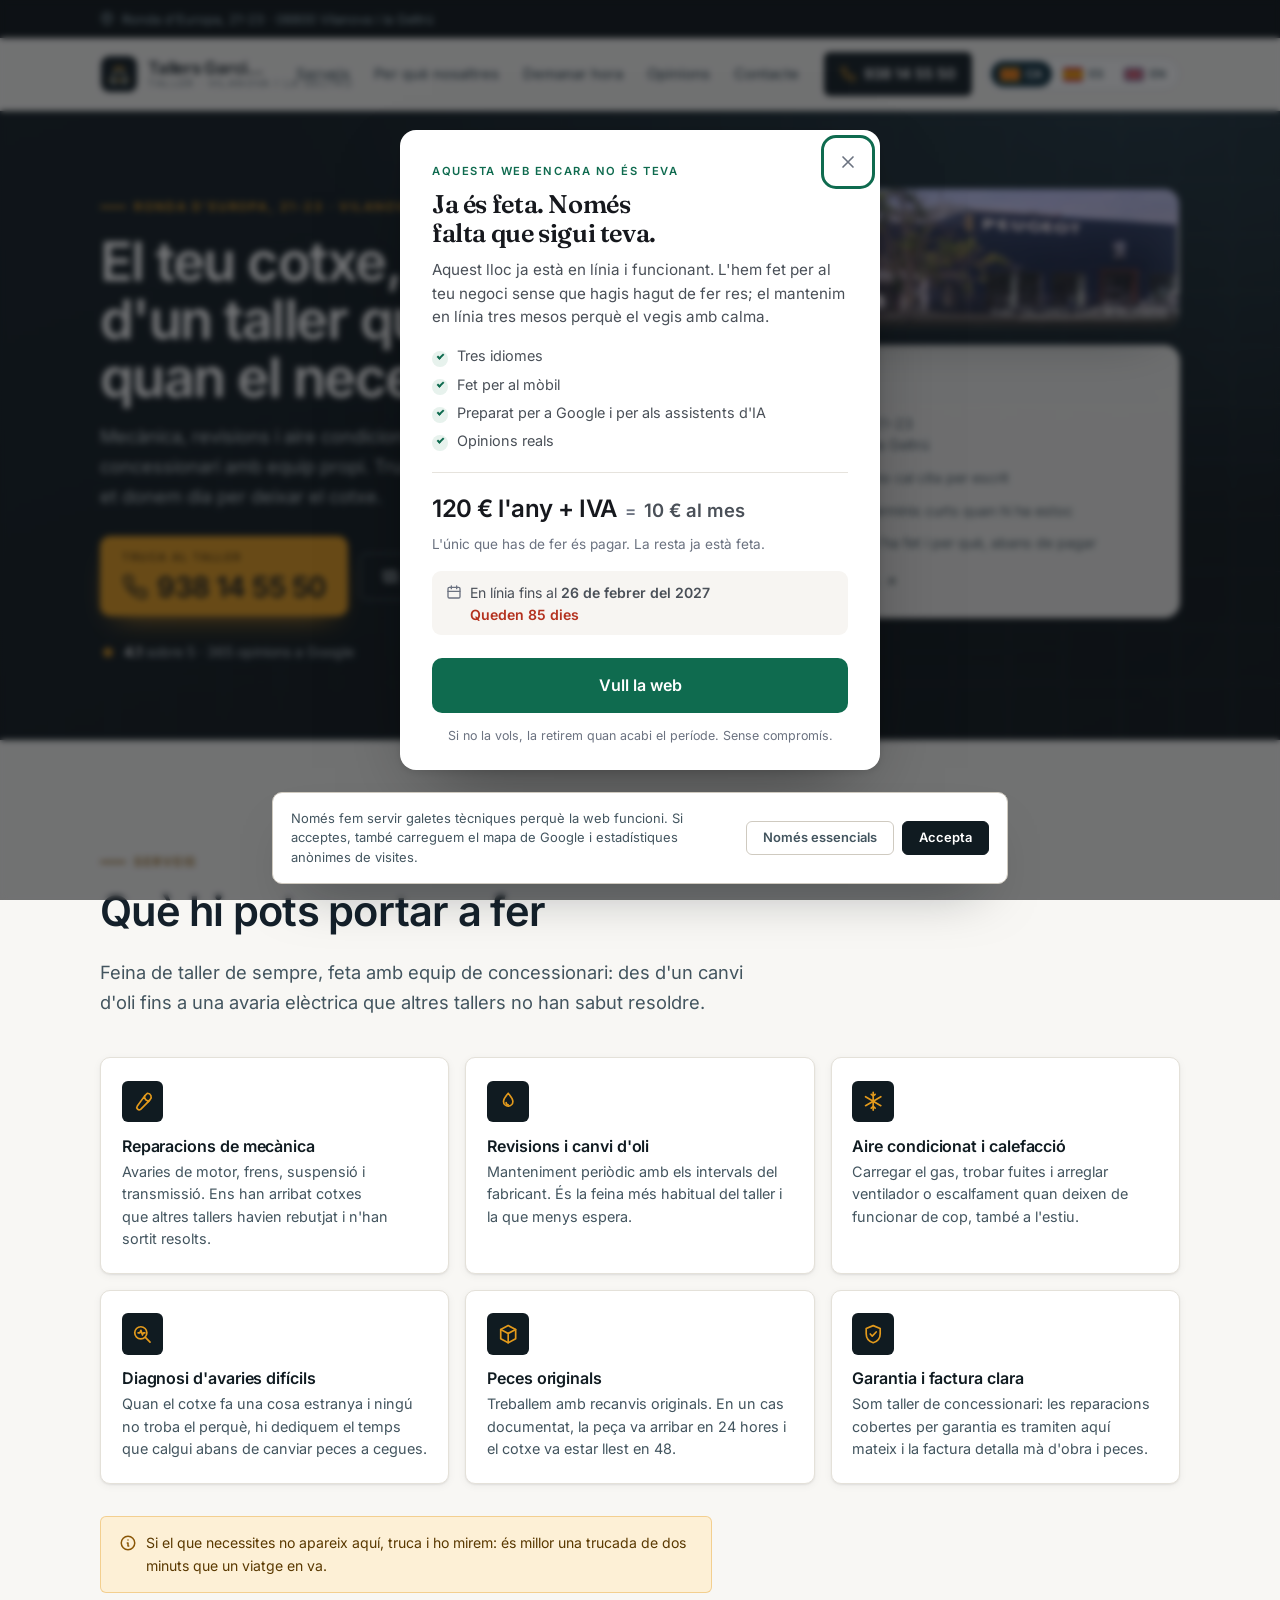
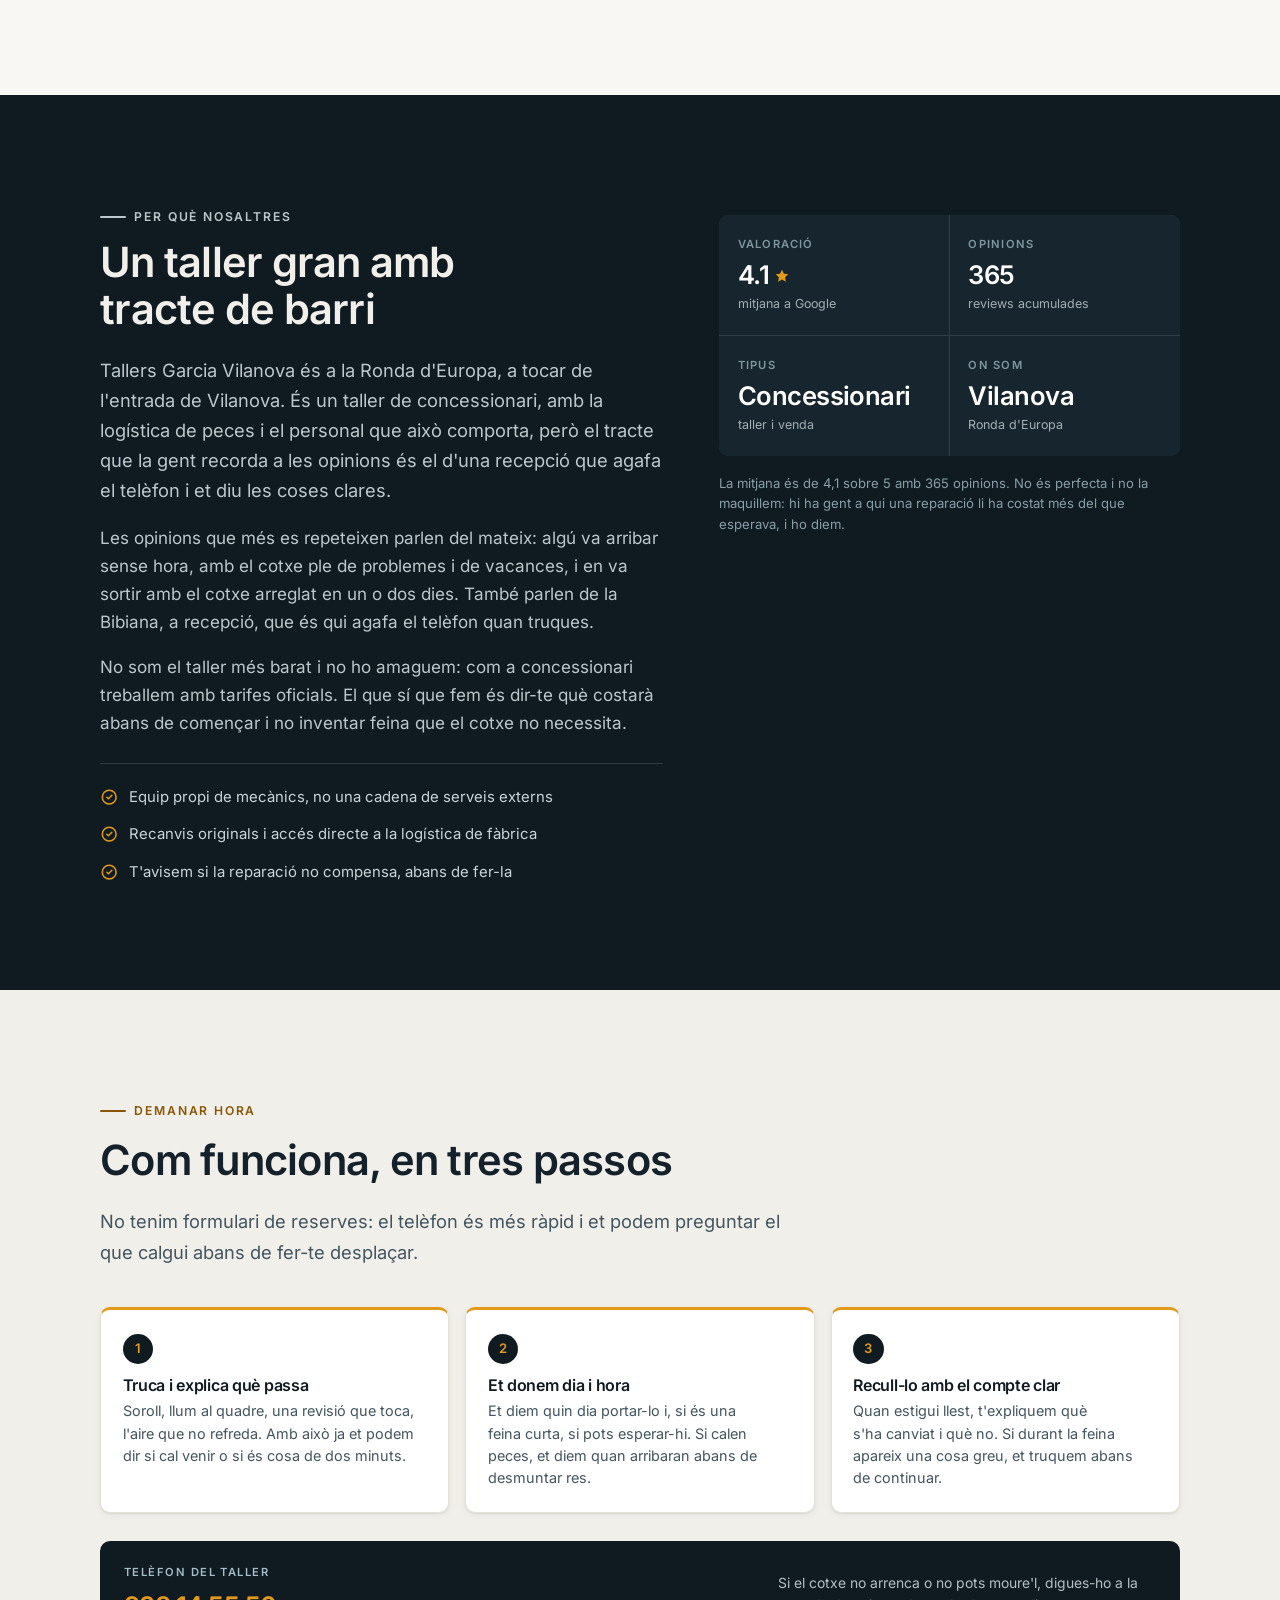
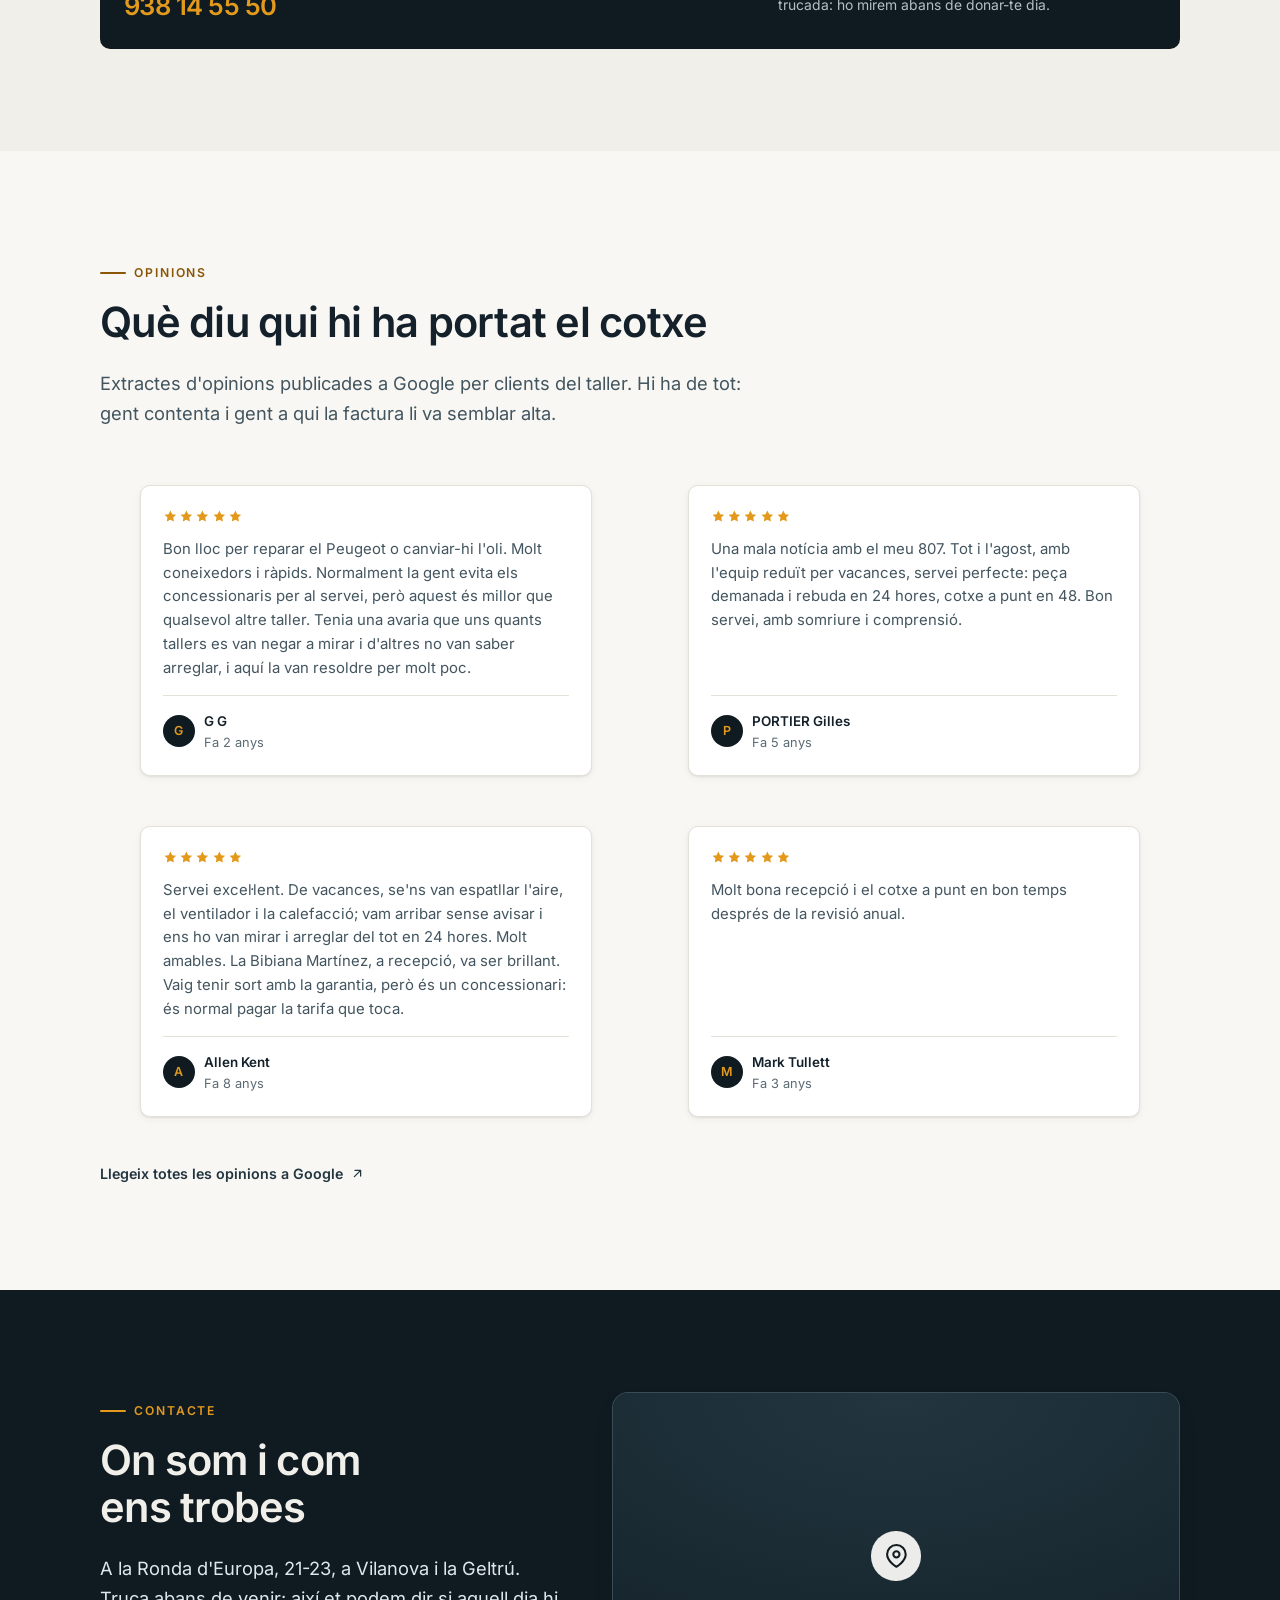
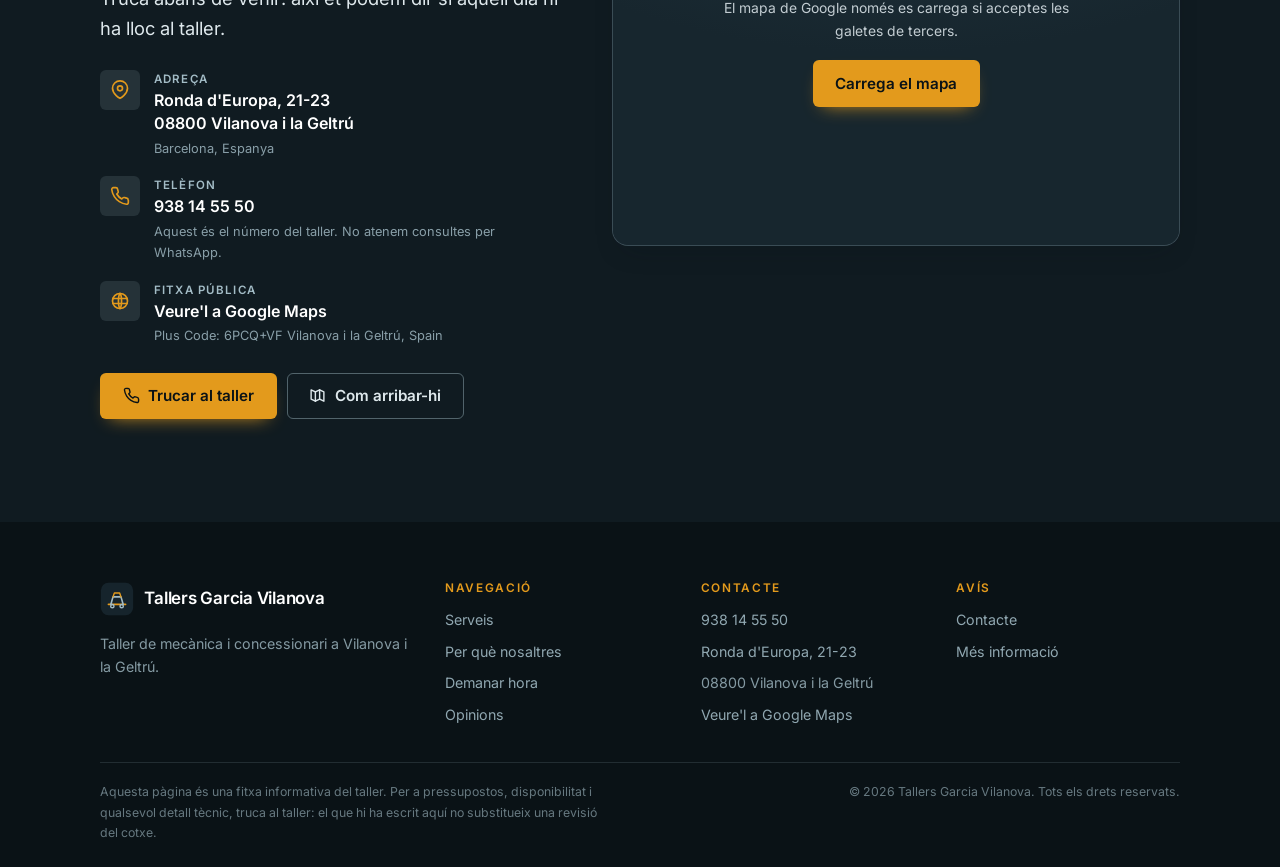
<file: index.html>
<!DOCTYPE html>
<html lang="ca" dir="ltr">
<head>
<meta charset="utf-8">
<meta name="viewport" content="width=device-width, initial-scale=1">
<title>Tallers Garcia Vilanova · Taller i concessionari a Vilanova i la Geltrú</title>
<meta name="description" content="Taller de mecànica i concessionari a la Ronda d&#39;Europa, 21-23, Vilanova i la Geltrú. Reparacions, revisions i aire condicionat. Demana hora al 938 14 55 50.">
<meta name="author" content="Tallers Garcia Vilanova">
<meta name="theme-color" content="#101b21">
<meta name="robots" content="index, follow">
<link rel="canonical" href="https://tallersgarciavilanova.vilanovailageltru.info/">

<meta property="og:type" content="website">
<meta property="og:site_name" content="Tallers Garcia Vilanova">
<meta property="og:title" content="Tallers Garcia Vilanova · Taller i concessionari a Vilanova i la Geltrú">
<meta property="og:description" content="Taller de mecànica i concessionari a la Ronda d&#39;Europa, 21-23, Vilanova i la Geltrú. Reparacions, revisions i aire condicionat. Demana hora al 938 14 55 50.">
<meta property="og:locale" content="ca_ES">
<meta property="og:url" content="https://tallersgarciavilanova.vilanovailageltru.info/">
<meta property="og:image" content="https://tallersgarciavilanova.vilanovailageltru.info/assets/img/og-image.jpg">
<meta property="og:image:width" content="1200">
<meta property="og:image:height" content="630">
<meta property="og:image:alt" content="Tallers Garcia Vilanova, taller de mecànica a Vilanova i la Geltrú">
<meta name="twitter:card" content="summary_large_image">
<meta name="twitter:title" content="Tallers Garcia Vilanova · Taller i concessionari a Vilanova i la Geltrú">
<meta name="twitter:description" content="Taller de mecànica i concessionari a la Ronda d&#39;Europa, 21-23, Vilanova i la Geltrú. Reparacions, revisions i aire condicionat. Demana hora al 938 14 55 50.">
<meta name="twitter:image" content="https://tallersgarciavilanova.vilanovailageltru.info/assets/img/og-image.jpg">


<link rel="alternate" hreflang="ca-ES" href="https://tallersgarciavilanova.vilanovailageltru.info/">

<link rel="alternate" hreflang="es-ES" href="https://tallersgarciavilanova.vilanovailageltru.info/es/">

<link rel="alternate" hreflang="en-GB" href="https://tallersgarciavilanova.vilanovailageltru.info/en/">

<link rel="alternate" hreflang="x-default" href="https://tallersgarciavilanova.vilanovailageltru.info/">


<link rel="icon" href="./assets/img/favicon.svg" type="image/svg+xml">
<link rel="apple-touch-icon" href="./assets/img/apple-touch-icon.png">
<link rel="manifest" href="./site.webmanifest">
<link rel="preload" href="./assets/fonts/inter-latin.woff2" as="font" type="font/woff2" crossorigin>
<link rel="stylesheet" href="./assets/css/components.css">
<link rel="stylesheet" href="./assets/css/header-tools.css">
<link rel="stylesheet" href="./assets/css/styles.css">
<link rel="stylesheet" href="./assets/css/offer-panel.css">

<script>
  /* Scroll-reveal animation is opt-in: without this class every .reveal block stays
     fully visible, so a visitor with JS blocked or broken still reads the whole page. */
  document.documentElement.classList.add("js");
</script>
<script>
  /* Google Analytics 4 with consent mode. Goes in <head> of every generated page,
     before any other script. Nothing is fetched from Google until the visitor
     accepts, and storage stays denied by default even if the tag loads elsewhere. */
  (function () {
    var ID = 'G-71LT2Q093H';
    var KEY = 'cookie-consent-v1';
    var accepted = false;
    try { accepted = localStorage.getItem(KEY) === 'accepted'; } catch (e) {}

    window.dataLayer = window.dataLayer || [];
    window.gtag = function () { window.dataLayer.push(arguments); };
    gtag('js', new Date());

    gtag('consent', 'default', {
      ad_storage: 'denied',
      ad_user_data: 'denied',
      ad_personalization: 'denied',
      analytics_storage: 'denied'
    });

    function load() {
      if (window.__gaLoaded) return;
      window.__gaLoaded = true;
      var s = document.createElement('script');
      s.async = true;
      s.src = 'https://www.googletagmanager.com/gtag/js?id=' + ID;
      document.head.appendChild(s);
      gtag('config', ID);
    }

    function grant() {
      load();
      gtag('consent', 'update', {
        ad_storage: 'granted',
        ad_user_data: 'granted',
        ad_personalization: 'granted',
        analytics_storage: 'granted'
      });
    }

    /* The cookie banner calls this from BOTH buttons; nothing touches Google before it runs. */
    window.__analyticsConsent = function (isAccepted) {
      try { localStorage.setItem(KEY, isAccepted ? 'accepted' : 'essential'); } catch (e) {}
      if (isAccepted) grant();
    };

    if (accepted) grant();
  })();
</script>
<script type="application/ld+json">
{
  "@context": "https://schema.org",
  "@type": "AutoDealer",
  "@id": "https://tallersgarciavilanova.vilanovailageltru.info/#business",
  "name": "TALLERS GARCIA VILANOVA",
  "url": "https://tallersgarciavilanova.vilanovailageltru.info",
  "image": "https://tallersgarciavilanova.vilanovailageltru.info/assets/img/og-image.jpg",
  "telephone": "+34938145550",
  "address": {
    "@type": "PostalAddress",
    "streetAddress": "Ronda d'Europa, 21-23",
    "postalCode": "08800",
    "addressLocality": "Vilanova i la Geltrú",
    "addressRegion": "Barcelona",
    "addressCountry": "ES"
  },
  "geo": {
    "@type": "GeoCoordinates",
    "latitude": 41.2221603,
    "longitude": 1.7386578
  },
  "hasMap": "https://maps.google.com/?cid=4124846126967667594&g_mp=Cilnb29nbGUubWFwcy5wbGFjZXMudjEuUGxhY2VzLlNlYXJjaE5lYXJieRACGAQgAA",
  "inLanguage": "ca",
  "aggregateRating": {
    "@type": "AggregateRating",
    "ratingValue": 4.1,
    "reviewCount": 365,
    "bestRating": 5,
    "worstRating": 1
  }
}
</script>
</head>
<body>
<a class="skip-link" href="#main">Ves al contingut principal</a>

<div class="topbar">
  <div class="wrap topbar__inner">
    <p class="topbar__note">
      <svg viewBox="0 0 24 24" width="14" height="14" fill="none" stroke="currentColor" stroke-width="2" stroke-linecap="round" stroke-linejoin="round" aria-hidden="true"><path d="M21 10c0 7-9 12-9 12S3 17 3 10a9 9 0 0 1 18 0Z"/><circle cx="12" cy="10" r="3"/></svg>
      Ronda d&#39;Europa, 21-23 · 08800 Vilanova i la Geltrú
    </p>
    <nav class="langs" aria-label="Canviar d&#39;idioma">
      
      <a class="langs__link" href="./" hreflang="ca" lang="ca" aria-current="true">
        <span class="langs__flag" aria-hidden="true"><svg viewBox="0 0 24 16"><rect width="24" height="16" fill="#fcdd09"/><g fill="#da121a"><rect y="1.7778" width="24" height="1.7778"/><rect y="5.3334" width="24" height="1.7778"/><rect y="8.889" width="24" height="1.7778"/><rect y="12.4446" width="24" height="1.7778"/></g></svg></span>
        <span class="langs__code">ca</span>
        <span class="sr-only">Català</span>
      </a>
      
      <a class="langs__link" href="./es/" hreflang="es" lang="es">
        <span class="langs__flag" aria-hidden="true"><svg viewBox="0 0 24 16"><rect width="24" height="16" fill="#c60b1e"/><rect y="4" width="24" height="8" fill="#ffc400"/></svg></span>
        <span class="langs__code">es</span>
        <span class="sr-only">Español</span>
      </a>
      
      <a class="langs__link" href="./en/" hreflang="en" lang="en">
        <span class="langs__flag" aria-hidden="true"><svg viewBox="0 0 24 16"><rect width="24" height="16" fill="#00247d"/><path d="M0 0 24 16M24 0 0 16" stroke="#fff" stroke-width="3.2"/><path d="M0 0 24 16M24 0 0 16" stroke="#cf142b" stroke-width="1.6"/><path d="M12 0v16M0 8h24" stroke="#fff" stroke-width="5.2"/><path d="M12 0v16M0 8h24" stroke="#cf142b" stroke-width="3"/></svg></span>
        <span class="langs__code">en</span>
        <span class="sr-only">English</span>
      </a>
      
    </nav>
  </div>
</div>

<header class="header">
  <div class="wrap header__inner">
    <a class="brand" href="./" aria-label="Tallers Garcia Vilanova — Vilanova i la Geltrú">
      <svg class="brand__mark" viewBox="0 0 40 40" width="38" height="38" aria-hidden="true">
        <rect x="1" y="1" width="38" height="38" rx="9" fill="#101b21"/>
        <path d="M10 26.25h20" stroke="#e39a1c" stroke-width="2.2" stroke-linecap="round"/>
        <path d="M12.8 26.25 15.3 17.5h9.4l2.5 8.75" stroke="#a3bcc6" stroke-width="1.9" fill="none" stroke-linecap="round" stroke-linejoin="round"/>
        <circle cx="14.5" cy="28.4" r="1.95" stroke="#a3bcc6" stroke-width="1.7" fill="none"/>
        <circle cx="25.5" cy="28.4" r="1.95" stroke="#a3bcc6" stroke-width="1.7" fill="none"/>
        <path d="M15.3 17.5 16.9 13h6.2l1.6 4.5" stroke="#e39a1c" stroke-width="1.7" fill="none" stroke-linecap="round" stroke-linejoin="round"/>
      </svg>
      <span class="brand__text">
        <span class="brand__name">Tallers Garcia Vilanova</span>
        <span class="brand__sub">Taller · Vilanova i la Geltrú</span>
      </span>
    </a>
    <nav class="nav" id="site-nav" data-open="false" aria-label="Navegació principal">
      <ul class="nav__list">
        <li><a class="nav__link" href="#serveis">Serveis</a></li>
        <li><a class="nav__link" href="#confianca">Per què nosaltres</a></li>
        <li><a class="nav__link" href="#cita">Demanar hora</a></li>
        <li><a class="nav__link" href="#opinions">Opinions</a></li>
        <li><a class="nav__link" href="#contacte">Contacte</a></li>
      </ul>
    </nav>
    <a class="header__call" href="tel:+34938145550" aria-label="Trucar al taller: 938 14 55 50">
      <svg viewBox="0 0 24 24" width="16" height="16" fill="none" stroke="currentColor" stroke-width="2" stroke-linecap="round" stroke-linejoin="round" aria-hidden="true"><path d="M22 16.9v3a2 2 0 0 1-2.2 2 19.8 19.8 0 0 1-8.6-3.1 19.5 19.5 0 0 1-6-6A19.8 19.8 0 0 1 2.1 4.2 2 2 0 0 1 4.1 2h3a2 2 0 0 1 2 1.7c.1.9.4 1.8.7 2.6a2 2 0 0 1-.5 2.1L8.1 9.6a16 16 0 0 0 6 6l1.2-1.2a2 2 0 0 1 2.1-.5c.8.3 1.7.6 2.6.7a2 2 0 0 1 1.7 2.1Z"/></svg>
      <span>938 14 55 50</span>
    </a>
    <button class="nav-toggle" type="button" aria-expanded="false" aria-controls="site-nav" aria-label="Obre el menú de navegació">
      <svg viewBox="0 0 24 24" width="22" height="22" fill="none" stroke="currentColor" stroke-width="2" stroke-linecap="round" aria-hidden="true"><path d="M4 7h16M4 12h16M4 17h16"/></svg>
    </button>
  </div>
</header>

<main id="main">

  <section class="hero" aria-labelledby="hero-title">
    <div class="wrap hero__inner">
      <div class="hero__copy">
        <p class="eyebrow hero__eyebrow">Ronda d&#39;Europa, 21-23 · Vilanova i la Geltrú</p>
        <h1 class="hero__title" id="hero-title">El teu cotxe, en mans d&#39;un taller que hi és quan el necessites</h1>
        <p class="hero__subtitle">Mecànica, revisions i aire condicionat en un taller de concessionari amb equip propi. Truca&#39;ns, explica&#39;ns què passa i et donem dia per deixar el cotxe.</p>

        <div class="hero__call">
          <a class="hero__phone" href="tel:+34938145550">
            <span class="hero__phoneLabel">Truca al taller</span>
            <span class="hero__phoneNumber">
              <svg viewBox="0 0 24 24" width="26" height="26" fill="none" stroke="currentColor" stroke-width="1.9" stroke-linecap="round" stroke-linejoin="round" aria-hidden="true"><path d="M22 16.9v3a2 2 0 0 1-2.2 2 19.8 19.8 0 0 1-8.6-3.1 19.5 19.5 0 0 1-6-6A19.8 19.8 0 0 1 2.1 4.2 2 2 0 0 1 4.1 2h3a2 2 0 0 1 2 1.7c.1.9.4 1.8.7 2.6a2 2 0 0 1-.5 2.1L8.1 9.6a16 16 0 0 0 6 6l1.2-1.2a2 2 0 0 1 2.1-.5c.8.3 1.7.6 2.6.7a2 2 0 0 1 1.7 2.1Z"/></svg>
              938 14 55 50
            </span>
          </a>
          <a class="btn btn--ghost" href="https://www.google.com/maps/dir/?api=1&amp;destination=41.2221603,1.7386578" target="_blank" rel="noopener">
            <svg viewBox="0 0 24 24" width="17" height="17" fill="none" stroke="currentColor" stroke-width="2" stroke-linecap="round" stroke-linejoin="round" aria-hidden="true"><path d="M9 20 3 17V4l6 3 6-3 6 3v13l-6-3-6 3Z"/><path d="M9 7v13M15 4v13"/></svg>
            Com arribar-hi
          </a>
        </div>

        <p class="hero__proof">
          <span class="hero__stars" aria-hidden="true">
            <svg viewBox="0 0 24 24" fill="currentColor"><path d="M12 2.6l2.9 5.9 6.5.95-4.7 4.6 1.1 6.45L12 17.4l-5.8 3.1 1.1-6.45-4.7-4.6 6.5-.95L12 2.6Z"/></svg>
          </span>
          <span><b>4.1</b> sobre 5 · 365 opinions a Google</span>
        </p>
      </div>

      <div class="hero__aside">
        
        <figure class="hero__photo">
          <img src="./assets/img/hero-photo.jpg" alt="Entrada del taller Tallers Garcia Vilanova a la Ronda d&#39;Europa, Vilanova i la Geltrú" width="1171" height="344" fetchpriority="high" decoding="async">
          
          <figcaption data-photo-credit>
            Foto:
            <a href="https://maps.google.com/maps/contrib/101229483623306465213" target="_blank" rel="noopener nofollow">TALLERES GARCIA VILANOVA</a>
          </figcaption>
          
        </figure>
        

        <div class="hero__card">
          <p class="hero__cardTitle">Abans de venir</p>
          <ul class="hero__cardList">
            <li>
              <svg viewBox="0 0 24 24" width="17" height="17" fill="none" stroke="currentColor" stroke-width="2" stroke-linecap="round" stroke-linejoin="round" aria-hidden="true"><path d="M21 10c0 7-9 12-9 12S3 17 3 10a9 9 0 0 1 18 0Z"/><circle cx="12" cy="10" r="3"/></svg>
              <span>Ronda d&#39;Europa, 21-23<br>08800 Vilanova i la Geltrú</span>
            </li>
            <li>
              <svg viewBox="0 0 24 24" width="17" height="17" fill="none" stroke="currentColor" stroke-width="2" stroke-linecap="round" stroke-linejoin="round" aria-hidden="true"><path d="m9.5 16 1.8 1.8 3.4-3.6"/><rect x="3" y="4" width="18" height="17" rx="2.5"/><path d="M8 2.5v3.5M16 2.5v3.5M3 9.5h18"/></svg>
              <span>Hora per telèfon; no cal cita per escrit</span>
            </li>
            <li>
              <svg viewBox="0 0 24 24" width="17" height="17" fill="none" stroke="currentColor" stroke-width="2" stroke-linecap="round" stroke-linejoin="round" aria-hidden="true"><path d="M12 2v3M12 19v3M4.2 4.2l2.1 2.1M17.7 17.7l2.1 2.1M2 12h3M19 12h3M4.2 19.8l2.1-2.1M17.7 6.3l2.1-2.1"/><circle cx="12" cy="12" r="4"/></svg>
              <span>Peces originals i terminis curts quan hi ha estoc</span>
            </li>
            <li>
              <svg viewBox="0 0 24 24" width="17" height="17" fill="none" stroke="currentColor" stroke-width="2" stroke-linecap="round" stroke-linejoin="round" aria-hidden="true"><path d="M2 12s3.5-6 10-6 10 6 10 6-3.5 6-10 6-10-6-10-6Z"/><circle cx="12" cy="12" r="2.5"/></svg>
              <span>T&#39;expliquem què s&#39;ha fet i per què, abans de pagar</span>
            </li>
          </ul>
          <a class="hero__cardLink" href="https://maps.google.com/?cid=4124846126967667594&amp;g_mp=Cilnb29nbGUubWFwcy5wbGFjZXMudjEuUGxhY2VzLlNlYXJjaE5lYXJieRACGAQgAA" target="_blank" rel="noopener">
            Veure la fitxa a Google
            <svg viewBox="0 0 24 24" width="14" height="14" fill="none" stroke="currentColor" stroke-width="2" stroke-linecap="round" stroke-linejoin="round" aria-hidden="true"><path d="M7 17 17 7M8 7h9v9"/></svg>
          </a>
        </div>
      </div>
    </div>
  </section>

  <section class="section" id="serveis" aria-labelledby="serveis-title">
    <div class="wrap">
      <div class="section__head reveal">
        <p class="eyebrow">Serveis</p>
        <h2 class="h2" id="serveis-title">Què hi pots portar a fer</h2>
        <p class="lead">Feina de taller de sempre, feta amb equip de concessionari: des d&#39;un canvi d&#39;oli fins a una avaria elèctrica que altres tallers no han sabut resoldre.</p>
      </div>
      <ul class="cards">
        
        <li class="card reveal">
          <span class="card__icon" aria-hidden="true"><svg viewBox="0 0 24 24" fill="none" stroke="currentColor" stroke-width="1.8" stroke-linecap="round" stroke-linejoin="round" aria-hidden="true"><path d="M14.7 6.3a4 4 0 0 0 5 5l-9.4 9.4a2.5 2.5 0 0 1-3.5-3.5Z"/><path d="M14.7 6.3 17.5 3.5a4 4 0 0 1 3 6.8l-2.8 2.8"/></svg></span>
          <h3>Reparacions de mecànica</h3>
          <p>Avaries de motor, frens, suspensió i transmissió. Ens han arribat cotxes que altres tallers havien rebutjat i n&#39;han sortit resolts.</p>
        </li>
        
        <li class="card reveal">
          <span class="card__icon" aria-hidden="true"><svg viewBox="0 0 24 24" fill="none" stroke="currentColor" stroke-width="1.8" stroke-linecap="round" stroke-linejoin="round" aria-hidden="true"><path d="M12 3.5c2.6 3.4 5 5.8 5 8.8a5 5 0 0 1-10 0c0-3 2.4-5.4 5-8.8Z"/><path d="M9.8 13.4a2.4 2.4 0 0 0 2.2 2.6"/></svg></span>
          <h3>Revisions i canvi d&#39;oli</h3>
          <p>Manteniment periòdic amb els intervals del fabricant. És la feina més habitual del taller i la que menys espera.</p>
        </li>
        
        <li class="card reveal">
          <span class="card__icon" aria-hidden="true"><svg viewBox="0 0 24 24" fill="none" stroke="currentColor" stroke-width="1.8" stroke-linecap="round" stroke-linejoin="round" aria-hidden="true"><path d="M12 2.5v19M3.8 7.2l16.4 9.6M20.2 7.2 3.8 16.8"/><path d="M12 6.4 9.9 4.6M12 6.4l2.1-1.8M12 17.6l-2.1 1.8M12 17.6l2.1 1.8"/></svg></span>
          <h3>Aire condicionat i calefacció</h3>
          <p>Carregar el gas, trobar fuites i arreglar ventilador o escalfament quan deixen de funcionar de cop, també a l&#39;estiu.</p>
        </li>
        
        <li class="card reveal">
          <span class="card__icon" aria-hidden="true"><svg viewBox="0 0 24 24" fill="none" stroke="currentColor" stroke-width="1.8" stroke-linecap="round" stroke-linejoin="round" aria-hidden="true"><circle cx="10.5" cy="10.5" r="6.5"/><path d="m15.4 15.4 5 5"/><path d="M7.6 10.5h1.9l1.1-2.6 1.7 5 1-2.4h1.6"/></svg></span>
          <h3>Diagnosi d&#39;avaries difícils</h3>
          <p>Quan el cotxe fa una cosa estranya i ningú no troba el perquè, hi dediquem el temps que calgui abans de canviar peces a cegues.</p>
        </li>
        
        <li class="card reveal">
          <span class="card__icon" aria-hidden="true"><svg viewBox="0 0 24 24" fill="none" stroke="currentColor" stroke-width="1.8" stroke-linecap="round" stroke-linejoin="round" aria-hidden="true"><path d="M12 2.8 20 7v10l-8 4.2L4 17V7Z"/><path d="M4 7l8 4.2L20 7M12 11.2v10"/></svg></span>
          <h3>Peces originals</h3>
          <p>Treballem amb recanvis originals. En un cas documentat, la peça va arribar en 24 hores i el cotxe va estar llest en 48.</p>
        </li>
        
        <li class="card reveal">
          <span class="card__icon" aria-hidden="true"><svg viewBox="0 0 24 24" fill="none" stroke="currentColor" stroke-width="1.8" stroke-linecap="round" stroke-linejoin="round" aria-hidden="true"><path d="M12 2.8 4.5 6v5.5c0 4.6 3.1 8.3 7.5 9.7 4.4-1.4 7.5-5.1 7.5-9.7V6Z"/><path d="m8.8 11.8 2.2 2.2 4.2-4.4"/></svg></span>
          <h3>Garantia i factura clara</h3>
          <p>Som taller de concessionari: les reparacions cobertes per garantia es tramiten aquí mateix i la factura detalla mà d&#39;obra i peces.</p>
        </li>
        
      </ul>
      <p class="section__note">
        <svg viewBox="0 0 24 24" width="18" height="18" fill="none" stroke="currentColor" stroke-width="2" stroke-linecap="round" stroke-linejoin="round" aria-hidden="true"><circle cx="12" cy="12" r="9"/><path d="M12 8h.01M11 12h1v4h1"/></svg>
        Si el que necessites no apareix aquí, truca i ho mirem: és millor una trucada de dos minuts que un viatge en va.
      </p>
    </div>
  </section>

  <section class="section section--dark" id="confianca" aria-labelledby="confianca-title">
    <div class="wrap">
      <div class="about__grid">
        <div class="about__copy reveal">
          <p class="eyebrow">Per què nosaltres</p>
          <h2 class="h2" id="confianca-title">Un taller gran amb tracte de barri</h2>
          <p class="lead">Tallers Garcia Vilanova és a la Ronda d&#39;Europa, a tocar de l&#39;entrada de Vilanova. És un taller de concessionari, amb la logística de peces i el personal que això comporta, però el tracte que la gent recorda a les opinions és el d&#39;una recepció que agafa el telèfon i et diu les coses clares.</p>
          <p>Les opinions que més es repeteixen parlen del mateix: algú va arribar sense hora, amb el cotxe ple de problemes i de vacances, i en va sortir amb el cotxe arreglat en un o dos dies. També parlen de la Bibiana, a recepció, que és qui agafa el telèfon quan truques.</p>
          <p>No som el taller més barat i no ho amaguem: com a concessionari treballem amb tarifes oficials. El que sí que fem és dir-te què costarà abans de començar i no inventar feina que el cotxe no necessita.</p>

          <ul class="trust">
            <li>
              <span class="trust__icon" aria-hidden="true">
                <svg viewBox="0 0 24 24" fill="none" stroke="currentColor" stroke-width="2" stroke-linecap="round" stroke-linejoin="round"><path d="m9 12 2 2 4.5-4.5"/><circle cx="12" cy="12" r="9"/></svg>
              </span>
              <span>Equip propi de mecànics, no una cadena de serveis externs</span>
            </li>
            <li>
              <span class="trust__icon" aria-hidden="true">
                <svg viewBox="0 0 24 24" fill="none" stroke="currentColor" stroke-width="2" stroke-linecap="round" stroke-linejoin="round"><path d="m9 12 2 2 4.5-4.5"/><circle cx="12" cy="12" r="9"/></svg>
              </span>
              <span>Recanvis originals i accés directe a la logística de fàbrica</span>
            </li>
            <li>
              <span class="trust__icon" aria-hidden="true">
                <svg viewBox="0 0 24 24" fill="none" stroke="currentColor" stroke-width="2" stroke-linecap="round" stroke-linejoin="round"><path d="m9 12 2 2 4.5-4.5"/><circle cx="12" cy="12" r="9"/></svg>
              </span>
              <span>T&#39;avisem si la reparació no compensa, abans de fer-la</span>
            </li>
          </ul>
        </div>

        <div class="reveal">
          <dl class="stats">
            <div class="stat">
              <dt class="stat__label">Valoració</dt>
              <dd class="stat__body">
                <span class="stat__value">
                  4.1
                  <svg viewBox="0 0 24 24" fill="currentColor" aria-hidden="true"><path d="M12 2.6l2.9 5.9 6.5.95-4.7 4.6 1.1 6.45L12 17.4l-5.8 3.1 1.1-6.45-4.7-4.6 6.5-.95L12 2.6Z"/></svg>
                </span>
                <span class="stat__caption">mitjana a Google</span>
              </dd>
            </div>
            <div class="stat">
              <dt class="stat__label">Opinions</dt>
              <dd class="stat__body">
                <span class="stat__value">365</span>
                <span class="stat__caption">reviews acumulades</span>
              </dd>
            </div>
            <div class="stat">
              <dt class="stat__label">Tipus</dt>
              <dd class="stat__body">
                <span class="stat__value">Concessionari</span>
                <span class="stat__caption">taller i venda</span>
              </dd>
            </div>
            <div class="stat">
              <dt class="stat__label">On som</dt>
              <dd class="stat__body">
                <span class="stat__value">Vilanova</span>
                <span class="stat__caption">Ronda d&#39;Europa</span>
              </dd>
            </div>
          </dl>
          <p class="stats__note">La mitjana és de 4,1 sobre 5 amb 365 opinions. No és perfecta i no la maquillem: hi ha gent a qui una reparació li ha costat més del que esperava, i ho diem.</p>
        </div>
      </div>
    </div>
  </section>

  <section class="section section--light" id="cita" aria-labelledby="cita-title">
    <div class="wrap">
      <div class="section__head reveal">
        <p class="eyebrow">Demanar hora</p>
        <h2 class="h2" id="cita-title">Com funciona, en tres passos</h2>
        <p class="lead">No tenim formulari de reserves: el telèfon és més ràpid i et podem preguntar el que calgui abans de fer-te desplaçar.</p>
      </div>
      <ol class="steps">
        
        <li class="step reveal">
          <h3>Truca i explica què passa</h3>
          <p>Soroll, llum al quadre, una revisió que toca, l&#39;aire que no refreda. Amb això ja et podem dir si cal venir o si és cosa de dos minuts.</p>
        </li>
        
        <li class="step reveal">
          <h3>Et donem dia i hora</h3>
          <p>Et diem quin dia portar-lo i, si és una feina curta, si pots esperar-hi. Si calen peces, et diem quan arribaran abans de desmuntar res.</p>
        </li>
        
        <li class="step reveal">
          <h3>Recull-lo amb el compte clar</h3>
          <p>Quan estigui llest, t&#39;expliquem què s&#39;ha canviat i què no. Si durant la feina apareix una cosa greu, et truquem abans de continuar.</p>
        </li>
        
      </ol>
      <div class="appointment">
        <div>
          <p class="appointment__label">Telèfon del taller</p>
          <a class="appointment__phone" href="tel:+34938145550">938 14 55 50</a>
        </div>
        <p class="appointment__note">Si el cotxe no arrenca o no pots moure&#39;l, digues-ho a la trucada: ho mirem abans de donar-te dia.</p>
      </div>
    </div>
  </section>

  <section class="section" id="opinions" aria-labelledby="opinions-title">
    <div class="wrap">
      <div class="section__head reveal">
        <p class="eyebrow">Opinions</p>
        <h2 class="h2" id="opinions-title">Què diu qui hi ha portat el cotxe</h2>
        <p class="lead">Extractes d&#39;opinions publicades a Google per clients del taller. Hi ha de tot: gent contenta i gent a qui la factura li va semblar alta.</p>
      </div>
      <div class="quotes">
        
        <figure class="quote reveal">
          <div class="quote__stars" aria-label="5 de 5 estrelles">
            <svg viewBox="0 0 24 24" fill="currentColor" aria-hidden="true"><path d="M12 2.6l2.9 5.9 6.5.95-4.7 4.6 1.1 6.45L12 17.4l-5.8 3.1 1.1-6.45-4.7-4.6 6.5-.95L12 2.6Z"/></svg><svg viewBox="0 0 24 24" fill="currentColor" aria-hidden="true"><path d="M12 2.6l2.9 5.9 6.5.95-4.7 4.6 1.1 6.45L12 17.4l-5.8 3.1 1.1-6.45-4.7-4.6 6.5-.95L12 2.6Z"/></svg><svg viewBox="0 0 24 24" fill="currentColor" aria-hidden="true"><path d="M12 2.6l2.9 5.9 6.5.95-4.7 4.6 1.1 6.45L12 17.4l-5.8 3.1 1.1-6.45-4.7-4.6 6.5-.95L12 2.6Z"/></svg><svg viewBox="0 0 24 24" fill="currentColor" aria-hidden="true"><path d="M12 2.6l2.9 5.9 6.5.95-4.7 4.6 1.1 6.45L12 17.4l-5.8 3.1 1.1-6.45-4.7-4.6 6.5-.95L12 2.6Z"/></svg><svg viewBox="0 0 24 24" fill="currentColor" aria-hidden="true"><path d="M12 2.6l2.9 5.9 6.5.95-4.7 4.6 1.1 6.45L12 17.4l-5.8 3.1 1.1-6.45-4.7-4.6 6.5-.95L12 2.6Z"/></svg>
          </div>
          <blockquote><p>Bon lloc per reparar el Peugeot o canviar-hi l&#39;oli. Molt coneixedors i ràpids. Normalment la gent evita els concessionaris per al servei, però aquest és millor que qualsevol altre taller. Tenia una avaria que uns quants tallers es van negar a mirar i d&#39;altres no van saber arreglar, i aquí la van resoldre per molt poc.</p></blockquote>
          <figcaption>
            <span class="quote__avatar" aria-hidden="true">G</span>
            <span>
              <strong>G G</strong>
              Fa 2 anys
            </span>
          </figcaption>
        </figure>
        
        <figure class="quote reveal">
          <div class="quote__stars" aria-label="5 de 5 estrelles">
            <svg viewBox="0 0 24 24" fill="currentColor" aria-hidden="true"><path d="M12 2.6l2.9 5.9 6.5.95-4.7 4.6 1.1 6.45L12 17.4l-5.8 3.1 1.1-6.45-4.7-4.6 6.5-.95L12 2.6Z"/></svg><svg viewBox="0 0 24 24" fill="currentColor" aria-hidden="true"><path d="M12 2.6l2.9 5.9 6.5.95-4.7 4.6 1.1 6.45L12 17.4l-5.8 3.1 1.1-6.45-4.7-4.6 6.5-.95L12 2.6Z"/></svg><svg viewBox="0 0 24 24" fill="currentColor" aria-hidden="true"><path d="M12 2.6l2.9 5.9 6.5.95-4.7 4.6 1.1 6.45L12 17.4l-5.8 3.1 1.1-6.45-4.7-4.6 6.5-.95L12 2.6Z"/></svg><svg viewBox="0 0 24 24" fill="currentColor" aria-hidden="true"><path d="M12 2.6l2.9 5.9 6.5.95-4.7 4.6 1.1 6.45L12 17.4l-5.8 3.1 1.1-6.45-4.7-4.6 6.5-.95L12 2.6Z"/></svg><svg viewBox="0 0 24 24" fill="currentColor" aria-hidden="true"><path d="M12 2.6l2.9 5.9 6.5.95-4.7 4.6 1.1 6.45L12 17.4l-5.8 3.1 1.1-6.45-4.7-4.6 6.5-.95L12 2.6Z"/></svg>
          </div>
          <blockquote><p>Una mala notícia amb el meu 807. Tot i l&#39;agost, amb l&#39;equip reduït per vacances, servei perfecte: peça demanada i rebuda en 24 hores, cotxe a punt en 48. Bon servei, amb somriure i comprensió.</p></blockquote>
          <figcaption>
            <span class="quote__avatar" aria-hidden="true">P</span>
            <span>
              <strong>PORTIER Gilles</strong>
              Fa 5 anys
            </span>
          </figcaption>
        </figure>
        
        <figure class="quote reveal">
          <div class="quote__stars" aria-label="5 de 5 estrelles">
            <svg viewBox="0 0 24 24" fill="currentColor" aria-hidden="true"><path d="M12 2.6l2.9 5.9 6.5.95-4.7 4.6 1.1 6.45L12 17.4l-5.8 3.1 1.1-6.45-4.7-4.6 6.5-.95L12 2.6Z"/></svg><svg viewBox="0 0 24 24" fill="currentColor" aria-hidden="true"><path d="M12 2.6l2.9 5.9 6.5.95-4.7 4.6 1.1 6.45L12 17.4l-5.8 3.1 1.1-6.45-4.7-4.6 6.5-.95L12 2.6Z"/></svg><svg viewBox="0 0 24 24" fill="currentColor" aria-hidden="true"><path d="M12 2.6l2.9 5.9 6.5.95-4.7 4.6 1.1 6.45L12 17.4l-5.8 3.1 1.1-6.45-4.7-4.6 6.5-.95L12 2.6Z"/></svg><svg viewBox="0 0 24 24" fill="currentColor" aria-hidden="true"><path d="M12 2.6l2.9 5.9 6.5.95-4.7 4.6 1.1 6.45L12 17.4l-5.8 3.1 1.1-6.45-4.7-4.6 6.5-.95L12 2.6Z"/></svg><svg viewBox="0 0 24 24" fill="currentColor" aria-hidden="true"><path d="M12 2.6l2.9 5.9 6.5.95-4.7 4.6 1.1 6.45L12 17.4l-5.8 3.1 1.1-6.45-4.7-4.6 6.5-.95L12 2.6Z"/></svg>
          </div>
          <blockquote><p>Servei excel·lent. De vacances, se&#39;ns van espatllar l&#39;aire, el ventilador i la calefacció; vam arribar sense avisar i ens ho van mirar i arreglar del tot en 24 hores. Molt amables. La Bibiana Martínez, a recepció, va ser brillant. Vaig tenir sort amb la garantia, però és un concessionari: és normal pagar la tarifa que toca.</p></blockquote>
          <figcaption>
            <span class="quote__avatar" aria-hidden="true">A</span>
            <span>
              <strong>Allen Kent</strong>
              Fa 8 anys
            </span>
          </figcaption>
        </figure>
        
        <figure class="quote reveal">
          <div class="quote__stars" aria-label="5 de 5 estrelles">
            <svg viewBox="0 0 24 24" fill="currentColor" aria-hidden="true"><path d="M12 2.6l2.9 5.9 6.5.95-4.7 4.6 1.1 6.45L12 17.4l-5.8 3.1 1.1-6.45-4.7-4.6 6.5-.95L12 2.6Z"/></svg><svg viewBox="0 0 24 24" fill="currentColor" aria-hidden="true"><path d="M12 2.6l2.9 5.9 6.5.95-4.7 4.6 1.1 6.45L12 17.4l-5.8 3.1 1.1-6.45-4.7-4.6 6.5-.95L12 2.6Z"/></svg><svg viewBox="0 0 24 24" fill="currentColor" aria-hidden="true"><path d="M12 2.6l2.9 5.9 6.5.95-4.7 4.6 1.1 6.45L12 17.4l-5.8 3.1 1.1-6.45-4.7-4.6 6.5-.95L12 2.6Z"/></svg><svg viewBox="0 0 24 24" fill="currentColor" aria-hidden="true"><path d="M12 2.6l2.9 5.9 6.5.95-4.7 4.6 1.1 6.45L12 17.4l-5.8 3.1 1.1-6.45-4.7-4.6 6.5-.95L12 2.6Z"/></svg><svg viewBox="0 0 24 24" fill="currentColor" aria-hidden="true"><path d="M12 2.6l2.9 5.9 6.5.95-4.7 4.6 1.1 6.45L12 17.4l-5.8 3.1 1.1-6.45-4.7-4.6 6.5-.95L12 2.6Z"/></svg>
          </div>
          <blockquote><p>Molt bona recepció i el cotxe a punt en bon temps després de la revisió anual.</p></blockquote>
          <figcaption>
            <span class="quote__avatar" aria-hidden="true">M</span>
            <span>
              <strong>Mark Tullett</strong>
              Fa 3 anys
            </span>
          </figcaption>
        </figure>
        
      </div>
      <a class="reviews__all" href="https://www.google.com/maps/place//data=!4m4!3m3!1s0x12a38718628d8f2f:0x393e65b2b70dbb8a!9m1!1b1?g_mp=Cilnb29nbGUubWFwcy5wbGFjZXMudjEuUGxhY2VzLlNlYXJjaE5lYXJieRACGAQgAA" target="_blank" rel="noopener">
        Llegeix totes les opinions a Google
        <svg viewBox="0 0 24 24" width="15" height="15" fill="none" stroke="currentColor" stroke-width="2" stroke-linecap="round" stroke-linejoin="round" aria-hidden="true"><path d="M7 17 17 7M8 7h9v9"/></svg>
      </a>
    </div>
  </section>

  <section class="section section--dark" id="contacte" aria-labelledby="contacte-title">
    <div class="wrap">
      <div class="contact__grid">
        <div class="reveal">
          <p class="eyebrow">Contacte</p>
          <h2 class="h2" id="contacte-title">On som i com ens trobes</h2>
          <p class="lead">A la Ronda d&#39;Europa, 21-23, a Vilanova i la Geltrú. Truca abans de venir: així et podem dir si aquell dia hi ha lloc al taller.</p>

          <div class="contact-list">
            <div class="contact-item">
              <span class="contact-item__icon" aria-hidden="true">
                <svg viewBox="0 0 24 24" fill="none" stroke="currentColor" stroke-width="2" stroke-linecap="round" stroke-linejoin="round"><path d="M21 10c0 7-9 12-9 12S3 17 3 10a9 9 0 0 1 18 0Z"/><circle cx="12" cy="10" r="3"/></svg>
              </span>
              <div>
                <div class="contact-item__label">Adreça</div>
                <div class="contact-item__value">
                  <a href="https://www.google.com/maps/dir/?api=1&amp;destination=41.2221603,1.7386578" target="_blank" rel="noopener">Ronda d&#39;Europa, 21-23<br>08800 Vilanova i la Geltrú</a>
                </div>
                <div class="contact-item__meta">Barcelona, Espanya</div>
              </div>
            </div>

            <div class="contact-item">
              <span class="contact-item__icon" aria-hidden="true">
                <svg viewBox="0 0 24 24" fill="none" stroke="currentColor" stroke-width="2" stroke-linecap="round" stroke-linejoin="round"><path d="M22 16.9v3a2 2 0 0 1-2.2 2 19.8 19.8 0 0 1-8.6-3.1 19.5 19.5 0 0 1-6-6A19.8 19.8 0 0 1 2.1 4.2 2 2 0 0 1 4.1 2h3a2 2 0 0 1 2 1.7c.1.9.4 1.8.7 2.6a2 2 0 0 1-.5 2.1L8.1 9.6a16 16 0 0 0 6 6l1.2-1.2a2 2 0 0 1 2.1-.5c.8.3 1.7.6 2.6.7a2 2 0 0 1 1.7 2.1Z"/></svg>
              </span>
              <div>
                <div class="contact-item__label">Telèfon</div>
                <div class="contact-item__value"><a href="tel:+34938145550">938 14 55 50</a></div>
                <div class="contact-item__meta">Aquest és el número del taller. No atenem consultes per WhatsApp.</div>
              </div>
            </div>

            <div class="contact-item">
              <span class="contact-item__icon" aria-hidden="true">
                <svg viewBox="0 0 24 24" fill="none" stroke="currentColor" stroke-width="2" stroke-linecap="round" stroke-linejoin="round"><circle cx="12" cy="12" r="9"/><path d="M3.5 9h17M3.5 15h17"/><path d="M12 3c2.5 3 2.5 15 0 18M12 3c-2.5 3-2.5 15 0 18"/></svg>
              </span>
              <div>
                <div class="contact-item__label">Fitxa pública</div>
                <div class="contact-item__value"><a href="https://maps.google.com/?cid=4124846126967667594&amp;g_mp=Cilnb29nbGUubWFwcy5wbGFjZXMudjEuUGxhY2VzLlNlYXJjaE5lYXJieRACGAQgAA" target="_blank" rel="noopener">Veure&#39;l a Google Maps</a></div>
                <div class="contact-item__meta">Plus Code: 6PCQ+VF Vilanova i la Geltrú, Spain</div>
              </div>
            </div>
          </div>

          <div class="contact__actions">
            <a class="btn btn--primary" href="tel:+34938145550">
              <svg viewBox="0 0 24 24" width="17" height="17" fill="none" stroke="currentColor" stroke-width="2" stroke-linecap="round" stroke-linejoin="round" aria-hidden="true"><path d="M22 16.9v3a2 2 0 0 1-2.2 2 19.8 19.8 0 0 1-8.6-3.1 19.5 19.5 0 0 1-6-6A19.8 19.8 0 0 1 2.1 4.2 2 2 0 0 1 4.1 2h3a2 2 0 0 1 2 1.7c.1.9.4 1.8.7 2.6a2 2 0 0 1-.5 2.1L8.1 9.6a16 16 0 0 0 6 6l1.2-1.2a2 2 0 0 1 2.1-.5c.8.3 1.7.6 2.6.7a2 2 0 0 1 1.7 2.1Z"/></svg>
              Trucar al taller
            </a>
            <a class="btn btn--ghost" href="https://www.google.com/maps/dir/?api=1&amp;destination=41.2221603,1.7386578" target="_blank" rel="noopener">
              <svg viewBox="0 0 24 24" width="17" height="17" fill="none" stroke="currentColor" stroke-width="2" stroke-linecap="round" stroke-linejoin="round" aria-hidden="true"><path d="M9 20 3 17V4l6 3 6-3 6 3v13l-6-3-6 3Z"/><path d="M9 7v13M15 4v13"/></svg>
              Com arribar-hi
            </a>
          </div>
        </div>

        <div class="map-shell" id="map-shell" data-map-loaded="false">
          <div class="map-placeholder">
            <div class="map-placeholder__inner">
              <span class="map-placeholder__pin" aria-hidden="true">
                <svg viewBox="0 0 24 24" fill="none" stroke="currentColor" stroke-width="2" stroke-linecap="round" stroke-linejoin="round"><path d="M21 10c0 7-9 12-9 12S3 17 3 10a9 9 0 0 1 18 0Z"/><circle cx="12" cy="10" r="3"/></svg>
              </span>
              <p>El mapa de Google només es carrega si acceptes les galetes de tercers.</p>
              <button class="btn btn--primary" type="button" data-map-load>Carrega el mapa</button>
            </div>
          </div>
          <template id="map-template">
            <iframe title="Mapa amb la ubicació de Tallers Garcia Vilanova a Vilanova i la Geltrú" src="https://www.google.com/maps?q=41.2221603,1.7386578&amp;hl=ca&amp;z=16&amp;output=embed" width="600" height="480" loading="lazy" referrerpolicy="no-referrer-when-downgrade" allowfullscreen></iframe>
          </template>
        </div>
      </div>
    </div>
  </section>

</main>

<footer class="footer">
  <div class="wrap">
    <div class="footer__grid">
      <div>
        <a class="brand" href="./">
          <svg class="brand__mark" viewBox="0 0 40 40" width="34" height="34" aria-hidden="true">
            <rect x="1" y="1" width="38" height="38" rx="9" fill="#16242c"/>
            <path d="M10 26.25h20" stroke="#e39a1c" stroke-width="2.2" stroke-linecap="round"/>
            <path d="M12.8 26.25 15.3 17.5h9.4l2.5 8.75" stroke="#a3bcc6" stroke-width="1.9" fill="none" stroke-linecap="round" stroke-linejoin="round"/>
            <circle cx="14.5" cy="28.4" r="1.95" stroke="#a3bcc6" stroke-width="1.7" fill="none"/>
            <circle cx="25.5" cy="28.4" r="1.95" stroke="#a3bcc6" stroke-width="1.7" fill="none"/>
            <path d="M15.3 17.5 16.9 13h6.2l1.6 4.5" stroke="#e39a1c" stroke-width="1.7" fill="none" stroke-linecap="round" stroke-linejoin="round"/>
          </svg>
          <span class="brand__text"><span class="brand__name">Tallers Garcia Vilanova</span></span>
        </a>
        <p>Taller de mecànica i concessionari a Vilanova i la Geltrú.</p>
      </div>
      <div>
        <h2>Navegació</h2>
        <ul>
          <li><a href="#serveis">Serveis</a></li>
          <li><a href="#confianca">Per què nosaltres</a></li>
          <li><a href="#cita">Demanar hora</a></li>
          <li><a href="#opinions">Opinions</a></li>
        </ul>
      </div>
      <div>
        <h2>Contacte</h2>
        <ul>
          <li><a href="tel:+34938145550">938 14 55 50</a></li>
          <li><a href="https://www.google.com/maps/dir/?api=1&amp;destination=41.2221603,1.7386578" target="_blank" rel="noopener">Ronda d&#39;Europa, 21-23</a></li>
          <li>08800 Vilanova i la Geltrú</li>
          <li><a href="https://maps.google.com/?cid=4124846126967667594&amp;g_mp=Cilnb29nbGUubWFwcy5wbGFjZXMudjEuUGxhY2VzLlNlYXJjaE5lYXJieRACGAQgAA" target="_blank" rel="noopener">Veure&#39;l a Google Maps</a></li>
        </ul>
      </div>
      <div>
        <h2>Avís</h2>
        <ul>
          <li><a href="#contacte">Contacte</a></li>
          <li><a href="#" data-cookie-open>Més informació</a></li>
        </ul>
      </div>
    </div>
    <div class="footer__legal">
      <p>Aquesta pàgina és una fitxa informativa del taller. Per a pressupostos, disponibilitat i qualsevol detall tècnic, truca al taller: el que hi ha escrit aquí no substitueix una revisió del cotxe.</p>
      <p>© <span id="year">2026</span> Tallers Garcia Vilanova. Tots els drets reservats.</p>
    </div>
  </div>
</footer>

<div class="cookiebar" id="cookiebar" role="region" aria-label="Més informació" data-visible="false">
  <p>Només fem servir galetes tècniques perquè la web funcioni. Si acceptes, també carreguem el mapa de Google i estadístiques anònimes de visites.</p>
  <div class="cookiebar__actions">
    <button class="btn cookiebar__reject" type="button" data-cookie="essential">Només essencials</button>
    <button class="btn cookiebar__accept" type="button" data-cookie="accept">Accepta</button>
  </div>
</div>

<script src="./assets/js/components.js" defer></script>
<script src="./assets/js/main.js" defer></script>

<script type="application/json" id="sm-offer-config">{"offerEnds":"2027-02-26","offerEndsLabel":"26 de febrer del 2027","buyUrl":"","offerEmail":"","phoneE164":"+34938145550","copy":{"kicker":"Aquesta web encara no és teva","title":"Ja és feta. Només falta que sigui teva.","lead":"Aquest lloc ja està en línia i funcionant. L'hem fet per al teu negoci sense que hagis hagut de fer res; el mantenim en línia tres mesos perquè el vegis amb calma.","features":["Tres idiomes","Fet per al mòbil","Preparat per a Google i per als assistents d'IA","Opinions reals"],"priceYear":"120 € l'any + IVA","priceMonth":"10 € al mes","priceNote":"L'únic que has de fer és pagar. La resta ja està feta.","until":"En línia fins al","days":"Queden {n} dies","cta":"Vull la web","buy":"Vull la web","buyPhone":"Truca i queda-te-la","contact":"Parla amb nosaltres","call":"Truca'ns","close":"Tanca","pill":"Aquesta web encara no és teva","foot":"Si no la vols, la retirem quan acabi el període. Sense compromís."}}</script>
<script src="./assets/js/offer-panel.js" defer></script>

<script src="./assets/js/header-tools.js" defer></script>
</body>
</html>
</file>
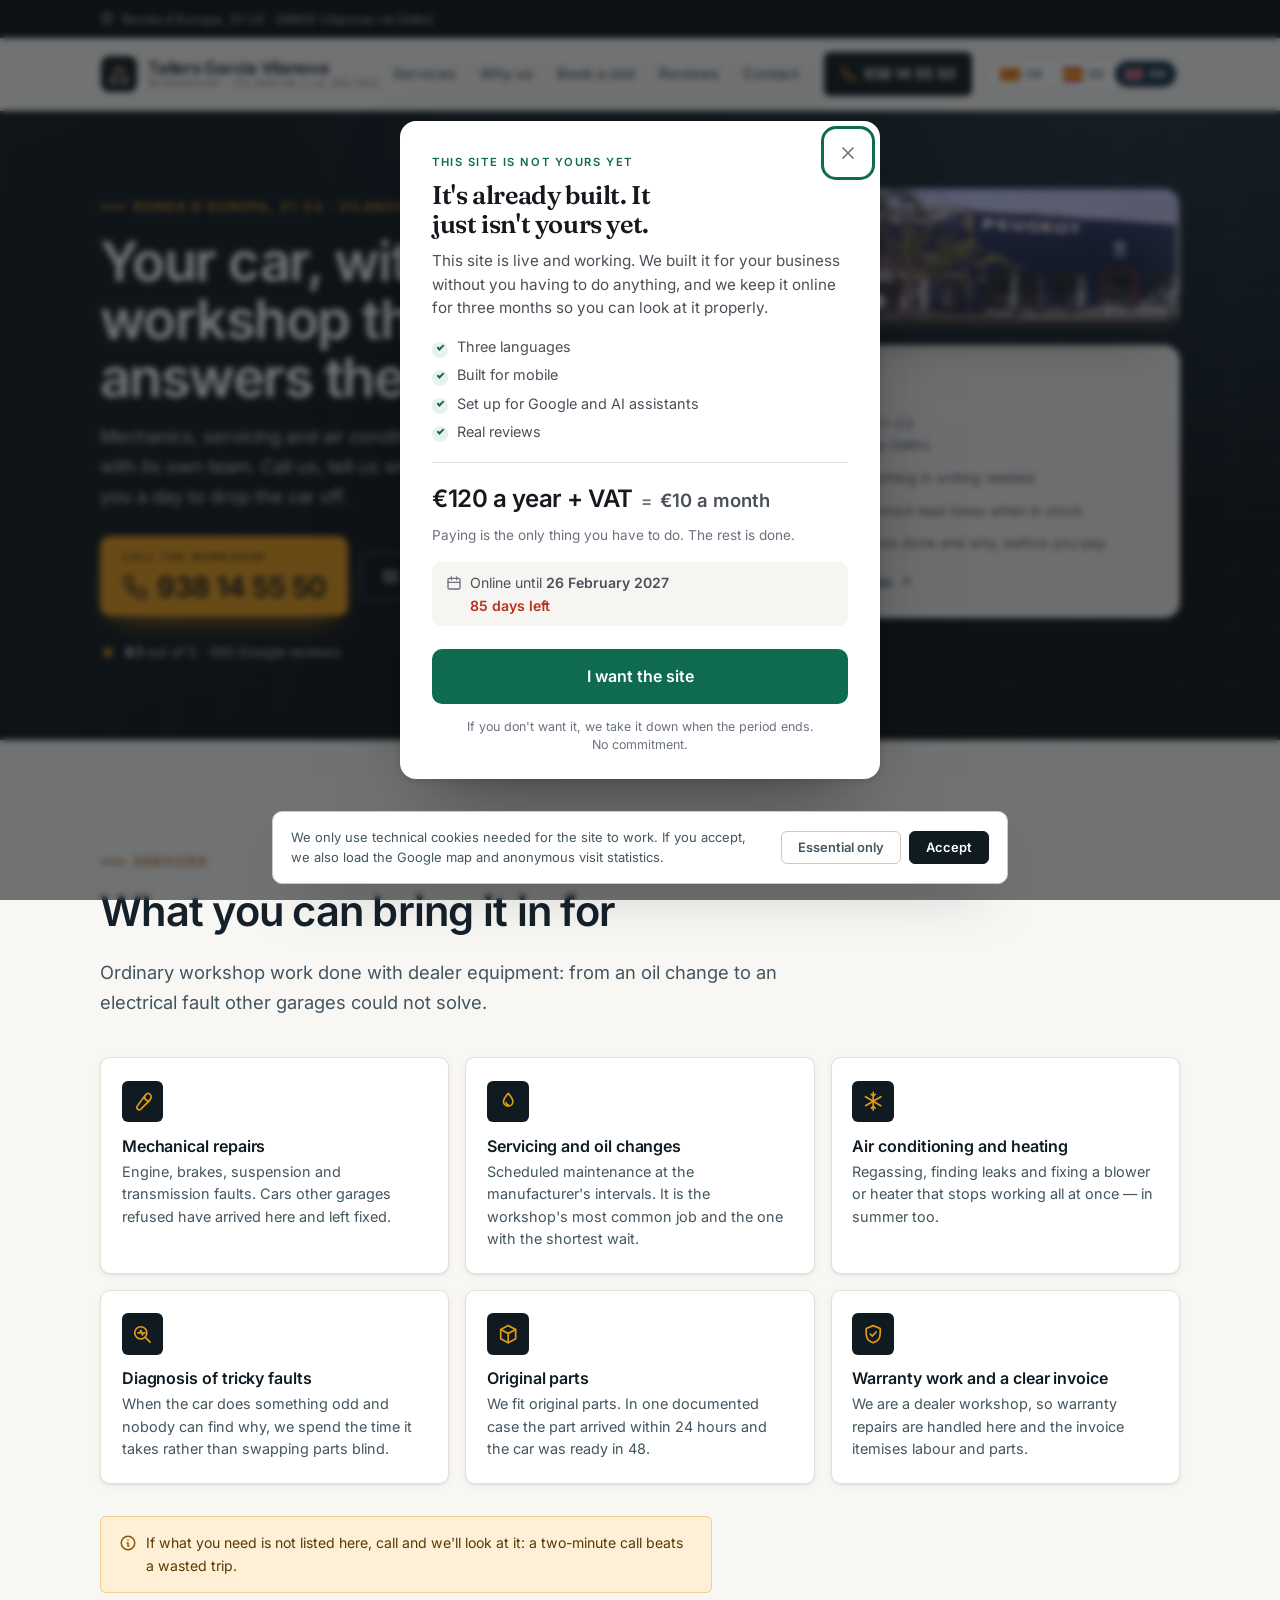
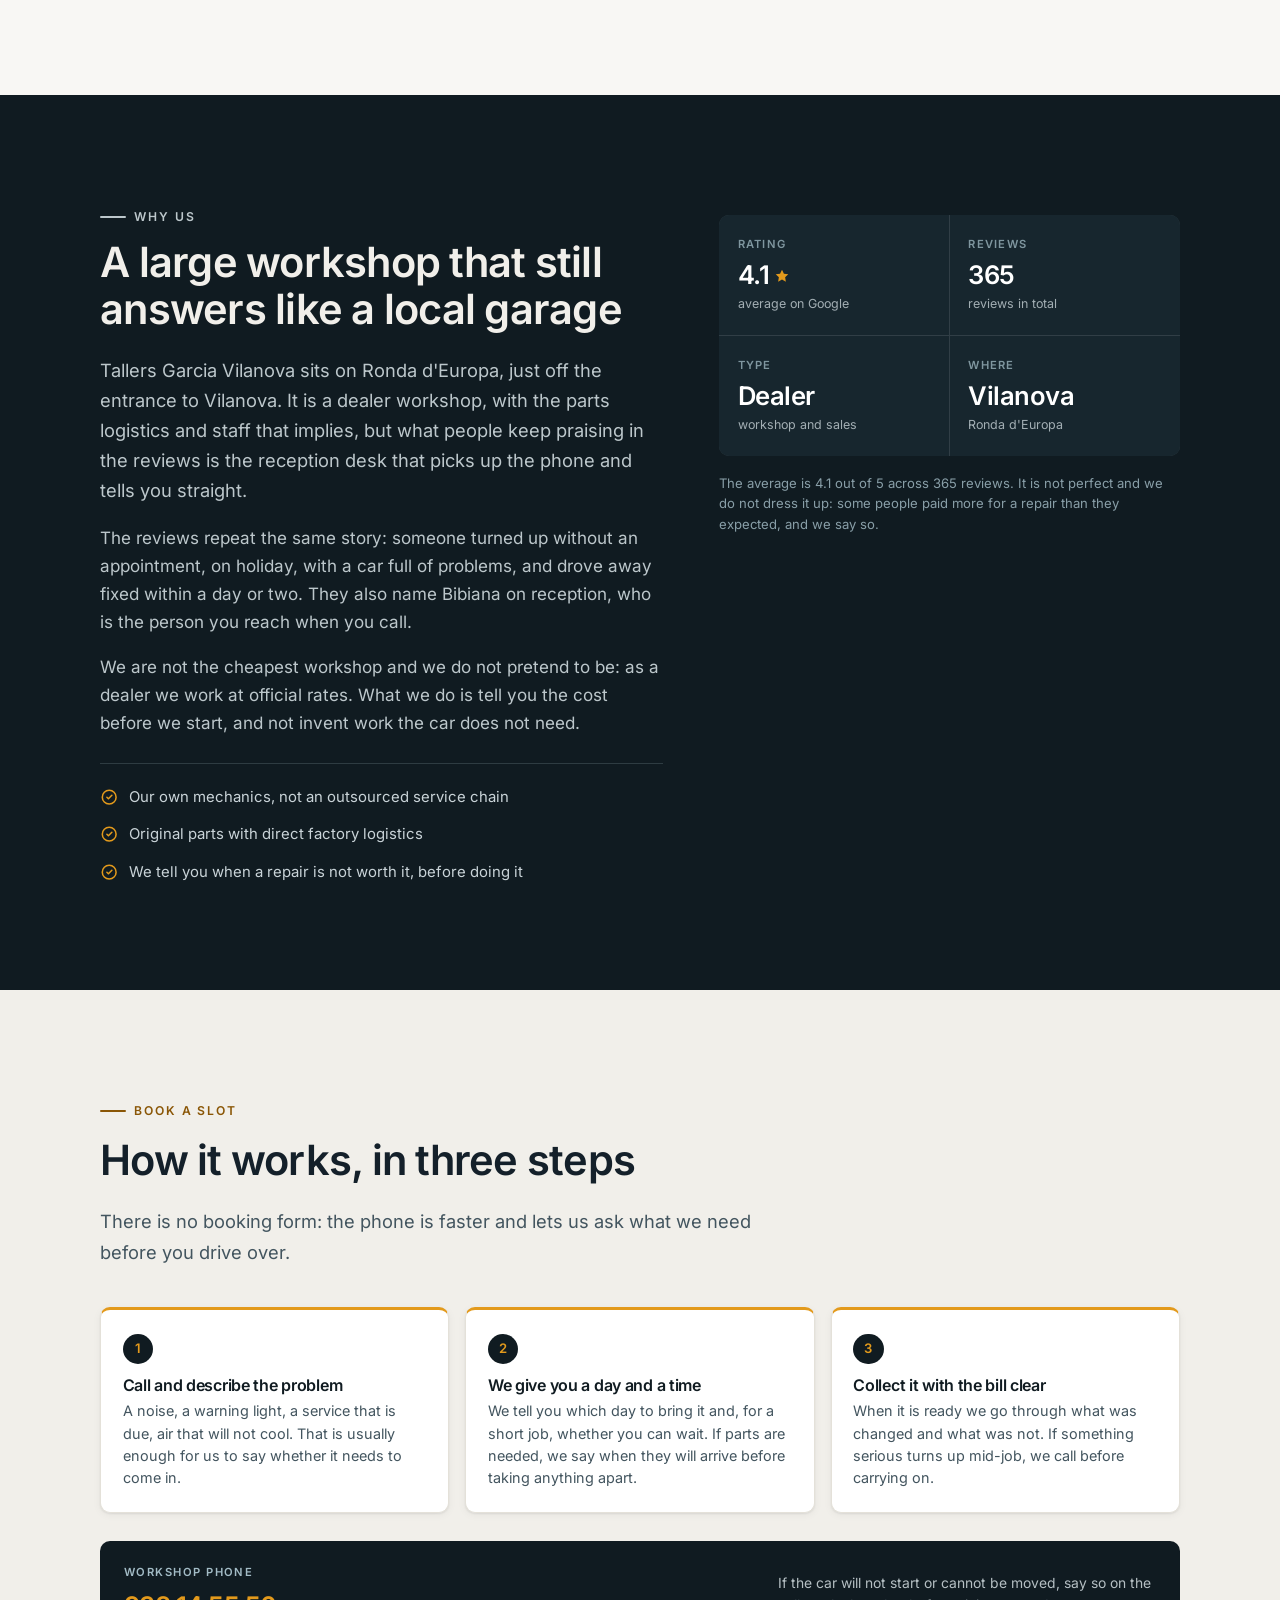
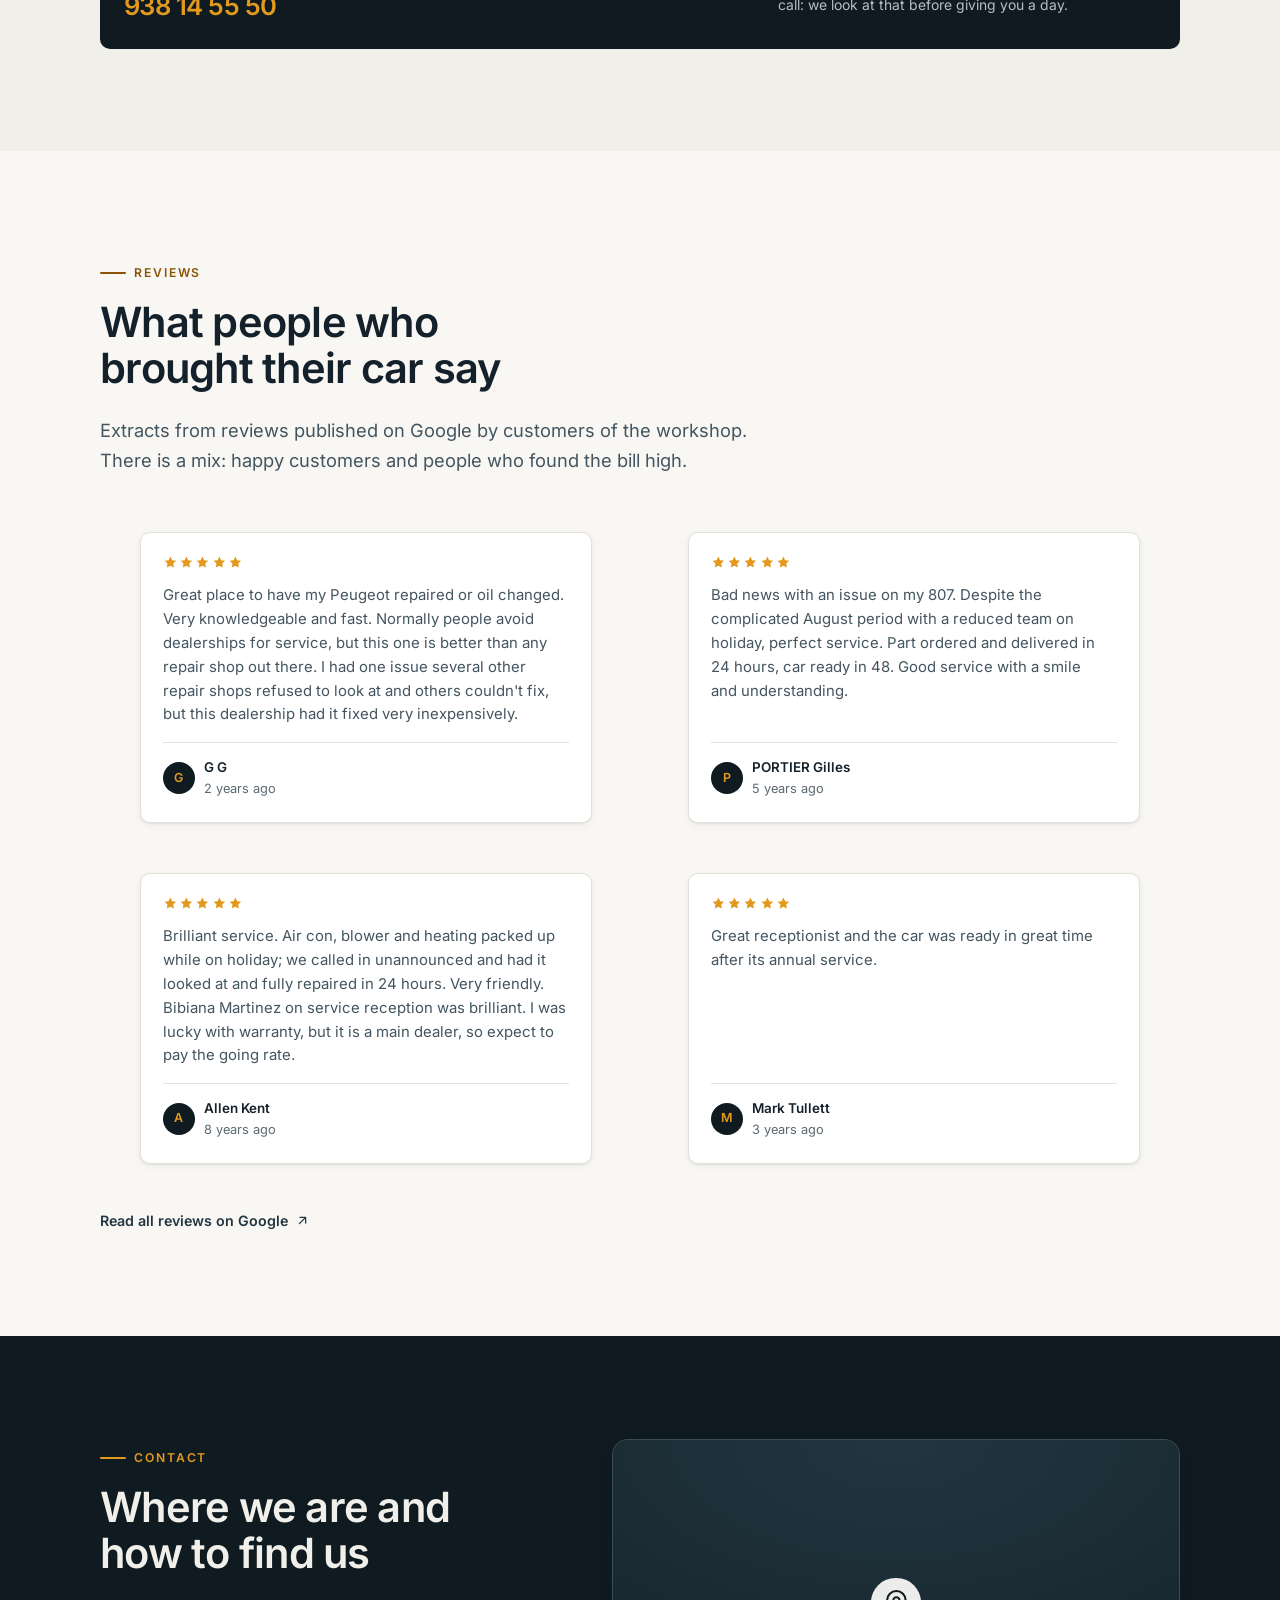
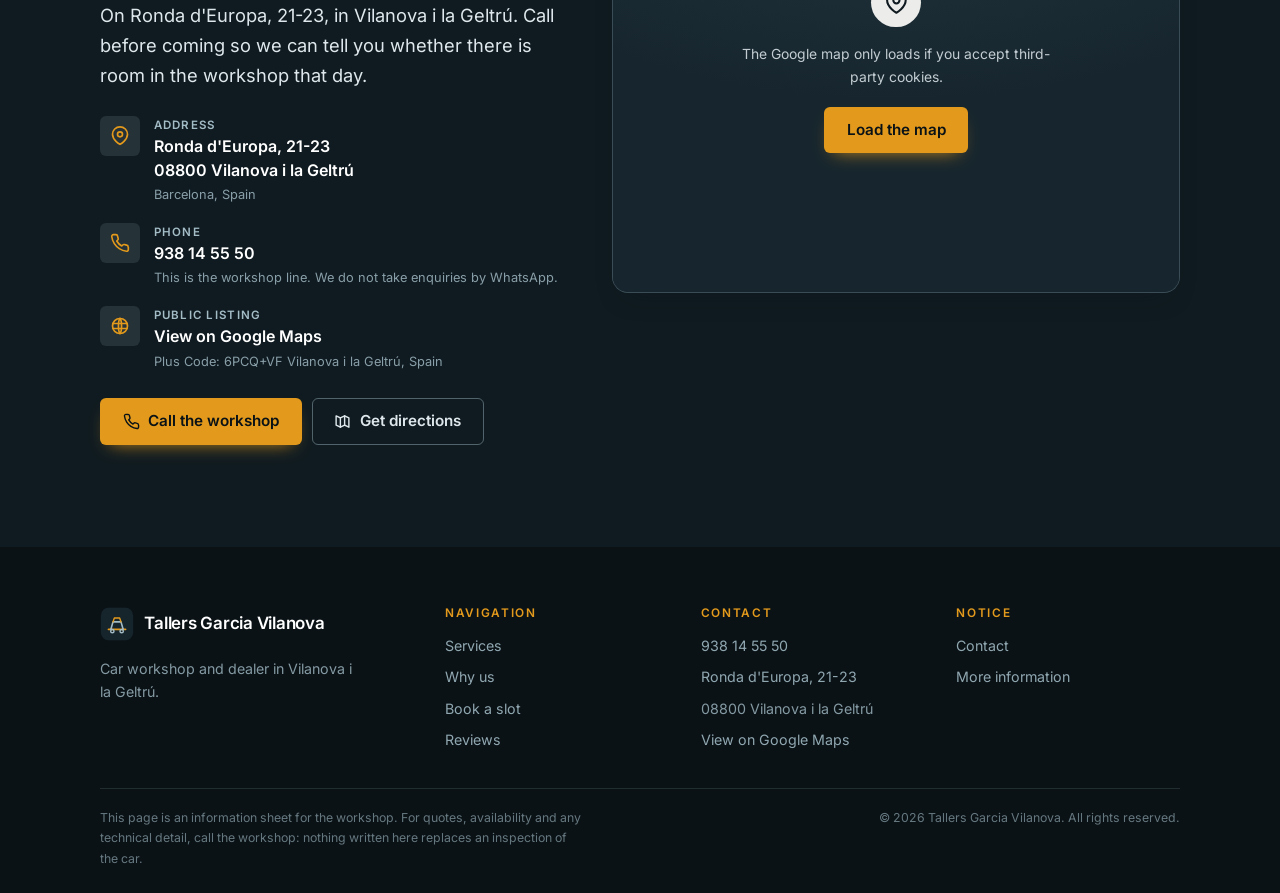
<file: en/index.html>
<!DOCTYPE html>
<html lang="en" dir="ltr">
<head>
<meta charset="utf-8">
<meta name="viewport" content="width=device-width, initial-scale=1">
<title>Tallers Garcia Vilanova · Car workshop and dealer in Vilanova i la Geltrú</title>
<meta name="description" content="Car workshop and dealer on Ronda d&#39;Europa, 21-23, Vilanova i la Geltrú. Repairs, servicing and air conditioning. Call 938 14 55 50 to book.">
<meta name="author" content="Tallers Garcia Vilanova">
<meta name="theme-color" content="#101b21">
<meta name="robots" content="index, follow">
<link rel="canonical" href="https://tallersgarciavilanova.vilanovailageltru.info/en/">

<meta property="og:type" content="website">
<meta property="og:site_name" content="Tallers Garcia Vilanova">
<meta property="og:title" content="Tallers Garcia Vilanova · Car workshop and dealer in Vilanova i la Geltrú">
<meta property="og:description" content="Car workshop and dealer on Ronda d&#39;Europa, 21-23, Vilanova i la Geltrú. Repairs, servicing and air conditioning. Call 938 14 55 50 to book.">
<meta property="og:locale" content="en_GB">
<meta property="og:url" content="https://tallersgarciavilanova.vilanovailageltru.info/en/">
<meta property="og:image" content="https://tallersgarciavilanova.vilanovailageltru.info/assets/img/og-image.jpg">
<meta property="og:image:width" content="1200">
<meta property="og:image:height" content="630">
<meta property="og:image:alt" content="Tallers Garcia Vilanova, car workshop in Vilanova i la Geltrú">
<meta name="twitter:card" content="summary_large_image">
<meta name="twitter:title" content="Tallers Garcia Vilanova · Car workshop and dealer in Vilanova i la Geltrú">
<meta name="twitter:description" content="Car workshop and dealer on Ronda d&#39;Europa, 21-23, Vilanova i la Geltrú. Repairs, servicing and air conditioning. Call 938 14 55 50 to book.">
<meta name="twitter:image" content="https://tallersgarciavilanova.vilanovailageltru.info/assets/img/og-image.jpg">


<link rel="alternate" hreflang="ca-ES" href="https://tallersgarciavilanova.vilanovailageltru.info/">

<link rel="alternate" hreflang="es-ES" href="https://tallersgarciavilanova.vilanovailageltru.info/es/">

<link rel="alternate" hreflang="en-GB" href="https://tallersgarciavilanova.vilanovailageltru.info/en/">

<link rel="alternate" hreflang="x-default" href="https://tallersgarciavilanova.vilanovailageltru.info/">


<link rel="icon" href="../assets/img/favicon.svg" type="image/svg+xml">
<link rel="apple-touch-icon" href="../assets/img/apple-touch-icon.png">
<link rel="manifest" href="../site.webmanifest">
<link rel="preload" href="../assets/fonts/inter-latin.woff2" as="font" type="font/woff2" crossorigin>
<link rel="stylesheet" href="../assets/css/components.css">
<link rel="stylesheet" href="../assets/css/header-tools.css">
<link rel="stylesheet" href="../assets/css/styles.css">
<link rel="stylesheet" href="../assets/css/offer-panel.css">

<script>
  /* Scroll-reveal animation is opt-in: without this class every .reveal block stays
     fully visible, so a visitor with JS blocked or broken still reads the whole page. */
  document.documentElement.classList.add("js");
</script>
<script>
  /* Google Analytics 4 with consent mode. Goes in <head> of every generated page,
     before any other script. Nothing is fetched from Google until the visitor
     accepts, and storage stays denied by default even if the tag loads elsewhere. */
  (function () {
    var ID = 'G-71LT2Q093H';
    var KEY = 'cookie-consent-v1';
    var accepted = false;
    try { accepted = localStorage.getItem(KEY) === 'accepted'; } catch (e) {}

    window.dataLayer = window.dataLayer || [];
    window.gtag = function () { window.dataLayer.push(arguments); };
    gtag('js', new Date());

    gtag('consent', 'default', {
      ad_storage: 'denied',
      ad_user_data: 'denied',
      ad_personalization: 'denied',
      analytics_storage: 'denied'
    });

    function load() {
      if (window.__gaLoaded) return;
      window.__gaLoaded = true;
      var s = document.createElement('script');
      s.async = true;
      s.src = 'https://www.googletagmanager.com/gtag/js?id=' + ID;
      document.head.appendChild(s);
      gtag('config', ID);
    }

    function grant() {
      load();
      gtag('consent', 'update', {
        ad_storage: 'granted',
        ad_user_data: 'granted',
        ad_personalization: 'granted',
        analytics_storage: 'granted'
      });
    }

    /* The cookie banner calls this from BOTH buttons; nothing touches Google before it runs. */
    window.__analyticsConsent = function (isAccepted) {
      try { localStorage.setItem(KEY, isAccepted ? 'accepted' : 'essential'); } catch (e) {}
      if (isAccepted) grant();
    };

    if (accepted) grant();
  })();
</script>
<script type="application/ld+json">
{
  "@context": "https://schema.org",
  "@type": "AutoDealer",
  "@id": "https://tallersgarciavilanova.vilanovailageltru.info/#business",
  "name": "TALLERS GARCIA VILANOVA",
  "url": "https://tallersgarciavilanova.vilanovailageltru.info",
  "image": "https://tallersgarciavilanova.vilanovailageltru.info/assets/img/og-image.jpg",
  "telephone": "+34938145550",
  "address": {
    "@type": "PostalAddress",
    "streetAddress": "Ronda d'Europa, 21-23",
    "postalCode": "08800",
    "addressLocality": "Vilanova i la Geltrú",
    "addressRegion": "Barcelona",
    "addressCountry": "ES"
  },
  "geo": {
    "@type": "GeoCoordinates",
    "latitude": 41.2221603,
    "longitude": 1.7386578
  },
  "hasMap": "https://maps.google.com/?cid=4124846126967667594&g_mp=Cilnb29nbGUubWFwcy5wbGFjZXMudjEuUGxhY2VzLlNlYXJjaE5lYXJieRACGAQgAA",
  "inLanguage": "en",
  "aggregateRating": {
    "@type": "AggregateRating",
    "ratingValue": 4.1,
    "reviewCount": 365,
    "bestRating": 5,
    "worstRating": 1
  }
}
</script>
</head>
<body>
<a class="skip-link" href="#main">Skip to main content</a>

<div class="topbar">
  <div class="wrap topbar__inner">
    <p class="topbar__note">
      <svg viewBox="0 0 24 24" width="14" height="14" fill="none" stroke="currentColor" stroke-width="2" stroke-linecap="round" stroke-linejoin="round" aria-hidden="true"><path d="M21 10c0 7-9 12-9 12S3 17 3 10a9 9 0 0 1 18 0Z"/><circle cx="12" cy="10" r="3"/></svg>
      Ronda d&#39;Europa, 21-23 · 08800 Vilanova i la Geltrú
    </p>
    <nav class="langs" aria-label="Change language">
      
      <a class="langs__link" href="../" hreflang="ca" lang="ca">
        <span class="langs__flag" aria-hidden="true"><svg viewBox="0 0 24 16"><rect width="24" height="16" fill="#fcdd09"/><g fill="#da121a"><rect y="1.7778" width="24" height="1.7778"/><rect y="5.3334" width="24" height="1.7778"/><rect y="8.889" width="24" height="1.7778"/><rect y="12.4446" width="24" height="1.7778"/></g></svg></span>
        <span class="langs__code">ca</span>
        <span class="sr-only">Català</span>
      </a>
      
      <a class="langs__link" href="../es/" hreflang="es" lang="es">
        <span class="langs__flag" aria-hidden="true"><svg viewBox="0 0 24 16"><rect width="24" height="16" fill="#c60b1e"/><rect y="4" width="24" height="8" fill="#ffc400"/></svg></span>
        <span class="langs__code">es</span>
        <span class="sr-only">Español</span>
      </a>
      
      <a class="langs__link" href="../en/" hreflang="en" lang="en" aria-current="true">
        <span class="langs__flag" aria-hidden="true"><svg viewBox="0 0 24 16"><rect width="24" height="16" fill="#00247d"/><path d="M0 0 24 16M24 0 0 16" stroke="#fff" stroke-width="3.2"/><path d="M0 0 24 16M24 0 0 16" stroke="#cf142b" stroke-width="1.6"/><path d="M12 0v16M0 8h24" stroke="#fff" stroke-width="5.2"/><path d="M12 0v16M0 8h24" stroke="#cf142b" stroke-width="3"/></svg></span>
        <span class="langs__code">en</span>
        <span class="sr-only">English</span>
      </a>
      
    </nav>
  </div>
</div>

<header class="header">
  <div class="wrap header__inner">
    <a class="brand" href="../" aria-label="Tallers Garcia Vilanova — Vilanova i la Geltrú">
      <svg class="brand__mark" viewBox="0 0 40 40" width="38" height="38" aria-hidden="true">
        <rect x="1" y="1" width="38" height="38" rx="9" fill="#101b21"/>
        <path d="M10 26.25h20" stroke="#e39a1c" stroke-width="2.2" stroke-linecap="round"/>
        <path d="M12.8 26.25 15.3 17.5h9.4l2.5 8.75" stroke="#a3bcc6" stroke-width="1.9" fill="none" stroke-linecap="round" stroke-linejoin="round"/>
        <circle cx="14.5" cy="28.4" r="1.95" stroke="#a3bcc6" stroke-width="1.7" fill="none"/>
        <circle cx="25.5" cy="28.4" r="1.95" stroke="#a3bcc6" stroke-width="1.7" fill="none"/>
        <path d="M15.3 17.5 16.9 13h6.2l1.6 4.5" stroke="#e39a1c" stroke-width="1.7" fill="none" stroke-linecap="round" stroke-linejoin="round"/>
      </svg>
      <span class="brand__text">
        <span class="brand__name">Tallers Garcia Vilanova</span>
        <span class="brand__sub">Workshop · Vilanova i la Geltrú</span>
      </span>
    </a>
    <nav class="nav" id="site-nav" data-open="false" aria-label="Main navigation">
      <ul class="nav__list">
        <li><a class="nav__link" href="#serveis">Services</a></li>
        <li><a class="nav__link" href="#confianca">Why us</a></li>
        <li><a class="nav__link" href="#cita">Book a slot</a></li>
        <li><a class="nav__link" href="#opinions">Reviews</a></li>
        <li><a class="nav__link" href="#contacte">Contact</a></li>
      </ul>
    </nav>
    <a class="header__call" href="tel:+34938145550" aria-label="Call the workshop: 938 14 55 50">
      <svg viewBox="0 0 24 24" width="16" height="16" fill="none" stroke="currentColor" stroke-width="2" stroke-linecap="round" stroke-linejoin="round" aria-hidden="true"><path d="M22 16.9v3a2 2 0 0 1-2.2 2 19.8 19.8 0 0 1-8.6-3.1 19.5 19.5 0 0 1-6-6A19.8 19.8 0 0 1 2.1 4.2 2 2 0 0 1 4.1 2h3a2 2 0 0 1 2 1.7c.1.9.4 1.8.7 2.6a2 2 0 0 1-.5 2.1L8.1 9.6a16 16 0 0 0 6 6l1.2-1.2a2 2 0 0 1 2.1-.5c.8.3 1.7.6 2.6.7a2 2 0 0 1 1.7 2.1Z"/></svg>
      <span>938 14 55 50</span>
    </a>
    <button class="nav-toggle" type="button" aria-expanded="false" aria-controls="site-nav" aria-label="Open navigation menu">
      <svg viewBox="0 0 24 24" width="22" height="22" fill="none" stroke="currentColor" stroke-width="2" stroke-linecap="round" aria-hidden="true"><path d="M4 7h16M4 12h16M4 17h16"/></svg>
    </button>
  </div>
</header>

<main id="main">

  <section class="hero" aria-labelledby="hero-title">
    <div class="wrap hero__inner">
      <div class="hero__copy">
        <p class="eyebrow hero__eyebrow">Ronda d&#39;Europa, 21-23 · Vilanova i la Geltrú</p>
        <h1 class="hero__title" id="hero-title">Your car, with a workshop that answers the phone</h1>
        <p class="hero__subtitle">Mechanics, servicing and air conditioning at a dealer workshop with its own team. Call us, tell us what&#39;s wrong and we&#39;ll give you a day to drop the car off.</p>

        <div class="hero__call">
          <a class="hero__phone" href="tel:+34938145550">
            <span class="hero__phoneLabel">Call the workshop</span>
            <span class="hero__phoneNumber">
              <svg viewBox="0 0 24 24" width="26" height="26" fill="none" stroke="currentColor" stroke-width="1.9" stroke-linecap="round" stroke-linejoin="round" aria-hidden="true"><path d="M22 16.9v3a2 2 0 0 1-2.2 2 19.8 19.8 0 0 1-8.6-3.1 19.5 19.5 0 0 1-6-6A19.8 19.8 0 0 1 2.1 4.2 2 2 0 0 1 4.1 2h3a2 2 0 0 1 2 1.7c.1.9.4 1.8.7 2.6a2 2 0 0 1-.5 2.1L8.1 9.6a16 16 0 0 0 6 6l1.2-1.2a2 2 0 0 1 2.1-.5c.8.3 1.7.6 2.6.7a2 2 0 0 1 1.7 2.1Z"/></svg>
              938 14 55 50
            </span>
          </a>
          <a class="btn btn--ghost" href="https://www.google.com/maps/dir/?api=1&amp;destination=41.2221603,1.7386578" target="_blank" rel="noopener">
            <svg viewBox="0 0 24 24" width="17" height="17" fill="none" stroke="currentColor" stroke-width="2" stroke-linecap="round" stroke-linejoin="round" aria-hidden="true"><path d="M9 20 3 17V4l6 3 6-3 6 3v13l-6-3-6 3Z"/><path d="M9 7v13M15 4v13"/></svg>
            Get directions
          </a>
        </div>

        <p class="hero__proof">
          <span class="hero__stars" aria-hidden="true">
            <svg viewBox="0 0 24 24" fill="currentColor"><path d="M12 2.6l2.9 5.9 6.5.95-4.7 4.6 1.1 6.45L12 17.4l-5.8 3.1 1.1-6.45-4.7-4.6 6.5-.95L12 2.6Z"/></svg>
          </span>
          <span><b>4.1</b> out of 5 · 365 Google reviews</span>
        </p>
      </div>

      <div class="hero__aside">
        
        <figure class="hero__photo">
          <img src="../assets/img/hero-photo.jpg" alt="Entrance of Tallers Garcia Vilanova workshop on Ronda d&#39;Europa, Vilanova i la Geltrú" width="1171" height="344" fetchpriority="high" decoding="async">
          
          <figcaption data-photo-credit>
            Photo:
            <a href="https://maps.google.com/maps/contrib/101229483623306465213" target="_blank" rel="noopener nofollow">TALLERES GARCIA VILANOVA</a>
          </figcaption>
          
        </figure>
        

        <div class="hero__card">
          <p class="hero__cardTitle">Before you come</p>
          <ul class="hero__cardList">
            <li>
              <svg viewBox="0 0 24 24" width="17" height="17" fill="none" stroke="currentColor" stroke-width="2" stroke-linecap="round" stroke-linejoin="round" aria-hidden="true"><path d="M21 10c0 7-9 12-9 12S3 17 3 10a9 9 0 0 1 18 0Z"/><circle cx="12" cy="10" r="3"/></svg>
              <span>Ronda d&#39;Europa, 21-23<br>08800 Vilanova i la Geltrú</span>
            </li>
            <li>
              <svg viewBox="0 0 24 24" width="17" height="17" fill="none" stroke="currentColor" stroke-width="2" stroke-linecap="round" stroke-linejoin="round" aria-hidden="true"><path d="m9.5 16 1.8 1.8 3.4-3.6"/><rect x="3" y="4" width="18" height="17" rx="2.5"/><path d="M8 2.5v3.5M16 2.5v3.5M3 9.5h18"/></svg>
              <span>Book by phone; nothing in writing needed</span>
            </li>
            <li>
              <svg viewBox="0 0 24 24" width="17" height="17" fill="none" stroke="currentColor" stroke-width="2" stroke-linecap="round" stroke-linejoin="round" aria-hidden="true"><path d="M12 2v3M12 19v3M4.2 4.2l2.1 2.1M17.7 17.7l2.1 2.1M2 12h3M19 12h3M4.2 19.8l2.1-2.1M17.7 6.3l2.1-2.1"/><circle cx="12" cy="12" r="4"/></svg>
              <span>Original parts and short lead times when in stock</span>
            </li>
            <li>
              <svg viewBox="0 0 24 24" width="17" height="17" fill="none" stroke="currentColor" stroke-width="2" stroke-linecap="round" stroke-linejoin="round" aria-hidden="true"><path d="M2 12s3.5-6 10-6 10 6 10 6-3.5 6-10 6-10-6-10-6Z"/><circle cx="12" cy="12" r="2.5"/></svg>
              <span>We explain what was done and why, before you pay</span>
            </li>
          </ul>
          <a class="hero__cardLink" href="https://maps.google.com/?cid=4124846126967667594&amp;g_mp=Cilnb29nbGUubWFwcy5wbGFjZXMudjEuUGxhY2VzLlNlYXJjaE5lYXJieRACGAQgAA" target="_blank" rel="noopener">
            See the listing on Google
            <svg viewBox="0 0 24 24" width="14" height="14" fill="none" stroke="currentColor" stroke-width="2" stroke-linecap="round" stroke-linejoin="round" aria-hidden="true"><path d="M7 17 17 7M8 7h9v9"/></svg>
          </a>
        </div>
      </div>
    </div>
  </section>

  <section class="section" id="serveis" aria-labelledby="serveis-title">
    <div class="wrap">
      <div class="section__head reveal">
        <p class="eyebrow">Services</p>
        <h2 class="h2" id="serveis-title">What you can bring it in for</h2>
        <p class="lead">Ordinary workshop work done with dealer equipment: from an oil change to an electrical fault other garages could not solve.</p>
      </div>
      <ul class="cards">
        
        <li class="card reveal">
          <span class="card__icon" aria-hidden="true"><svg viewBox="0 0 24 24" fill="none" stroke="currentColor" stroke-width="1.8" stroke-linecap="round" stroke-linejoin="round" aria-hidden="true"><path d="M14.7 6.3a4 4 0 0 0 5 5l-9.4 9.4a2.5 2.5 0 0 1-3.5-3.5Z"/><path d="M14.7 6.3 17.5 3.5a4 4 0 0 1 3 6.8l-2.8 2.8"/></svg></span>
          <h3>Mechanical repairs</h3>
          <p>Engine, brakes, suspension and transmission faults. Cars other garages refused have arrived here and left fixed.</p>
        </li>
        
        <li class="card reveal">
          <span class="card__icon" aria-hidden="true"><svg viewBox="0 0 24 24" fill="none" stroke="currentColor" stroke-width="1.8" stroke-linecap="round" stroke-linejoin="round" aria-hidden="true"><path d="M12 3.5c2.6 3.4 5 5.8 5 8.8a5 5 0 0 1-10 0c0-3 2.4-5.4 5-8.8Z"/><path d="M9.8 13.4a2.4 2.4 0 0 0 2.2 2.6"/></svg></span>
          <h3>Servicing and oil changes</h3>
          <p>Scheduled maintenance at the manufacturer&#39;s intervals. It is the workshop&#39;s most common job and the one with the shortest wait.</p>
        </li>
        
        <li class="card reveal">
          <span class="card__icon" aria-hidden="true"><svg viewBox="0 0 24 24" fill="none" stroke="currentColor" stroke-width="1.8" stroke-linecap="round" stroke-linejoin="round" aria-hidden="true"><path d="M12 2.5v19M3.8 7.2l16.4 9.6M20.2 7.2 3.8 16.8"/><path d="M12 6.4 9.9 4.6M12 6.4l2.1-1.8M12 17.6l-2.1 1.8M12 17.6l2.1 1.8"/></svg></span>
          <h3>Air conditioning and heating</h3>
          <p>Regassing, finding leaks and fixing a blower or heater that stops working all at once — in summer too.</p>
        </li>
        
        <li class="card reveal">
          <span class="card__icon" aria-hidden="true"><svg viewBox="0 0 24 24" fill="none" stroke="currentColor" stroke-width="1.8" stroke-linecap="round" stroke-linejoin="round" aria-hidden="true"><circle cx="10.5" cy="10.5" r="6.5"/><path d="m15.4 15.4 5 5"/><path d="M7.6 10.5h1.9l1.1-2.6 1.7 5 1-2.4h1.6"/></svg></span>
          <h3>Diagnosis of tricky faults</h3>
          <p>When the car does something odd and nobody can find why, we spend the time it takes rather than swapping parts blind.</p>
        </li>
        
        <li class="card reveal">
          <span class="card__icon" aria-hidden="true"><svg viewBox="0 0 24 24" fill="none" stroke="currentColor" stroke-width="1.8" stroke-linecap="round" stroke-linejoin="round" aria-hidden="true"><path d="M12 2.8 20 7v10l-8 4.2L4 17V7Z"/><path d="M4 7l8 4.2L20 7M12 11.2v10"/></svg></span>
          <h3>Original parts</h3>
          <p>We fit original parts. In one documented case the part arrived within 24 hours and the car was ready in 48.</p>
        </li>
        
        <li class="card reveal">
          <span class="card__icon" aria-hidden="true"><svg viewBox="0 0 24 24" fill="none" stroke="currentColor" stroke-width="1.8" stroke-linecap="round" stroke-linejoin="round" aria-hidden="true"><path d="M12 2.8 4.5 6v5.5c0 4.6 3.1 8.3 7.5 9.7 4.4-1.4 7.5-5.1 7.5-9.7V6Z"/><path d="m8.8 11.8 2.2 2.2 4.2-4.4"/></svg></span>
          <h3>Warranty work and a clear invoice</h3>
          <p>We are a dealer workshop, so warranty repairs are handled here and the invoice itemises labour and parts.</p>
        </li>
        
      </ul>
      <p class="section__note">
        <svg viewBox="0 0 24 24" width="18" height="18" fill="none" stroke="currentColor" stroke-width="2" stroke-linecap="round" stroke-linejoin="round" aria-hidden="true"><circle cx="12" cy="12" r="9"/><path d="M12 8h.01M11 12h1v4h1"/></svg>
        If what you need is not listed here, call and we&#39;ll look at it: a two-minute call beats a wasted trip.
      </p>
    </div>
  </section>

  <section class="section section--dark" id="confianca" aria-labelledby="confianca-title">
    <div class="wrap">
      <div class="about__grid">
        <div class="about__copy reveal">
          <p class="eyebrow">Why us</p>
          <h2 class="h2" id="confianca-title">A large workshop that still answers like a local garage</h2>
          <p class="lead">Tallers Garcia Vilanova sits on Ronda d&#39;Europa, just off the entrance to Vilanova. It is a dealer workshop, with the parts logistics and staff that implies, but what people keep praising in the reviews is the reception desk that picks up the phone and tells you straight.</p>
          <p>The reviews repeat the same story: someone turned up without an appointment, on holiday, with a car full of problems, and drove away fixed within a day or two. They also name Bibiana on reception, who is the person you reach when you call.</p>
          <p>We are not the cheapest workshop and we do not pretend to be: as a dealer we work at official rates. What we do is tell you the cost before we start, and not invent work the car does not need.</p>

          <ul class="trust">
            <li>
              <span class="trust__icon" aria-hidden="true">
                <svg viewBox="0 0 24 24" fill="none" stroke="currentColor" stroke-width="2" stroke-linecap="round" stroke-linejoin="round"><path d="m9 12 2 2 4.5-4.5"/><circle cx="12" cy="12" r="9"/></svg>
              </span>
              <span>Our own mechanics, not an outsourced service chain</span>
            </li>
            <li>
              <span class="trust__icon" aria-hidden="true">
                <svg viewBox="0 0 24 24" fill="none" stroke="currentColor" stroke-width="2" stroke-linecap="round" stroke-linejoin="round"><path d="m9 12 2 2 4.5-4.5"/><circle cx="12" cy="12" r="9"/></svg>
              </span>
              <span>Original parts with direct factory logistics</span>
            </li>
            <li>
              <span class="trust__icon" aria-hidden="true">
                <svg viewBox="0 0 24 24" fill="none" stroke="currentColor" stroke-width="2" stroke-linecap="round" stroke-linejoin="round"><path d="m9 12 2 2 4.5-4.5"/><circle cx="12" cy="12" r="9"/></svg>
              </span>
              <span>We tell you when a repair is not worth it, before doing it</span>
            </li>
          </ul>
        </div>

        <div class="reveal">
          <dl class="stats">
            <div class="stat">
              <dt class="stat__label">Rating</dt>
              <dd class="stat__body">
                <span class="stat__value">
                  4.1
                  <svg viewBox="0 0 24 24" fill="currentColor" aria-hidden="true"><path d="M12 2.6l2.9 5.9 6.5.95-4.7 4.6 1.1 6.45L12 17.4l-5.8 3.1 1.1-6.45-4.7-4.6 6.5-.95L12 2.6Z"/></svg>
                </span>
                <span class="stat__caption">average on Google</span>
              </dd>
            </div>
            <div class="stat">
              <dt class="stat__label">Reviews</dt>
              <dd class="stat__body">
                <span class="stat__value">365</span>
                <span class="stat__caption">reviews in total</span>
              </dd>
            </div>
            <div class="stat">
              <dt class="stat__label">Type</dt>
              <dd class="stat__body">
                <span class="stat__value">Dealer</span>
                <span class="stat__caption">workshop and sales</span>
              </dd>
            </div>
            <div class="stat">
              <dt class="stat__label">Where</dt>
              <dd class="stat__body">
                <span class="stat__value">Vilanova</span>
                <span class="stat__caption">Ronda d&#39;Europa</span>
              </dd>
            </div>
          </dl>
          <p class="stats__note">The average is 4.1 out of 5 across 365 reviews. It is not perfect and we do not dress it up: some people paid more for a repair than they expected, and we say so.</p>
        </div>
      </div>
    </div>
  </section>

  <section class="section section--light" id="cita" aria-labelledby="cita-title">
    <div class="wrap">
      <div class="section__head reveal">
        <p class="eyebrow">Book a slot</p>
        <h2 class="h2" id="cita-title">How it works, in three steps</h2>
        <p class="lead">There is no booking form: the phone is faster and lets us ask what we need before you drive over.</p>
      </div>
      <ol class="steps">
        
        <li class="step reveal">
          <h3>Call and describe the problem</h3>
          <p>A noise, a warning light, a service that is due, air that will not cool. That is usually enough for us to say whether it needs to come in.</p>
        </li>
        
        <li class="step reveal">
          <h3>We give you a day and a time</h3>
          <p>We tell you which day to bring it and, for a short job, whether you can wait. If parts are needed, we say when they will arrive before taking anything apart.</p>
        </li>
        
        <li class="step reveal">
          <h3>Collect it with the bill clear</h3>
          <p>When it is ready we go through what was changed and what was not. If something serious turns up mid-job, we call before carrying on.</p>
        </li>
        
      </ol>
      <div class="appointment">
        <div>
          <p class="appointment__label">Workshop phone</p>
          <a class="appointment__phone" href="tel:+34938145550">938 14 55 50</a>
        </div>
        <p class="appointment__note">If the car will not start or cannot be moved, say so on the call: we look at that before giving you a day.</p>
      </div>
    </div>
  </section>

  <section class="section" id="opinions" aria-labelledby="opinions-title">
    <div class="wrap">
      <div class="section__head reveal">
        <p class="eyebrow">Reviews</p>
        <h2 class="h2" id="opinions-title">What people who brought their car say</h2>
        <p class="lead">Extracts from reviews published on Google by customers of the workshop. There is a mix: happy customers and people who found the bill high.</p>
      </div>
      <div class="quotes">
        
        <figure class="quote reveal">
          <div class="quote__stars" aria-label="5 out of 5 stars">
            <svg viewBox="0 0 24 24" fill="currentColor" aria-hidden="true"><path d="M12 2.6l2.9 5.9 6.5.95-4.7 4.6 1.1 6.45L12 17.4l-5.8 3.1 1.1-6.45-4.7-4.6 6.5-.95L12 2.6Z"/></svg><svg viewBox="0 0 24 24" fill="currentColor" aria-hidden="true"><path d="M12 2.6l2.9 5.9 6.5.95-4.7 4.6 1.1 6.45L12 17.4l-5.8 3.1 1.1-6.45-4.7-4.6 6.5-.95L12 2.6Z"/></svg><svg viewBox="0 0 24 24" fill="currentColor" aria-hidden="true"><path d="M12 2.6l2.9 5.9 6.5.95-4.7 4.6 1.1 6.45L12 17.4l-5.8 3.1 1.1-6.45-4.7-4.6 6.5-.95L12 2.6Z"/></svg><svg viewBox="0 0 24 24" fill="currentColor" aria-hidden="true"><path d="M12 2.6l2.9 5.9 6.5.95-4.7 4.6 1.1 6.45L12 17.4l-5.8 3.1 1.1-6.45-4.7-4.6 6.5-.95L12 2.6Z"/></svg><svg viewBox="0 0 24 24" fill="currentColor" aria-hidden="true"><path d="M12 2.6l2.9 5.9 6.5.95-4.7 4.6 1.1 6.45L12 17.4l-5.8 3.1 1.1-6.45-4.7-4.6 6.5-.95L12 2.6Z"/></svg>
          </div>
          <blockquote><p>Great place to have my Peugeot repaired or oil changed. Very knowledgeable and fast. Normally people avoid dealerships for service, but this one is better than any repair shop out there. I had one issue several other repair shops refused to look at and others couldn&#39;t fix, but this dealership had it fixed very inexpensively.</p></blockquote>
          <figcaption>
            <span class="quote__avatar" aria-hidden="true">G</span>
            <span>
              <strong>G G</strong>
              2 years ago
            </span>
          </figcaption>
        </figure>
        
        <figure class="quote reveal">
          <div class="quote__stars" aria-label="5 out of 5 stars">
            <svg viewBox="0 0 24 24" fill="currentColor" aria-hidden="true"><path d="M12 2.6l2.9 5.9 6.5.95-4.7 4.6 1.1 6.45L12 17.4l-5.8 3.1 1.1-6.45-4.7-4.6 6.5-.95L12 2.6Z"/></svg><svg viewBox="0 0 24 24" fill="currentColor" aria-hidden="true"><path d="M12 2.6l2.9 5.9 6.5.95-4.7 4.6 1.1 6.45L12 17.4l-5.8 3.1 1.1-6.45-4.7-4.6 6.5-.95L12 2.6Z"/></svg><svg viewBox="0 0 24 24" fill="currentColor" aria-hidden="true"><path d="M12 2.6l2.9 5.9 6.5.95-4.7 4.6 1.1 6.45L12 17.4l-5.8 3.1 1.1-6.45-4.7-4.6 6.5-.95L12 2.6Z"/></svg><svg viewBox="0 0 24 24" fill="currentColor" aria-hidden="true"><path d="M12 2.6l2.9 5.9 6.5.95-4.7 4.6 1.1 6.45L12 17.4l-5.8 3.1 1.1-6.45-4.7-4.6 6.5-.95L12 2.6Z"/></svg><svg viewBox="0 0 24 24" fill="currentColor" aria-hidden="true"><path d="M12 2.6l2.9 5.9 6.5.95-4.7 4.6 1.1 6.45L12 17.4l-5.8 3.1 1.1-6.45-4.7-4.6 6.5-.95L12 2.6Z"/></svg>
          </div>
          <blockquote><p>Bad news with an issue on my 807. Despite the complicated August period with a reduced team on holiday, perfect service. Part ordered and delivered in 24 hours, car ready in 48. Good service with a smile and understanding.</p></blockquote>
          <figcaption>
            <span class="quote__avatar" aria-hidden="true">P</span>
            <span>
              <strong>PORTIER Gilles</strong>
              5 years ago
            </span>
          </figcaption>
        </figure>
        
        <figure class="quote reveal">
          <div class="quote__stars" aria-label="5 out of 5 stars">
            <svg viewBox="0 0 24 24" fill="currentColor" aria-hidden="true"><path d="M12 2.6l2.9 5.9 6.5.95-4.7 4.6 1.1 6.45L12 17.4l-5.8 3.1 1.1-6.45-4.7-4.6 6.5-.95L12 2.6Z"/></svg><svg viewBox="0 0 24 24" fill="currentColor" aria-hidden="true"><path d="M12 2.6l2.9 5.9 6.5.95-4.7 4.6 1.1 6.45L12 17.4l-5.8 3.1 1.1-6.45-4.7-4.6 6.5-.95L12 2.6Z"/></svg><svg viewBox="0 0 24 24" fill="currentColor" aria-hidden="true"><path d="M12 2.6l2.9 5.9 6.5.95-4.7 4.6 1.1 6.45L12 17.4l-5.8 3.1 1.1-6.45-4.7-4.6 6.5-.95L12 2.6Z"/></svg><svg viewBox="0 0 24 24" fill="currentColor" aria-hidden="true"><path d="M12 2.6l2.9 5.9 6.5.95-4.7 4.6 1.1 6.45L12 17.4l-5.8 3.1 1.1-6.45-4.7-4.6 6.5-.95L12 2.6Z"/></svg><svg viewBox="0 0 24 24" fill="currentColor" aria-hidden="true"><path d="M12 2.6l2.9 5.9 6.5.95-4.7 4.6 1.1 6.45L12 17.4l-5.8 3.1 1.1-6.45-4.7-4.6 6.5-.95L12 2.6Z"/></svg>
          </div>
          <blockquote><p>Brilliant service. Air con, blower and heating packed up while on holiday; we called in unannounced and had it looked at and fully repaired in 24 hours. Very friendly. Bibiana Martinez on service reception was brilliant. I was lucky with warranty, but it is a main dealer, so expect to pay the going rate.</p></blockquote>
          <figcaption>
            <span class="quote__avatar" aria-hidden="true">A</span>
            <span>
              <strong>Allen Kent</strong>
              8 years ago
            </span>
          </figcaption>
        </figure>
        
        <figure class="quote reveal">
          <div class="quote__stars" aria-label="5 out of 5 stars">
            <svg viewBox="0 0 24 24" fill="currentColor" aria-hidden="true"><path d="M12 2.6l2.9 5.9 6.5.95-4.7 4.6 1.1 6.45L12 17.4l-5.8 3.1 1.1-6.45-4.7-4.6 6.5-.95L12 2.6Z"/></svg><svg viewBox="0 0 24 24" fill="currentColor" aria-hidden="true"><path d="M12 2.6l2.9 5.9 6.5.95-4.7 4.6 1.1 6.45L12 17.4l-5.8 3.1 1.1-6.45-4.7-4.6 6.5-.95L12 2.6Z"/></svg><svg viewBox="0 0 24 24" fill="currentColor" aria-hidden="true"><path d="M12 2.6l2.9 5.9 6.5.95-4.7 4.6 1.1 6.45L12 17.4l-5.8 3.1 1.1-6.45-4.7-4.6 6.5-.95L12 2.6Z"/></svg><svg viewBox="0 0 24 24" fill="currentColor" aria-hidden="true"><path d="M12 2.6l2.9 5.9 6.5.95-4.7 4.6 1.1 6.45L12 17.4l-5.8 3.1 1.1-6.45-4.7-4.6 6.5-.95L12 2.6Z"/></svg><svg viewBox="0 0 24 24" fill="currentColor" aria-hidden="true"><path d="M12 2.6l2.9 5.9 6.5.95-4.7 4.6 1.1 6.45L12 17.4l-5.8 3.1 1.1-6.45-4.7-4.6 6.5-.95L12 2.6Z"/></svg>
          </div>
          <blockquote><p>Great receptionist and the car was ready in great time after its annual service.</p></blockquote>
          <figcaption>
            <span class="quote__avatar" aria-hidden="true">M</span>
            <span>
              <strong>Mark Tullett</strong>
              3 years ago
            </span>
          </figcaption>
        </figure>
        
      </div>
      <a class="reviews__all" href="https://www.google.com/maps/place//data=!4m4!3m3!1s0x12a38718628d8f2f:0x393e65b2b70dbb8a!9m1!1b1?g_mp=Cilnb29nbGUubWFwcy5wbGFjZXMudjEuUGxhY2VzLlNlYXJjaE5lYXJieRACGAQgAA" target="_blank" rel="noopener">
        Read all reviews on Google
        <svg viewBox="0 0 24 24" width="15" height="15" fill="none" stroke="currentColor" stroke-width="2" stroke-linecap="round" stroke-linejoin="round" aria-hidden="true"><path d="M7 17 17 7M8 7h9v9"/></svg>
      </a>
    </div>
  </section>

  <section class="section section--dark" id="contacte" aria-labelledby="contacte-title">
    <div class="wrap">
      <div class="contact__grid">
        <div class="reveal">
          <p class="eyebrow">Contact</p>
          <h2 class="h2" id="contacte-title">Where we are and how to find us</h2>
          <p class="lead">On Ronda d&#39;Europa, 21-23, in Vilanova i la Geltrú. Call before coming so we can tell you whether there is room in the workshop that day.</p>

          <div class="contact-list">
            <div class="contact-item">
              <span class="contact-item__icon" aria-hidden="true">
                <svg viewBox="0 0 24 24" fill="none" stroke="currentColor" stroke-width="2" stroke-linecap="round" stroke-linejoin="round"><path d="M21 10c0 7-9 12-9 12S3 17 3 10a9 9 0 0 1 18 0Z"/><circle cx="12" cy="10" r="3"/></svg>
              </span>
              <div>
                <div class="contact-item__label">Address</div>
                <div class="contact-item__value">
                  <a href="https://www.google.com/maps/dir/?api=1&amp;destination=41.2221603,1.7386578" target="_blank" rel="noopener">Ronda d&#39;Europa, 21-23<br>08800 Vilanova i la Geltrú</a>
                </div>
                <div class="contact-item__meta">Barcelona, Spain</div>
              </div>
            </div>

            <div class="contact-item">
              <span class="contact-item__icon" aria-hidden="true">
                <svg viewBox="0 0 24 24" fill="none" stroke="currentColor" stroke-width="2" stroke-linecap="round" stroke-linejoin="round"><path d="M22 16.9v3a2 2 0 0 1-2.2 2 19.8 19.8 0 0 1-8.6-3.1 19.5 19.5 0 0 1-6-6A19.8 19.8 0 0 1 2.1 4.2 2 2 0 0 1 4.1 2h3a2 2 0 0 1 2 1.7c.1.9.4 1.8.7 2.6a2 2 0 0 1-.5 2.1L8.1 9.6a16 16 0 0 0 6 6l1.2-1.2a2 2 0 0 1 2.1-.5c.8.3 1.7.6 2.6.7a2 2 0 0 1 1.7 2.1Z"/></svg>
              </span>
              <div>
                <div class="contact-item__label">Phone</div>
                <div class="contact-item__value"><a href="tel:+34938145550">938 14 55 50</a></div>
                <div class="contact-item__meta">This is the workshop line. We do not take enquiries by WhatsApp.</div>
              </div>
            </div>

            <div class="contact-item">
              <span class="contact-item__icon" aria-hidden="true">
                <svg viewBox="0 0 24 24" fill="none" stroke="currentColor" stroke-width="2" stroke-linecap="round" stroke-linejoin="round"><circle cx="12" cy="12" r="9"/><path d="M3.5 9h17M3.5 15h17"/><path d="M12 3c2.5 3 2.5 15 0 18M12 3c-2.5 3-2.5 15 0 18"/></svg>
              </span>
              <div>
                <div class="contact-item__label">Public listing</div>
                <div class="contact-item__value"><a href="https://maps.google.com/?cid=4124846126967667594&amp;g_mp=Cilnb29nbGUubWFwcy5wbGFjZXMudjEuUGxhY2VzLlNlYXJjaE5lYXJieRACGAQgAA" target="_blank" rel="noopener">View on Google Maps</a></div>
                <div class="contact-item__meta">Plus Code: 6PCQ+VF Vilanova i la Geltrú, Spain</div>
              </div>
            </div>
          </div>

          <div class="contact__actions">
            <a class="btn btn--primary" href="tel:+34938145550">
              <svg viewBox="0 0 24 24" width="17" height="17" fill="none" stroke="currentColor" stroke-width="2" stroke-linecap="round" stroke-linejoin="round" aria-hidden="true"><path d="M22 16.9v3a2 2 0 0 1-2.2 2 19.8 19.8 0 0 1-8.6-3.1 19.5 19.5 0 0 1-6-6A19.8 19.8 0 0 1 2.1 4.2 2 2 0 0 1 4.1 2h3a2 2 0 0 1 2 1.7c.1.9.4 1.8.7 2.6a2 2 0 0 1-.5 2.1L8.1 9.6a16 16 0 0 0 6 6l1.2-1.2a2 2 0 0 1 2.1-.5c.8.3 1.7.6 2.6.7a2 2 0 0 1 1.7 2.1Z"/></svg>
              Call the workshop
            </a>
            <a class="btn btn--ghost" href="https://www.google.com/maps/dir/?api=1&amp;destination=41.2221603,1.7386578" target="_blank" rel="noopener">
              <svg viewBox="0 0 24 24" width="17" height="17" fill="none" stroke="currentColor" stroke-width="2" stroke-linecap="round" stroke-linejoin="round" aria-hidden="true"><path d="M9 20 3 17V4l6 3 6-3 6 3v13l-6-3-6 3Z"/><path d="M9 7v13M15 4v13"/></svg>
              Get directions
            </a>
          </div>
        </div>

        <div class="map-shell" id="map-shell" data-map-loaded="false">
          <div class="map-placeholder">
            <div class="map-placeholder__inner">
              <span class="map-placeholder__pin" aria-hidden="true">
                <svg viewBox="0 0 24 24" fill="none" stroke="currentColor" stroke-width="2" stroke-linecap="round" stroke-linejoin="round"><path d="M21 10c0 7-9 12-9 12S3 17 3 10a9 9 0 0 1 18 0Z"/><circle cx="12" cy="10" r="3"/></svg>
              </span>
              <p>The Google map only loads if you accept third-party cookies.</p>
              <button class="btn btn--primary" type="button" data-map-load>Load the map</button>
            </div>
          </div>
          <template id="map-template">
            <iframe title="Map showing Tallers Garcia Vilanova in Vilanova i la Geltrú" src="https://www.google.com/maps?q=41.2221603,1.7386578&amp;hl=en&amp;z=16&amp;output=embed" width="600" height="480" loading="lazy" referrerpolicy="no-referrer-when-downgrade" allowfullscreen></iframe>
          </template>
        </div>
      </div>
    </div>
  </section>

</main>

<footer class="footer">
  <div class="wrap">
    <div class="footer__grid">
      <div>
        <a class="brand" href="../">
          <svg class="brand__mark" viewBox="0 0 40 40" width="34" height="34" aria-hidden="true">
            <rect x="1" y="1" width="38" height="38" rx="9" fill="#16242c"/>
            <path d="M10 26.25h20" stroke="#e39a1c" stroke-width="2.2" stroke-linecap="round"/>
            <path d="M12.8 26.25 15.3 17.5h9.4l2.5 8.75" stroke="#a3bcc6" stroke-width="1.9" fill="none" stroke-linecap="round" stroke-linejoin="round"/>
            <circle cx="14.5" cy="28.4" r="1.95" stroke="#a3bcc6" stroke-width="1.7" fill="none"/>
            <circle cx="25.5" cy="28.4" r="1.95" stroke="#a3bcc6" stroke-width="1.7" fill="none"/>
            <path d="M15.3 17.5 16.9 13h6.2l1.6 4.5" stroke="#e39a1c" stroke-width="1.7" fill="none" stroke-linecap="round" stroke-linejoin="round"/>
          </svg>
          <span class="brand__text"><span class="brand__name">Tallers Garcia Vilanova</span></span>
        </a>
        <p>Car workshop and dealer in Vilanova i la Geltrú.</p>
      </div>
      <div>
        <h2>Navigation</h2>
        <ul>
          <li><a href="#serveis">Services</a></li>
          <li><a href="#confianca">Why us</a></li>
          <li><a href="#cita">Book a slot</a></li>
          <li><a href="#opinions">Reviews</a></li>
        </ul>
      </div>
      <div>
        <h2>Contact</h2>
        <ul>
          <li><a href="tel:+34938145550">938 14 55 50</a></li>
          <li><a href="https://www.google.com/maps/dir/?api=1&amp;destination=41.2221603,1.7386578" target="_blank" rel="noopener">Ronda d&#39;Europa, 21-23</a></li>
          <li>08800 Vilanova i la Geltrú</li>
          <li><a href="https://maps.google.com/?cid=4124846126967667594&amp;g_mp=Cilnb29nbGUubWFwcy5wbGFjZXMudjEuUGxhY2VzLlNlYXJjaE5lYXJieRACGAQgAA" target="_blank" rel="noopener">View on Google Maps</a></li>
        </ul>
      </div>
      <div>
        <h2>Notice</h2>
        <ul>
          <li><a href="#contacte">Contact</a></li>
          <li><a href="#" data-cookie-open>More information</a></li>
        </ul>
      </div>
    </div>
    <div class="footer__legal">
      <p>This page is an information sheet for the workshop. For quotes, availability and any technical detail, call the workshop: nothing written here replaces an inspection of the car.</p>
      <p>© <span id="year">2026</span> Tallers Garcia Vilanova. All rights reserved.</p>
    </div>
  </div>
</footer>

<div class="cookiebar" id="cookiebar" role="region" aria-label="More information" data-visible="false">
  <p>We only use technical cookies needed for the site to work. If you accept, we also load the Google map and anonymous visit statistics.</p>
  <div class="cookiebar__actions">
    <button class="btn cookiebar__reject" type="button" data-cookie="essential">Essential only</button>
    <button class="btn cookiebar__accept" type="button" data-cookie="accept">Accept</button>
  </div>
</div>

<script src="../assets/js/components.js" defer></script>
<script src="../assets/js/main.js" defer></script>

<script type="application/json" id="sm-offer-config">{"offerEnds":"2027-02-26","offerEndsLabel":"26 February 2027","buyUrl":"","offerEmail":"","phoneE164":"+34938145550","copy":{"kicker":"This site is not yours yet","title":"It's already built. It just isn't yours yet.","lead":"This site is live and working. We built it for your business without you having to do anything, and we keep it online for three months so you can look at it properly.","features":["Three languages","Built for mobile","Set up for Google and AI assistants","Real reviews"],"priceYear":"€120 a year + VAT","priceMonth":"€10 a month","priceNote":"Paying is the only thing you have to do. The rest is done.","until":"Online until","days":"{n} days left","cta":"I want the site","buy":"I want the site","buyPhone":"Call and claim it","contact":"Talk to us","call":"Call us","close":"Close","pill":"This site is not yours yet","foot":"If you don't want it, we take it down when the period ends. No commitment."}}</script>
<script src="../assets/js/offer-panel.js" defer></script>

<script src="../assets/js/header-tools.js" defer></script>
</body>
</html>
</file>
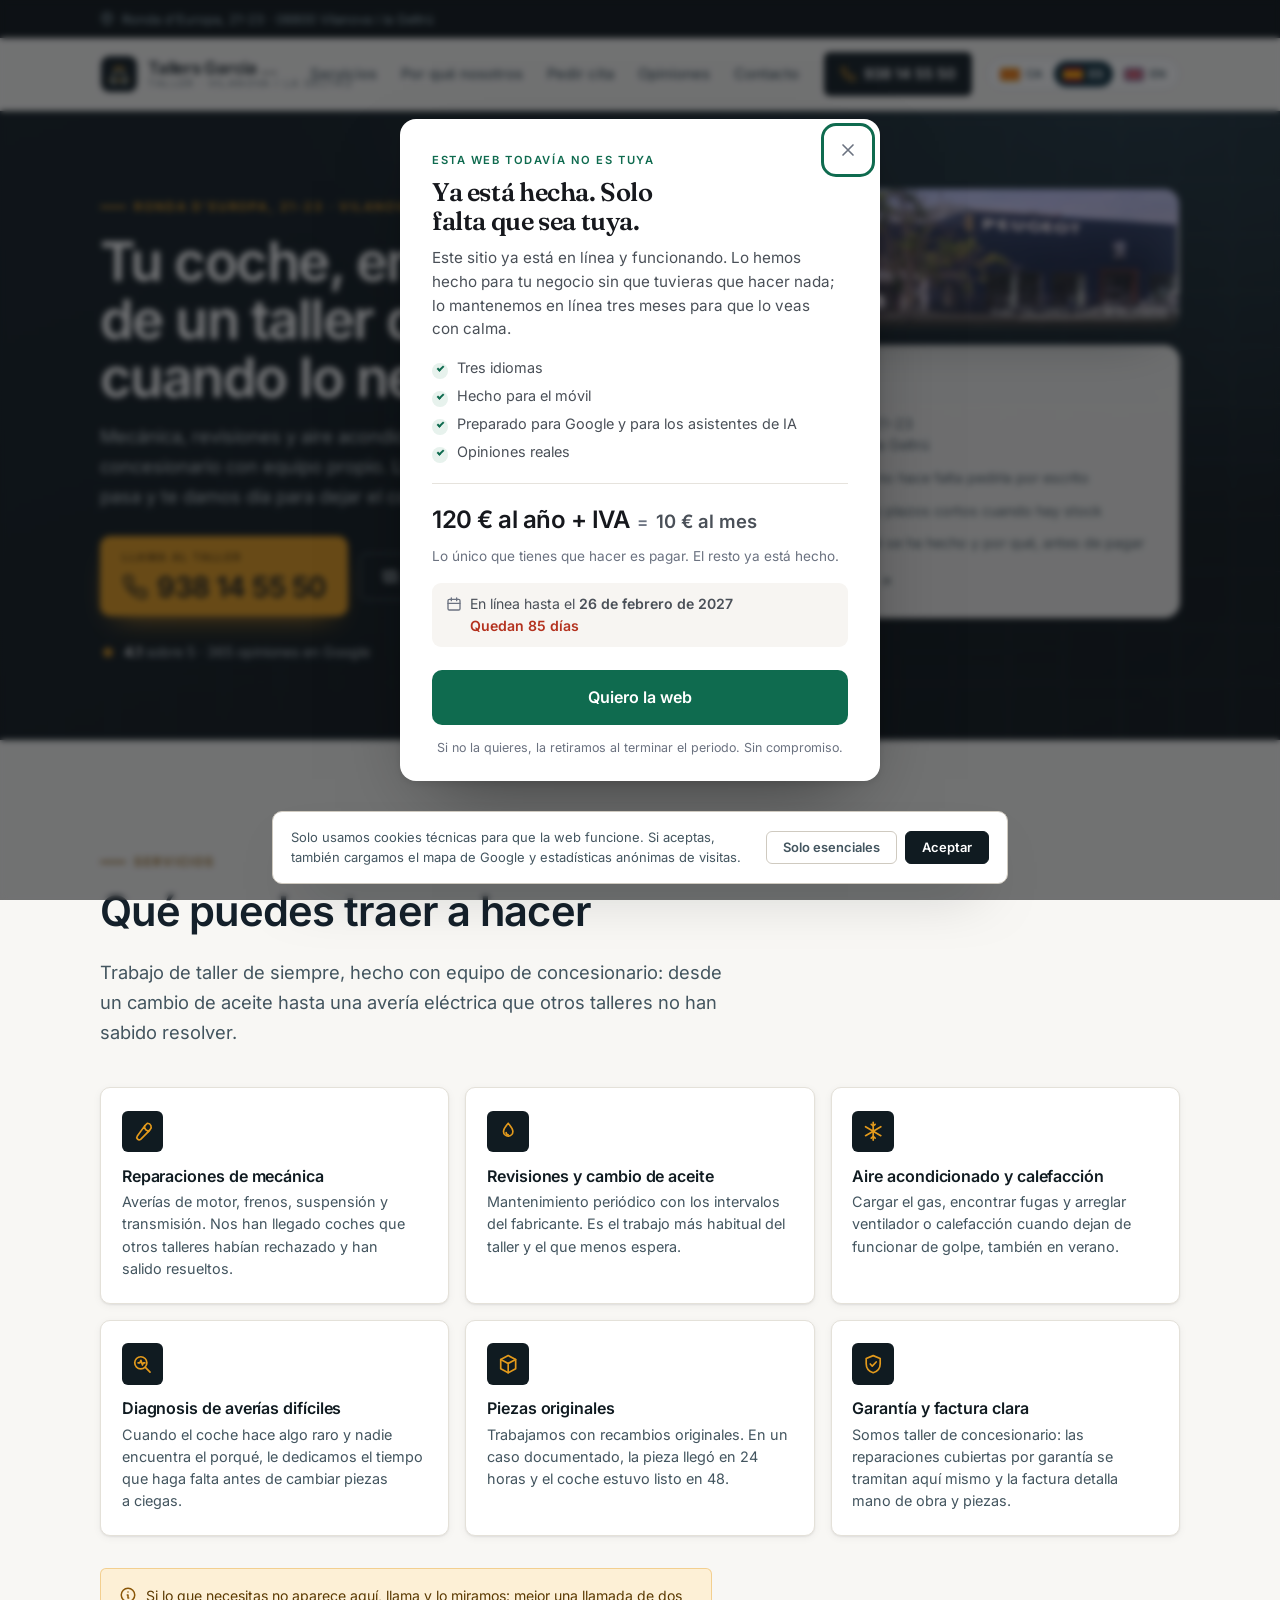
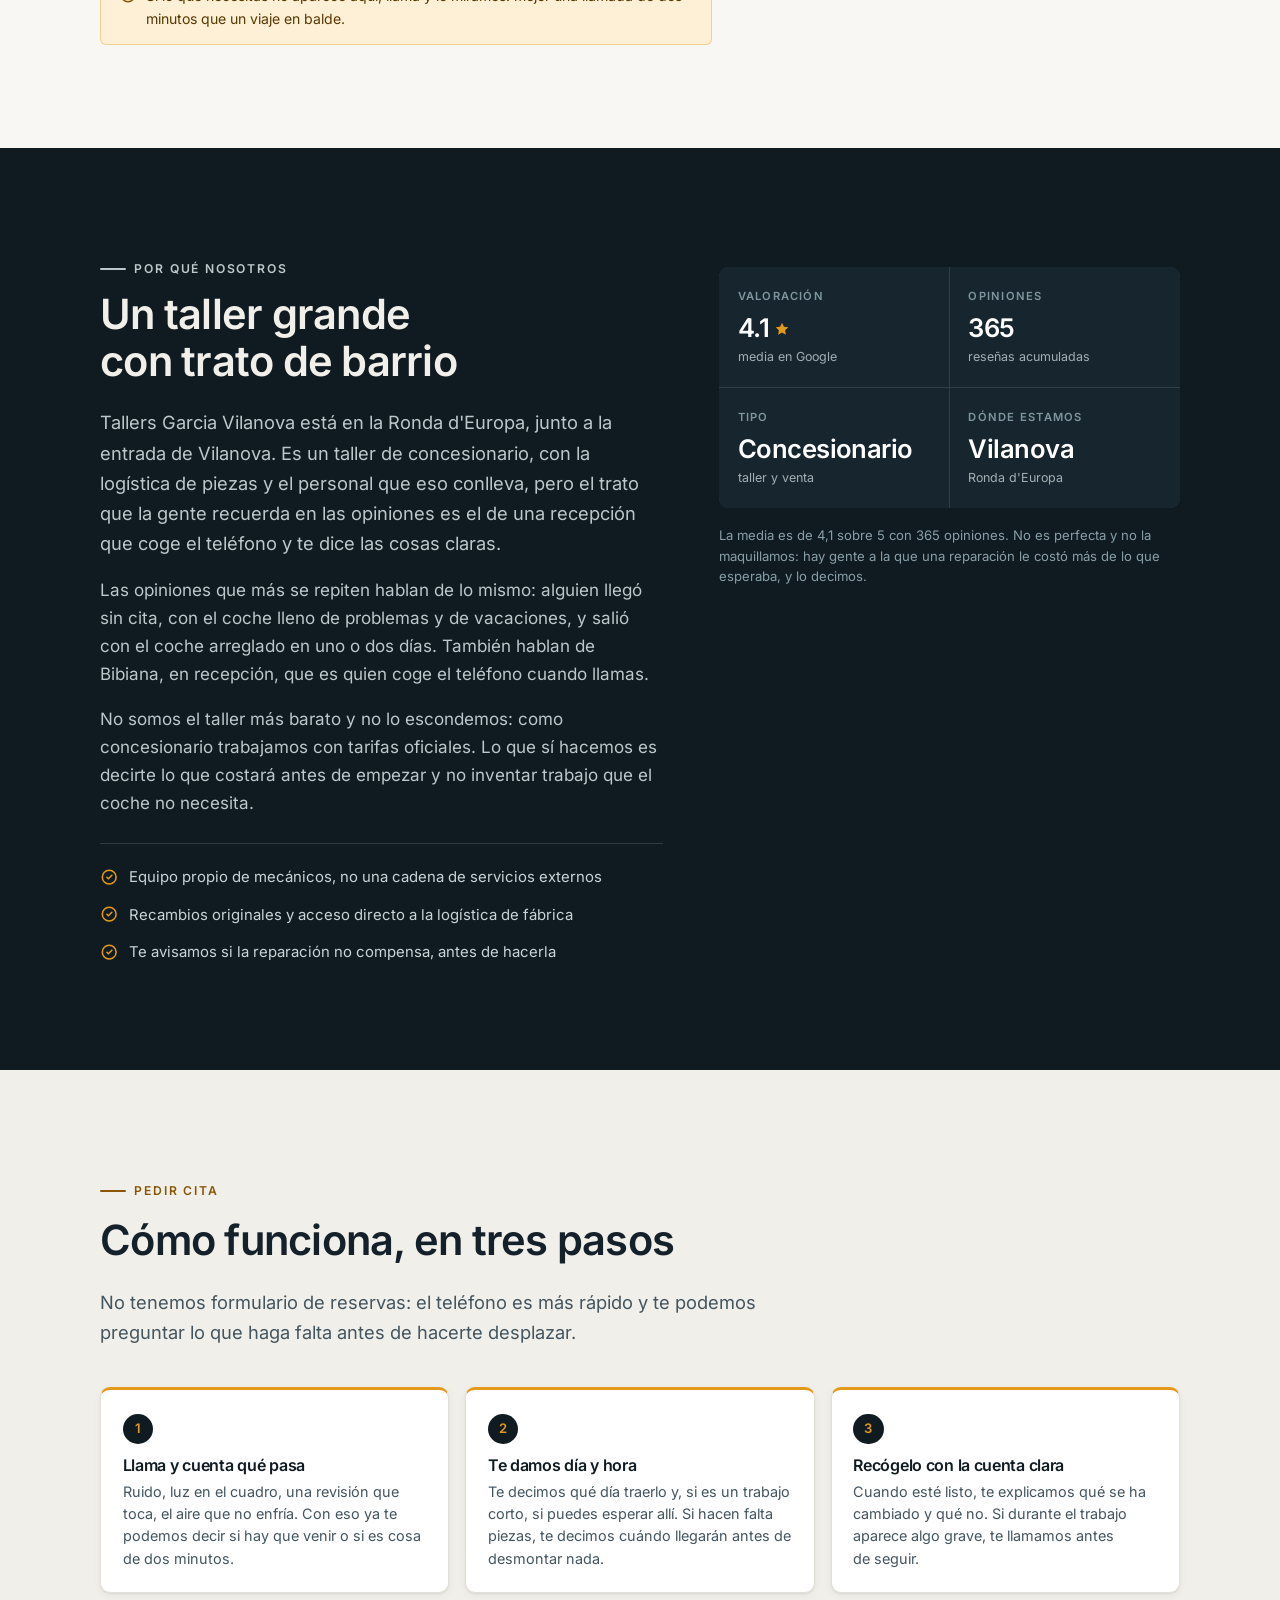
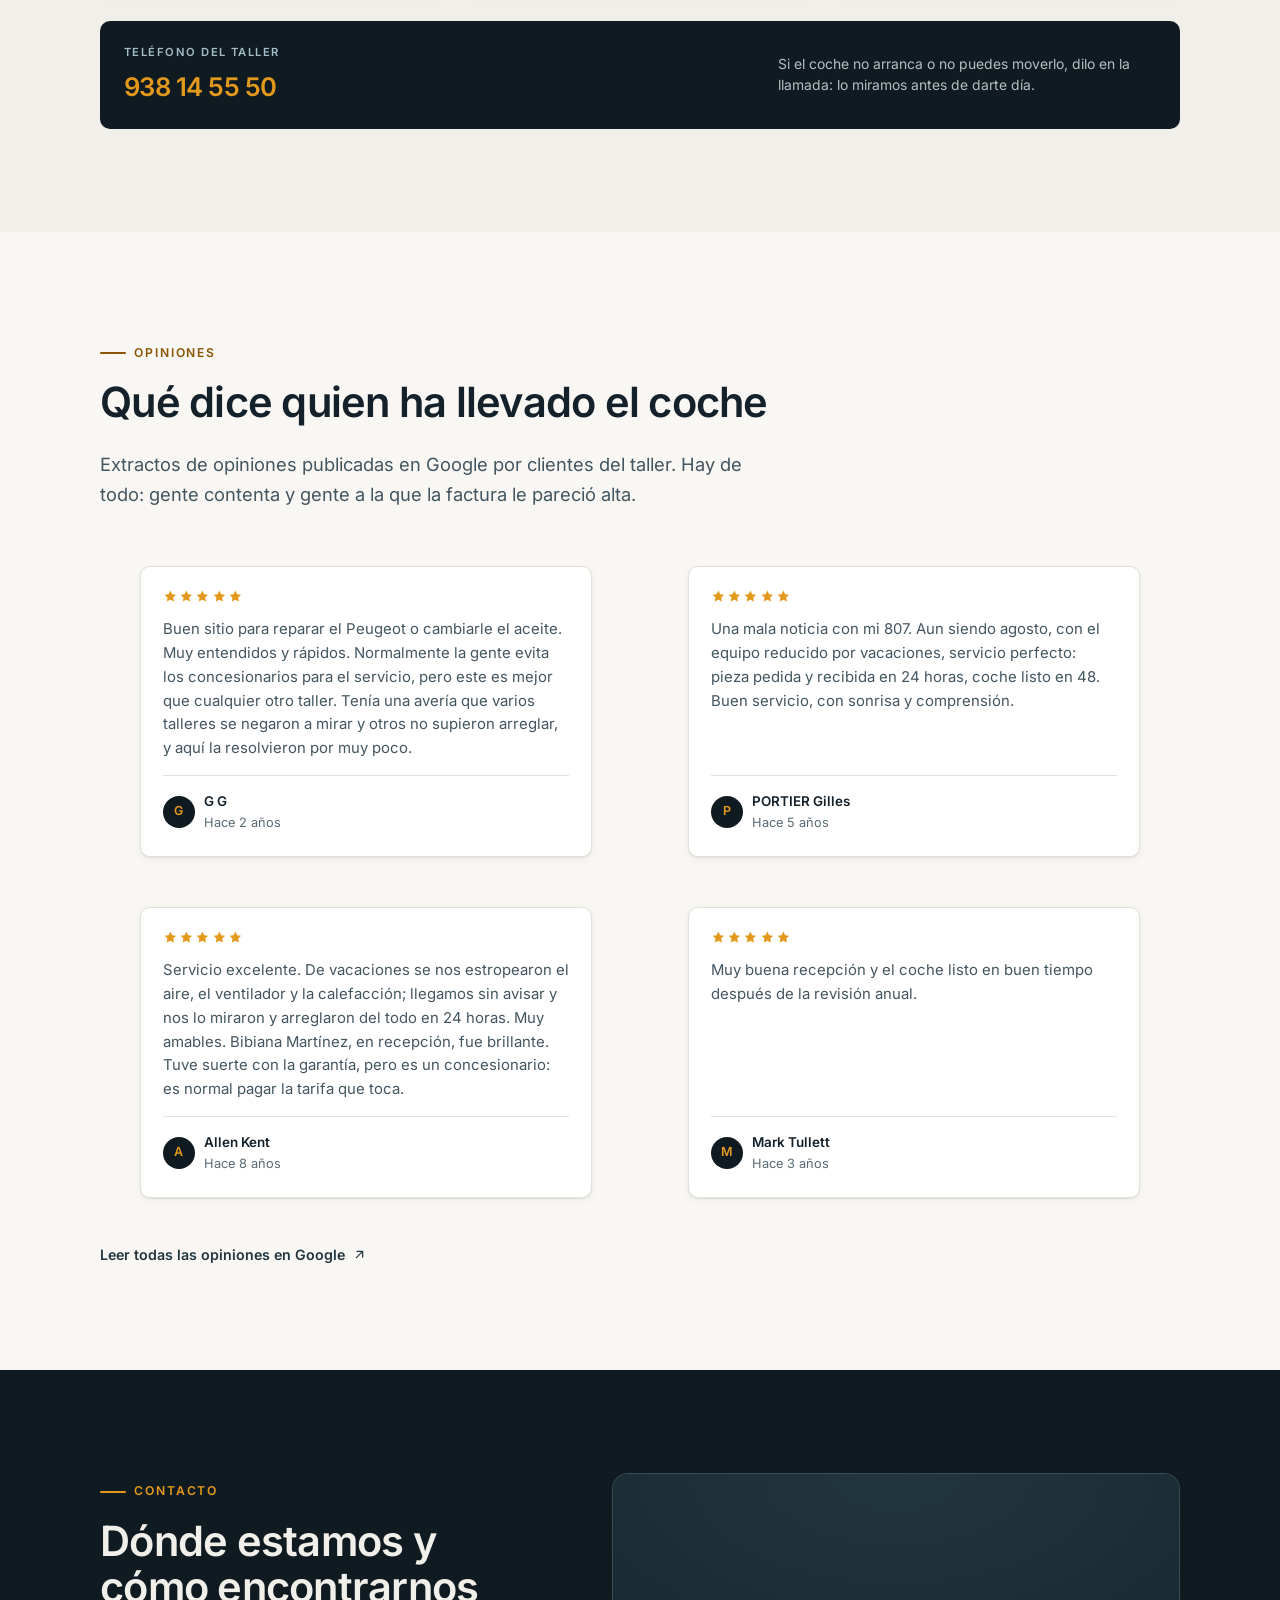
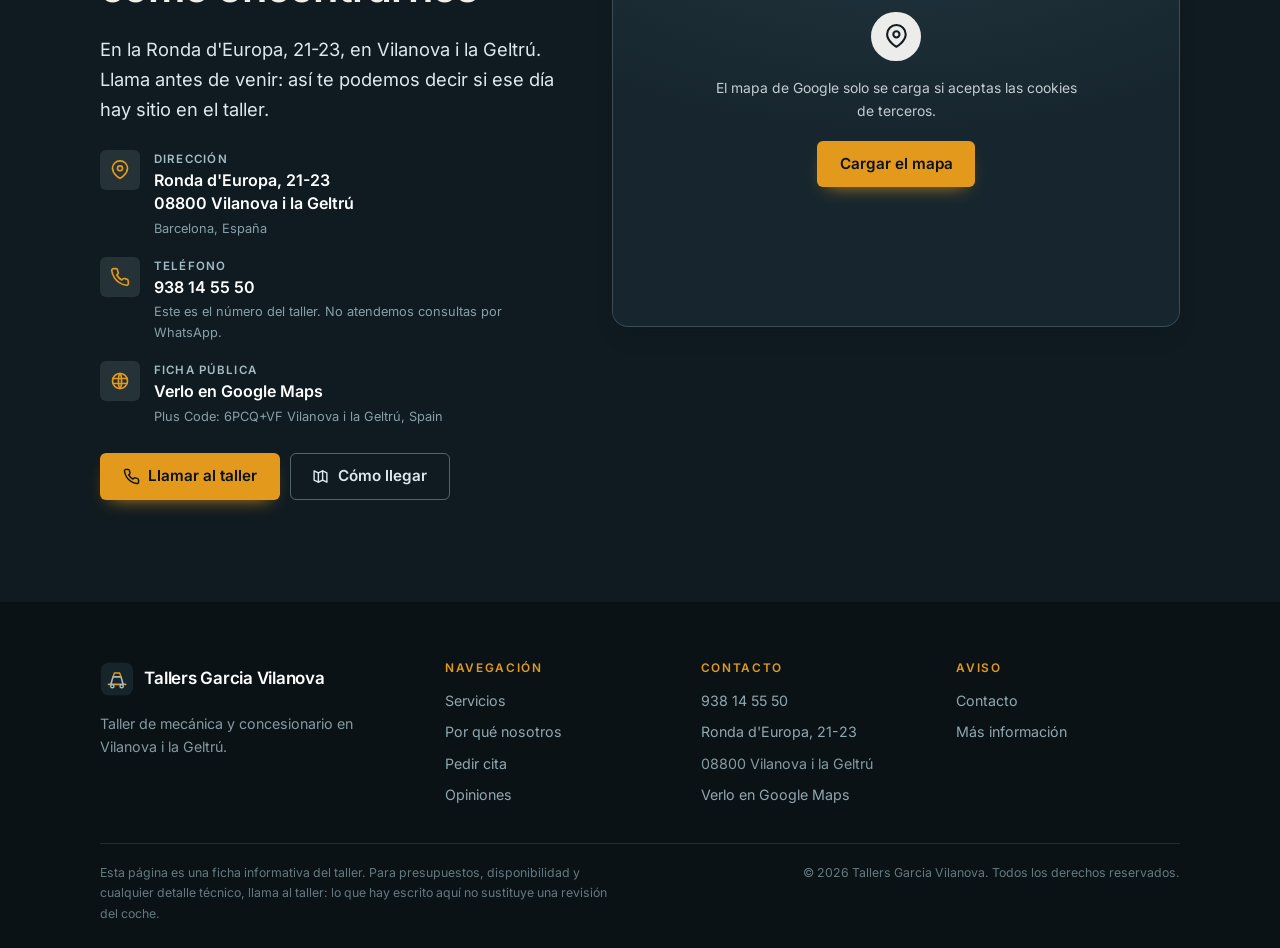
<file: es/index.html>
<!DOCTYPE html>
<html lang="es" dir="ltr">
<head>
<meta charset="utf-8">
<meta name="viewport" content="width=device-width, initial-scale=1">
<title>Tallers Garcia Vilanova · Taller y concesionario en Vilanova i la Geltrú</title>
<meta name="description" content="Taller de mecánica y concesionario en Ronda d&#39;Europa, 21-23, Vilanova i la Geltrú. Reparaciones, revisiones y aire acondicionado. Pide cita en el 938 14 55 50.">
<meta name="author" content="Tallers Garcia Vilanova">
<meta name="theme-color" content="#101b21">
<meta name="robots" content="index, follow">
<link rel="canonical" href="https://tallersgarciavilanova.vilanovailageltru.info/es/">

<meta property="og:type" content="website">
<meta property="og:site_name" content="Tallers Garcia Vilanova">
<meta property="og:title" content="Tallers Garcia Vilanova · Taller y concesionario en Vilanova i la Geltrú">
<meta property="og:description" content="Taller de mecánica y concesionario en Ronda d&#39;Europa, 21-23, Vilanova i la Geltrú. Reparaciones, revisiones y aire acondicionado. Pide cita en el 938 14 55 50.">
<meta property="og:locale" content="es_ES">
<meta property="og:url" content="https://tallersgarciavilanova.vilanovailageltru.info/es/">
<meta property="og:image" content="https://tallersgarciavilanova.vilanovailageltru.info/assets/img/og-image.jpg">
<meta property="og:image:width" content="1200">
<meta property="og:image:height" content="630">
<meta property="og:image:alt" content="Tallers Garcia Vilanova, taller de mecánica en Vilanova i la Geltrú">
<meta name="twitter:card" content="summary_large_image">
<meta name="twitter:title" content="Tallers Garcia Vilanova · Taller y concesionario en Vilanova i la Geltrú">
<meta name="twitter:description" content="Taller de mecánica y concesionario en Ronda d&#39;Europa, 21-23, Vilanova i la Geltrú. Reparaciones, revisiones y aire acondicionado. Pide cita en el 938 14 55 50.">
<meta name="twitter:image" content="https://tallersgarciavilanova.vilanovailageltru.info/assets/img/og-image.jpg">


<link rel="alternate" hreflang="ca-ES" href="https://tallersgarciavilanova.vilanovailageltru.info/">

<link rel="alternate" hreflang="es-ES" href="https://tallersgarciavilanova.vilanovailageltru.info/es/">

<link rel="alternate" hreflang="en-GB" href="https://tallersgarciavilanova.vilanovailageltru.info/en/">

<link rel="alternate" hreflang="x-default" href="https://tallersgarciavilanova.vilanovailageltru.info/">


<link rel="icon" href="../assets/img/favicon.svg" type="image/svg+xml">
<link rel="apple-touch-icon" href="../assets/img/apple-touch-icon.png">
<link rel="manifest" href="../site.webmanifest">
<link rel="preload" href="../assets/fonts/inter-latin.woff2" as="font" type="font/woff2" crossorigin>
<link rel="stylesheet" href="../assets/css/components.css">
<link rel="stylesheet" href="../assets/css/header-tools.css">
<link rel="stylesheet" href="../assets/css/styles.css">
<link rel="stylesheet" href="../assets/css/offer-panel.css">

<script>
  /* Scroll-reveal animation is opt-in: without this class every .reveal block stays
     fully visible, so a visitor with JS blocked or broken still reads the whole page. */
  document.documentElement.classList.add("js");
</script>
<script>
  /* Google Analytics 4 with consent mode. Goes in <head> of every generated page,
     before any other script. Nothing is fetched from Google until the visitor
     accepts, and storage stays denied by default even if the tag loads elsewhere. */
  (function () {
    var ID = 'G-71LT2Q093H';
    var KEY = 'cookie-consent-v1';
    var accepted = false;
    try { accepted = localStorage.getItem(KEY) === 'accepted'; } catch (e) {}

    window.dataLayer = window.dataLayer || [];
    window.gtag = function () { window.dataLayer.push(arguments); };
    gtag('js', new Date());

    gtag('consent', 'default', {
      ad_storage: 'denied',
      ad_user_data: 'denied',
      ad_personalization: 'denied',
      analytics_storage: 'denied'
    });

    function load() {
      if (window.__gaLoaded) return;
      window.__gaLoaded = true;
      var s = document.createElement('script');
      s.async = true;
      s.src = 'https://www.googletagmanager.com/gtag/js?id=' + ID;
      document.head.appendChild(s);
      gtag('config', ID);
    }

    function grant() {
      load();
      gtag('consent', 'update', {
        ad_storage: 'granted',
        ad_user_data: 'granted',
        ad_personalization: 'granted',
        analytics_storage: 'granted'
      });
    }

    /* The cookie banner calls this from BOTH buttons; nothing touches Google before it runs. */
    window.__analyticsConsent = function (isAccepted) {
      try { localStorage.setItem(KEY, isAccepted ? 'accepted' : 'essential'); } catch (e) {}
      if (isAccepted) grant();
    };

    if (accepted) grant();
  })();
</script>
<script type="application/ld+json">
{
  "@context": "https://schema.org",
  "@type": "AutoDealer",
  "@id": "https://tallersgarciavilanova.vilanovailageltru.info/#business",
  "name": "TALLERS GARCIA VILANOVA",
  "url": "https://tallersgarciavilanova.vilanovailageltru.info",
  "image": "https://tallersgarciavilanova.vilanovailageltru.info/assets/img/og-image.jpg",
  "telephone": "+34938145550",
  "address": {
    "@type": "PostalAddress",
    "streetAddress": "Ronda d'Europa, 21-23",
    "postalCode": "08800",
    "addressLocality": "Vilanova i la Geltrú",
    "addressRegion": "Barcelona",
    "addressCountry": "ES"
  },
  "geo": {
    "@type": "GeoCoordinates",
    "latitude": 41.2221603,
    "longitude": 1.7386578
  },
  "hasMap": "https://maps.google.com/?cid=4124846126967667594&g_mp=Cilnb29nbGUubWFwcy5wbGFjZXMudjEuUGxhY2VzLlNlYXJjaE5lYXJieRACGAQgAA",
  "inLanguage": "es",
  "aggregateRating": {
    "@type": "AggregateRating",
    "ratingValue": 4.1,
    "reviewCount": 365,
    "bestRating": 5,
    "worstRating": 1
  }
}
</script>
</head>
<body>
<a class="skip-link" href="#main">Ir al contenido principal</a>

<div class="topbar">
  <div class="wrap topbar__inner">
    <p class="topbar__note">
      <svg viewBox="0 0 24 24" width="14" height="14" fill="none" stroke="currentColor" stroke-width="2" stroke-linecap="round" stroke-linejoin="round" aria-hidden="true"><path d="M21 10c0 7-9 12-9 12S3 17 3 10a9 9 0 0 1 18 0Z"/><circle cx="12" cy="10" r="3"/></svg>
      Ronda d&#39;Europa, 21-23 · 08800 Vilanova i la Geltrú
    </p>
    <nav class="langs" aria-label="Cambiar de idioma">
      
      <a class="langs__link" href="../" hreflang="ca" lang="ca">
        <span class="langs__flag" aria-hidden="true"><svg viewBox="0 0 24 16"><rect width="24" height="16" fill="#fcdd09"/><g fill="#da121a"><rect y="1.7778" width="24" height="1.7778"/><rect y="5.3334" width="24" height="1.7778"/><rect y="8.889" width="24" height="1.7778"/><rect y="12.4446" width="24" height="1.7778"/></g></svg></span>
        <span class="langs__code">ca</span>
        <span class="sr-only">Català</span>
      </a>
      
      <a class="langs__link" href="../es/" hreflang="es" lang="es" aria-current="true">
        <span class="langs__flag" aria-hidden="true"><svg viewBox="0 0 24 16"><rect width="24" height="16" fill="#c60b1e"/><rect y="4" width="24" height="8" fill="#ffc400"/></svg></span>
        <span class="langs__code">es</span>
        <span class="sr-only">Español</span>
      </a>
      
      <a class="langs__link" href="../en/" hreflang="en" lang="en">
        <span class="langs__flag" aria-hidden="true"><svg viewBox="0 0 24 16"><rect width="24" height="16" fill="#00247d"/><path d="M0 0 24 16M24 0 0 16" stroke="#fff" stroke-width="3.2"/><path d="M0 0 24 16M24 0 0 16" stroke="#cf142b" stroke-width="1.6"/><path d="M12 0v16M0 8h24" stroke="#fff" stroke-width="5.2"/><path d="M12 0v16M0 8h24" stroke="#cf142b" stroke-width="3"/></svg></span>
        <span class="langs__code">en</span>
        <span class="sr-only">English</span>
      </a>
      
    </nav>
  </div>
</div>

<header class="header">
  <div class="wrap header__inner">
    <a class="brand" href="../" aria-label="Tallers Garcia Vilanova — Vilanova i la Geltrú">
      <svg class="brand__mark" viewBox="0 0 40 40" width="38" height="38" aria-hidden="true">
        <rect x="1" y="1" width="38" height="38" rx="9" fill="#101b21"/>
        <path d="M10 26.25h20" stroke="#e39a1c" stroke-width="2.2" stroke-linecap="round"/>
        <path d="M12.8 26.25 15.3 17.5h9.4l2.5 8.75" stroke="#a3bcc6" stroke-width="1.9" fill="none" stroke-linecap="round" stroke-linejoin="round"/>
        <circle cx="14.5" cy="28.4" r="1.95" stroke="#a3bcc6" stroke-width="1.7" fill="none"/>
        <circle cx="25.5" cy="28.4" r="1.95" stroke="#a3bcc6" stroke-width="1.7" fill="none"/>
        <path d="M15.3 17.5 16.9 13h6.2l1.6 4.5" stroke="#e39a1c" stroke-width="1.7" fill="none" stroke-linecap="round" stroke-linejoin="round"/>
      </svg>
      <span class="brand__text">
        <span class="brand__name">Tallers Garcia Vilanova</span>
        <span class="brand__sub">Taller · Vilanova i la Geltrú</span>
      </span>
    </a>
    <nav class="nav" id="site-nav" data-open="false" aria-label="Navegación principal">
      <ul class="nav__list">
        <li><a class="nav__link" href="#serveis">Servicios</a></li>
        <li><a class="nav__link" href="#confianca">Por qué nosotros</a></li>
        <li><a class="nav__link" href="#cita">Pedir cita</a></li>
        <li><a class="nav__link" href="#opinions">Opiniones</a></li>
        <li><a class="nav__link" href="#contacte">Contacto</a></li>
      </ul>
    </nav>
    <a class="header__call" href="tel:+34938145550" aria-label="Llamar al taller: 938 14 55 50">
      <svg viewBox="0 0 24 24" width="16" height="16" fill="none" stroke="currentColor" stroke-width="2" stroke-linecap="round" stroke-linejoin="round" aria-hidden="true"><path d="M22 16.9v3a2 2 0 0 1-2.2 2 19.8 19.8 0 0 1-8.6-3.1 19.5 19.5 0 0 1-6-6A19.8 19.8 0 0 1 2.1 4.2 2 2 0 0 1 4.1 2h3a2 2 0 0 1 2 1.7c.1.9.4 1.8.7 2.6a2 2 0 0 1-.5 2.1L8.1 9.6a16 16 0 0 0 6 6l1.2-1.2a2 2 0 0 1 2.1-.5c.8.3 1.7.6 2.6.7a2 2 0 0 1 1.7 2.1Z"/></svg>
      <span>938 14 55 50</span>
    </a>
    <button class="nav-toggle" type="button" aria-expanded="false" aria-controls="site-nav" aria-label="Abrir el menú de navegación">
      <svg viewBox="0 0 24 24" width="22" height="22" fill="none" stroke="currentColor" stroke-width="2" stroke-linecap="round" aria-hidden="true"><path d="M4 7h16M4 12h16M4 17h16"/></svg>
    </button>
  </div>
</header>

<main id="main">

  <section class="hero" aria-labelledby="hero-title">
    <div class="wrap hero__inner">
      <div class="hero__copy">
        <p class="eyebrow hero__eyebrow">Ronda d&#39;Europa, 21-23 · Vilanova i la Geltrú</p>
        <h1 class="hero__title" id="hero-title">Tu coche, en manos de un taller que está cuando lo necesitas</h1>
        <p class="hero__subtitle">Mecánica, revisiones y aire acondicionado en un taller de concesionario con equipo propio. Llámanos, cuéntanos qué pasa y te damos día para dejar el coche.</p>

        <div class="hero__call">
          <a class="hero__phone" href="tel:+34938145550">
            <span class="hero__phoneLabel">Llama al taller</span>
            <span class="hero__phoneNumber">
              <svg viewBox="0 0 24 24" width="26" height="26" fill="none" stroke="currentColor" stroke-width="1.9" stroke-linecap="round" stroke-linejoin="round" aria-hidden="true"><path d="M22 16.9v3a2 2 0 0 1-2.2 2 19.8 19.8 0 0 1-8.6-3.1 19.5 19.5 0 0 1-6-6A19.8 19.8 0 0 1 2.1 4.2 2 2 0 0 1 4.1 2h3a2 2 0 0 1 2 1.7c.1.9.4 1.8.7 2.6a2 2 0 0 1-.5 2.1L8.1 9.6a16 16 0 0 0 6 6l1.2-1.2a2 2 0 0 1 2.1-.5c.8.3 1.7.6 2.6.7a2 2 0 0 1 1.7 2.1Z"/></svg>
              938 14 55 50
            </span>
          </a>
          <a class="btn btn--ghost" href="https://www.google.com/maps/dir/?api=1&amp;destination=41.2221603,1.7386578" target="_blank" rel="noopener">
            <svg viewBox="0 0 24 24" width="17" height="17" fill="none" stroke="currentColor" stroke-width="2" stroke-linecap="round" stroke-linejoin="round" aria-hidden="true"><path d="M9 20 3 17V4l6 3 6-3 6 3v13l-6-3-6 3Z"/><path d="M9 7v13M15 4v13"/></svg>
            Cómo llegar
          </a>
        </div>

        <p class="hero__proof">
          <span class="hero__stars" aria-hidden="true">
            <svg viewBox="0 0 24 24" fill="currentColor"><path d="M12 2.6l2.9 5.9 6.5.95-4.7 4.6 1.1 6.45L12 17.4l-5.8 3.1 1.1-6.45-4.7-4.6 6.5-.95L12 2.6Z"/></svg>
          </span>
          <span><b>4.1</b> sobre 5 · 365 opiniones en Google</span>
        </p>
      </div>

      <div class="hero__aside">
        
        <figure class="hero__photo">
          <img src="../assets/img/hero-photo.jpg" alt="Entrada del taller Tallers Garcia Vilanova en la Ronda d&#39;Europa, Vilanova i la Geltrú" width="1171" height="344" fetchpriority="high" decoding="async">
          
          <figcaption data-photo-credit>
            Foto:
            <a href="https://maps.google.com/maps/contrib/101229483623306465213" target="_blank" rel="noopener nofollow">TALLERES GARCIA VILANOVA</a>
          </figcaption>
          
        </figure>
        

        <div class="hero__card">
          <p class="hero__cardTitle">Antes de venir</p>
          <ul class="hero__cardList">
            <li>
              <svg viewBox="0 0 24 24" width="17" height="17" fill="none" stroke="currentColor" stroke-width="2" stroke-linecap="round" stroke-linejoin="round" aria-hidden="true"><path d="M21 10c0 7-9 12-9 12S3 17 3 10a9 9 0 0 1 18 0Z"/><circle cx="12" cy="10" r="3"/></svg>
              <span>Ronda d&#39;Europa, 21-23<br>08800 Vilanova i la Geltrú</span>
            </li>
            <li>
              <svg viewBox="0 0 24 24" width="17" height="17" fill="none" stroke="currentColor" stroke-width="2" stroke-linecap="round" stroke-linejoin="round" aria-hidden="true"><path d="m9.5 16 1.8 1.8 3.4-3.6"/><rect x="3" y="4" width="18" height="17" rx="2.5"/><path d="M8 2.5v3.5M16 2.5v3.5M3 9.5h18"/></svg>
              <span>Cita por teléfono; no hace falta pedirla por escrito</span>
            </li>
            <li>
              <svg viewBox="0 0 24 24" width="17" height="17" fill="none" stroke="currentColor" stroke-width="2" stroke-linecap="round" stroke-linejoin="round" aria-hidden="true"><path d="M12 2v3M12 19v3M4.2 4.2l2.1 2.1M17.7 17.7l2.1 2.1M2 12h3M19 12h3M4.2 19.8l2.1-2.1M17.7 6.3l2.1-2.1"/><circle cx="12" cy="12" r="4"/></svg>
              <span>Piezas originales y plazos cortos cuando hay stock</span>
            </li>
            <li>
              <svg viewBox="0 0 24 24" width="17" height="17" fill="none" stroke="currentColor" stroke-width="2" stroke-linecap="round" stroke-linejoin="round" aria-hidden="true"><path d="M2 12s3.5-6 10-6 10 6 10 6-3.5 6-10 6-10-6-10-6Z"/><circle cx="12" cy="12" r="2.5"/></svg>
              <span>Te explicamos qué se ha hecho y por qué, antes de pagar</span>
            </li>
          </ul>
          <a class="hero__cardLink" href="https://maps.google.com/?cid=4124846126967667594&amp;g_mp=Cilnb29nbGUubWFwcy5wbGFjZXMudjEuUGxhY2VzLlNlYXJjaE5lYXJieRACGAQgAA" target="_blank" rel="noopener">
            Ver la ficha en Google
            <svg viewBox="0 0 24 24" width="14" height="14" fill="none" stroke="currentColor" stroke-width="2" stroke-linecap="round" stroke-linejoin="round" aria-hidden="true"><path d="M7 17 17 7M8 7h9v9"/></svg>
          </a>
        </div>
      </div>
    </div>
  </section>

  <section class="section" id="serveis" aria-labelledby="serveis-title">
    <div class="wrap">
      <div class="section__head reveal">
        <p class="eyebrow">Servicios</p>
        <h2 class="h2" id="serveis-title">Qué puedes traer a hacer</h2>
        <p class="lead">Trabajo de taller de siempre, hecho con equipo de concesionario: desde un cambio de aceite hasta una avería eléctrica que otros talleres no han sabido resolver.</p>
      </div>
      <ul class="cards">
        
        <li class="card reveal">
          <span class="card__icon" aria-hidden="true"><svg viewBox="0 0 24 24" fill="none" stroke="currentColor" stroke-width="1.8" stroke-linecap="round" stroke-linejoin="round" aria-hidden="true"><path d="M14.7 6.3a4 4 0 0 0 5 5l-9.4 9.4a2.5 2.5 0 0 1-3.5-3.5Z"/><path d="M14.7 6.3 17.5 3.5a4 4 0 0 1 3 6.8l-2.8 2.8"/></svg></span>
          <h3>Reparaciones de mecánica</h3>
          <p>Averías de motor, frenos, suspensión y transmisión. Nos han llegado coches que otros talleres habían rechazado y han salido resueltos.</p>
        </li>
        
        <li class="card reveal">
          <span class="card__icon" aria-hidden="true"><svg viewBox="0 0 24 24" fill="none" stroke="currentColor" stroke-width="1.8" stroke-linecap="round" stroke-linejoin="round" aria-hidden="true"><path d="M12 3.5c2.6 3.4 5 5.8 5 8.8a5 5 0 0 1-10 0c0-3 2.4-5.4 5-8.8Z"/><path d="M9.8 13.4a2.4 2.4 0 0 0 2.2 2.6"/></svg></span>
          <h3>Revisiones y cambio de aceite</h3>
          <p>Mantenimiento periódico con los intervalos del fabricante. Es el trabajo más habitual del taller y el que menos espera.</p>
        </li>
        
        <li class="card reveal">
          <span class="card__icon" aria-hidden="true"><svg viewBox="0 0 24 24" fill="none" stroke="currentColor" stroke-width="1.8" stroke-linecap="round" stroke-linejoin="round" aria-hidden="true"><path d="M12 2.5v19M3.8 7.2l16.4 9.6M20.2 7.2 3.8 16.8"/><path d="M12 6.4 9.9 4.6M12 6.4l2.1-1.8M12 17.6l-2.1 1.8M12 17.6l2.1 1.8"/></svg></span>
          <h3>Aire acondicionado y calefacción</h3>
          <p>Cargar el gas, encontrar fugas y arreglar ventilador o calefacción cuando dejan de funcionar de golpe, también en verano.</p>
        </li>
        
        <li class="card reveal">
          <span class="card__icon" aria-hidden="true"><svg viewBox="0 0 24 24" fill="none" stroke="currentColor" stroke-width="1.8" stroke-linecap="round" stroke-linejoin="round" aria-hidden="true"><circle cx="10.5" cy="10.5" r="6.5"/><path d="m15.4 15.4 5 5"/><path d="M7.6 10.5h1.9l1.1-2.6 1.7 5 1-2.4h1.6"/></svg></span>
          <h3>Diagnosis de averías difíciles</h3>
          <p>Cuando el coche hace algo raro y nadie encuentra el porqué, le dedicamos el tiempo que haga falta antes de cambiar piezas a ciegas.</p>
        </li>
        
        <li class="card reveal">
          <span class="card__icon" aria-hidden="true"><svg viewBox="0 0 24 24" fill="none" stroke="currentColor" stroke-width="1.8" stroke-linecap="round" stroke-linejoin="round" aria-hidden="true"><path d="M12 2.8 20 7v10l-8 4.2L4 17V7Z"/><path d="M4 7l8 4.2L20 7M12 11.2v10"/></svg></span>
          <h3>Piezas originales</h3>
          <p>Trabajamos con recambios originales. En un caso documentado, la pieza llegó en 24 horas y el coche estuvo listo en 48.</p>
        </li>
        
        <li class="card reveal">
          <span class="card__icon" aria-hidden="true"><svg viewBox="0 0 24 24" fill="none" stroke="currentColor" stroke-width="1.8" stroke-linecap="round" stroke-linejoin="round" aria-hidden="true"><path d="M12 2.8 4.5 6v5.5c0 4.6 3.1 8.3 7.5 9.7 4.4-1.4 7.5-5.1 7.5-9.7V6Z"/><path d="m8.8 11.8 2.2 2.2 4.2-4.4"/></svg></span>
          <h3>Garantía y factura clara</h3>
          <p>Somos taller de concesionario: las reparaciones cubiertas por garantía se tramitan aquí mismo y la factura detalla mano de obra y piezas.</p>
        </li>
        
      </ul>
      <p class="section__note">
        <svg viewBox="0 0 24 24" width="18" height="18" fill="none" stroke="currentColor" stroke-width="2" stroke-linecap="round" stroke-linejoin="round" aria-hidden="true"><circle cx="12" cy="12" r="9"/><path d="M12 8h.01M11 12h1v4h1"/></svg>
        Si lo que necesitas no aparece aquí, llama y lo miramos: mejor una llamada de dos minutos que un viaje en balde.
      </p>
    </div>
  </section>

  <section class="section section--dark" id="confianca" aria-labelledby="confianca-title">
    <div class="wrap">
      <div class="about__grid">
        <div class="about__copy reveal">
          <p class="eyebrow">Por qué nosotros</p>
          <h2 class="h2" id="confianca-title">Un taller grande con trato de barrio</h2>
          <p class="lead">Tallers Garcia Vilanova está en la Ronda d&#39;Europa, junto a la entrada de Vilanova. Es un taller de concesionario, con la logística de piezas y el personal que eso conlleva, pero el trato que la gente recuerda en las opiniones es el de una recepción que coge el teléfono y te dice las cosas claras.</p>
          <p>Las opiniones que más se repiten hablan de lo mismo: alguien llegó sin cita, con el coche lleno de problemas y de vacaciones, y salió con el coche arreglado en uno o dos días. También hablan de Bibiana, en recepción, que es quien coge el teléfono cuando llamas.</p>
          <p>No somos el taller más barato y no lo escondemos: como concesionario trabajamos con tarifas oficiales. Lo que sí hacemos es decirte lo que costará antes de empezar y no inventar trabajo que el coche no necesita.</p>

          <ul class="trust">
            <li>
              <span class="trust__icon" aria-hidden="true">
                <svg viewBox="0 0 24 24" fill="none" stroke="currentColor" stroke-width="2" stroke-linecap="round" stroke-linejoin="round"><path d="m9 12 2 2 4.5-4.5"/><circle cx="12" cy="12" r="9"/></svg>
              </span>
              <span>Equipo propio de mecánicos, no una cadena de servicios externos</span>
            </li>
            <li>
              <span class="trust__icon" aria-hidden="true">
                <svg viewBox="0 0 24 24" fill="none" stroke="currentColor" stroke-width="2" stroke-linecap="round" stroke-linejoin="round"><path d="m9 12 2 2 4.5-4.5"/><circle cx="12" cy="12" r="9"/></svg>
              </span>
              <span>Recambios originales y acceso directo a la logística de fábrica</span>
            </li>
            <li>
              <span class="trust__icon" aria-hidden="true">
                <svg viewBox="0 0 24 24" fill="none" stroke="currentColor" stroke-width="2" stroke-linecap="round" stroke-linejoin="round"><path d="m9 12 2 2 4.5-4.5"/><circle cx="12" cy="12" r="9"/></svg>
              </span>
              <span>Te avisamos si la reparación no compensa, antes de hacerla</span>
            </li>
          </ul>
        </div>

        <div class="reveal">
          <dl class="stats">
            <div class="stat">
              <dt class="stat__label">Valoración</dt>
              <dd class="stat__body">
                <span class="stat__value">
                  4.1
                  <svg viewBox="0 0 24 24" fill="currentColor" aria-hidden="true"><path d="M12 2.6l2.9 5.9 6.5.95-4.7 4.6 1.1 6.45L12 17.4l-5.8 3.1 1.1-6.45-4.7-4.6 6.5-.95L12 2.6Z"/></svg>
                </span>
                <span class="stat__caption">media en Google</span>
              </dd>
            </div>
            <div class="stat">
              <dt class="stat__label">Opiniones</dt>
              <dd class="stat__body">
                <span class="stat__value">365</span>
                <span class="stat__caption">reseñas acumuladas</span>
              </dd>
            </div>
            <div class="stat">
              <dt class="stat__label">Tipo</dt>
              <dd class="stat__body">
                <span class="stat__value">Concesionario</span>
                <span class="stat__caption">taller y venta</span>
              </dd>
            </div>
            <div class="stat">
              <dt class="stat__label">Dónde estamos</dt>
              <dd class="stat__body">
                <span class="stat__value">Vilanova</span>
                <span class="stat__caption">Ronda d&#39;Europa</span>
              </dd>
            </div>
          </dl>
          <p class="stats__note">La media es de 4,1 sobre 5 con 365 opiniones. No es perfecta y no la maquillamos: hay gente a la que una reparación le costó más de lo que esperaba, y lo decimos.</p>
        </div>
      </div>
    </div>
  </section>

  <section class="section section--light" id="cita" aria-labelledby="cita-title">
    <div class="wrap">
      <div class="section__head reveal">
        <p class="eyebrow">Pedir cita</p>
        <h2 class="h2" id="cita-title">Cómo funciona, en tres pasos</h2>
        <p class="lead">No tenemos formulario de reservas: el teléfono es más rápido y te podemos preguntar lo que haga falta antes de hacerte desplazar.</p>
      </div>
      <ol class="steps">
        
        <li class="step reveal">
          <h3>Llama y cuenta qué pasa</h3>
          <p>Ruido, luz en el cuadro, una revisión que toca, el aire que no enfría. Con eso ya te podemos decir si hay que venir o si es cosa de dos minutos.</p>
        </li>
        
        <li class="step reveal">
          <h3>Te damos día y hora</h3>
          <p>Te decimos qué día traerlo y, si es un trabajo corto, si puedes esperar allí. Si hacen falta piezas, te decimos cuándo llegarán antes de desmontar nada.</p>
        </li>
        
        <li class="step reveal">
          <h3>Recógelo con la cuenta clara</h3>
          <p>Cuando esté listo, te explicamos qué se ha cambiado y qué no. Si durante el trabajo aparece algo grave, te llamamos antes de seguir.</p>
        </li>
        
      </ol>
      <div class="appointment">
        <div>
          <p class="appointment__label">Teléfono del taller</p>
          <a class="appointment__phone" href="tel:+34938145550">938 14 55 50</a>
        </div>
        <p class="appointment__note">Si el coche no arranca o no puedes moverlo, dilo en la llamada: lo miramos antes de darte día.</p>
      </div>
    </div>
  </section>

  <section class="section" id="opinions" aria-labelledby="opinions-title">
    <div class="wrap">
      <div class="section__head reveal">
        <p class="eyebrow">Opiniones</p>
        <h2 class="h2" id="opinions-title">Qué dice quien ha llevado el coche</h2>
        <p class="lead">Extractos de opiniones publicadas en Google por clientes del taller. Hay de todo: gente contenta y gente a la que la factura le pareció alta.</p>
      </div>
      <div class="quotes">
        
        <figure class="quote reveal">
          <div class="quote__stars" aria-label="5 de 5 estrellas">
            <svg viewBox="0 0 24 24" fill="currentColor" aria-hidden="true"><path d="M12 2.6l2.9 5.9 6.5.95-4.7 4.6 1.1 6.45L12 17.4l-5.8 3.1 1.1-6.45-4.7-4.6 6.5-.95L12 2.6Z"/></svg><svg viewBox="0 0 24 24" fill="currentColor" aria-hidden="true"><path d="M12 2.6l2.9 5.9 6.5.95-4.7 4.6 1.1 6.45L12 17.4l-5.8 3.1 1.1-6.45-4.7-4.6 6.5-.95L12 2.6Z"/></svg><svg viewBox="0 0 24 24" fill="currentColor" aria-hidden="true"><path d="M12 2.6l2.9 5.9 6.5.95-4.7 4.6 1.1 6.45L12 17.4l-5.8 3.1 1.1-6.45-4.7-4.6 6.5-.95L12 2.6Z"/></svg><svg viewBox="0 0 24 24" fill="currentColor" aria-hidden="true"><path d="M12 2.6l2.9 5.9 6.5.95-4.7 4.6 1.1 6.45L12 17.4l-5.8 3.1 1.1-6.45-4.7-4.6 6.5-.95L12 2.6Z"/></svg><svg viewBox="0 0 24 24" fill="currentColor" aria-hidden="true"><path d="M12 2.6l2.9 5.9 6.5.95-4.7 4.6 1.1 6.45L12 17.4l-5.8 3.1 1.1-6.45-4.7-4.6 6.5-.95L12 2.6Z"/></svg>
          </div>
          <blockquote><p>Buen sitio para reparar el Peugeot o cambiarle el aceite. Muy entendidos y rápidos. Normalmente la gente evita los concesionarios para el servicio, pero este es mejor que cualquier otro taller. Tenía una avería que varios talleres se negaron a mirar y otros no supieron arreglar, y aquí la resolvieron por muy poco.</p></blockquote>
          <figcaption>
            <span class="quote__avatar" aria-hidden="true">G</span>
            <span>
              <strong>G G</strong>
              Hace 2 años
            </span>
          </figcaption>
        </figure>
        
        <figure class="quote reveal">
          <div class="quote__stars" aria-label="5 de 5 estrellas">
            <svg viewBox="0 0 24 24" fill="currentColor" aria-hidden="true"><path d="M12 2.6l2.9 5.9 6.5.95-4.7 4.6 1.1 6.45L12 17.4l-5.8 3.1 1.1-6.45-4.7-4.6 6.5-.95L12 2.6Z"/></svg><svg viewBox="0 0 24 24" fill="currentColor" aria-hidden="true"><path d="M12 2.6l2.9 5.9 6.5.95-4.7 4.6 1.1 6.45L12 17.4l-5.8 3.1 1.1-6.45-4.7-4.6 6.5-.95L12 2.6Z"/></svg><svg viewBox="0 0 24 24" fill="currentColor" aria-hidden="true"><path d="M12 2.6l2.9 5.9 6.5.95-4.7 4.6 1.1 6.45L12 17.4l-5.8 3.1 1.1-6.45-4.7-4.6 6.5-.95L12 2.6Z"/></svg><svg viewBox="0 0 24 24" fill="currentColor" aria-hidden="true"><path d="M12 2.6l2.9 5.9 6.5.95-4.7 4.6 1.1 6.45L12 17.4l-5.8 3.1 1.1-6.45-4.7-4.6 6.5-.95L12 2.6Z"/></svg><svg viewBox="0 0 24 24" fill="currentColor" aria-hidden="true"><path d="M12 2.6l2.9 5.9 6.5.95-4.7 4.6 1.1 6.45L12 17.4l-5.8 3.1 1.1-6.45-4.7-4.6 6.5-.95L12 2.6Z"/></svg>
          </div>
          <blockquote><p>Una mala noticia con mi 807. Aun siendo agosto, con el equipo reducido por vacaciones, servicio perfecto: pieza pedida y recibida en 24 horas, coche listo en 48. Buen servicio, con sonrisa y comprensión.</p></blockquote>
          <figcaption>
            <span class="quote__avatar" aria-hidden="true">P</span>
            <span>
              <strong>PORTIER Gilles</strong>
              Hace 5 años
            </span>
          </figcaption>
        </figure>
        
        <figure class="quote reveal">
          <div class="quote__stars" aria-label="5 de 5 estrellas">
            <svg viewBox="0 0 24 24" fill="currentColor" aria-hidden="true"><path d="M12 2.6l2.9 5.9 6.5.95-4.7 4.6 1.1 6.45L12 17.4l-5.8 3.1 1.1-6.45-4.7-4.6 6.5-.95L12 2.6Z"/></svg><svg viewBox="0 0 24 24" fill="currentColor" aria-hidden="true"><path d="M12 2.6l2.9 5.9 6.5.95-4.7 4.6 1.1 6.45L12 17.4l-5.8 3.1 1.1-6.45-4.7-4.6 6.5-.95L12 2.6Z"/></svg><svg viewBox="0 0 24 24" fill="currentColor" aria-hidden="true"><path d="M12 2.6l2.9 5.9 6.5.95-4.7 4.6 1.1 6.45L12 17.4l-5.8 3.1 1.1-6.45-4.7-4.6 6.5-.95L12 2.6Z"/></svg><svg viewBox="0 0 24 24" fill="currentColor" aria-hidden="true"><path d="M12 2.6l2.9 5.9 6.5.95-4.7 4.6 1.1 6.45L12 17.4l-5.8 3.1 1.1-6.45-4.7-4.6 6.5-.95L12 2.6Z"/></svg><svg viewBox="0 0 24 24" fill="currentColor" aria-hidden="true"><path d="M12 2.6l2.9 5.9 6.5.95-4.7 4.6 1.1 6.45L12 17.4l-5.8 3.1 1.1-6.45-4.7-4.6 6.5-.95L12 2.6Z"/></svg>
          </div>
          <blockquote><p>Servicio excelente. De vacaciones se nos estropearon el aire, el ventilador y la calefacción; llegamos sin avisar y nos lo miraron y arreglaron del todo en 24 horas. Muy amables. Bibiana Martínez, en recepción, fue brillante. Tuve suerte con la garantía, pero es un concesionario: es normal pagar la tarifa que toca.</p></blockquote>
          <figcaption>
            <span class="quote__avatar" aria-hidden="true">A</span>
            <span>
              <strong>Allen Kent</strong>
              Hace 8 años
            </span>
          </figcaption>
        </figure>
        
        <figure class="quote reveal">
          <div class="quote__stars" aria-label="5 de 5 estrellas">
            <svg viewBox="0 0 24 24" fill="currentColor" aria-hidden="true"><path d="M12 2.6l2.9 5.9 6.5.95-4.7 4.6 1.1 6.45L12 17.4l-5.8 3.1 1.1-6.45-4.7-4.6 6.5-.95L12 2.6Z"/></svg><svg viewBox="0 0 24 24" fill="currentColor" aria-hidden="true"><path d="M12 2.6l2.9 5.9 6.5.95-4.7 4.6 1.1 6.45L12 17.4l-5.8 3.1 1.1-6.45-4.7-4.6 6.5-.95L12 2.6Z"/></svg><svg viewBox="0 0 24 24" fill="currentColor" aria-hidden="true"><path d="M12 2.6l2.9 5.9 6.5.95-4.7 4.6 1.1 6.45L12 17.4l-5.8 3.1 1.1-6.45-4.7-4.6 6.5-.95L12 2.6Z"/></svg><svg viewBox="0 0 24 24" fill="currentColor" aria-hidden="true"><path d="M12 2.6l2.9 5.9 6.5.95-4.7 4.6 1.1 6.45L12 17.4l-5.8 3.1 1.1-6.45-4.7-4.6 6.5-.95L12 2.6Z"/></svg><svg viewBox="0 0 24 24" fill="currentColor" aria-hidden="true"><path d="M12 2.6l2.9 5.9 6.5.95-4.7 4.6 1.1 6.45L12 17.4l-5.8 3.1 1.1-6.45-4.7-4.6 6.5-.95L12 2.6Z"/></svg>
          </div>
          <blockquote><p>Muy buena recepción y el coche listo en buen tiempo después de la revisión anual.</p></blockquote>
          <figcaption>
            <span class="quote__avatar" aria-hidden="true">M</span>
            <span>
              <strong>Mark Tullett</strong>
              Hace 3 años
            </span>
          </figcaption>
        </figure>
        
      </div>
      <a class="reviews__all" href="https://www.google.com/maps/place//data=!4m4!3m3!1s0x12a38718628d8f2f:0x393e65b2b70dbb8a!9m1!1b1?g_mp=Cilnb29nbGUubWFwcy5wbGFjZXMudjEuUGxhY2VzLlNlYXJjaE5lYXJieRACGAQgAA" target="_blank" rel="noopener">
        Leer todas las opiniones en Google
        <svg viewBox="0 0 24 24" width="15" height="15" fill="none" stroke="currentColor" stroke-width="2" stroke-linecap="round" stroke-linejoin="round" aria-hidden="true"><path d="M7 17 17 7M8 7h9v9"/></svg>
      </a>
    </div>
  </section>

  <section class="section section--dark" id="contacte" aria-labelledby="contacte-title">
    <div class="wrap">
      <div class="contact__grid">
        <div class="reveal">
          <p class="eyebrow">Contacto</p>
          <h2 class="h2" id="contacte-title">Dónde estamos y cómo encontrarnos</h2>
          <p class="lead">En la Ronda d&#39;Europa, 21-23, en Vilanova i la Geltrú. Llama antes de venir: así te podemos decir si ese día hay sitio en el taller.</p>

          <div class="contact-list">
            <div class="contact-item">
              <span class="contact-item__icon" aria-hidden="true">
                <svg viewBox="0 0 24 24" fill="none" stroke="currentColor" stroke-width="2" stroke-linecap="round" stroke-linejoin="round"><path d="M21 10c0 7-9 12-9 12S3 17 3 10a9 9 0 0 1 18 0Z"/><circle cx="12" cy="10" r="3"/></svg>
              </span>
              <div>
                <div class="contact-item__label">Dirección</div>
                <div class="contact-item__value">
                  <a href="https://www.google.com/maps/dir/?api=1&amp;destination=41.2221603,1.7386578" target="_blank" rel="noopener">Ronda d&#39;Europa, 21-23<br>08800 Vilanova i la Geltrú</a>
                </div>
                <div class="contact-item__meta">Barcelona, España</div>
              </div>
            </div>

            <div class="contact-item">
              <span class="contact-item__icon" aria-hidden="true">
                <svg viewBox="0 0 24 24" fill="none" stroke="currentColor" stroke-width="2" stroke-linecap="round" stroke-linejoin="round"><path d="M22 16.9v3a2 2 0 0 1-2.2 2 19.8 19.8 0 0 1-8.6-3.1 19.5 19.5 0 0 1-6-6A19.8 19.8 0 0 1 2.1 4.2 2 2 0 0 1 4.1 2h3a2 2 0 0 1 2 1.7c.1.9.4 1.8.7 2.6a2 2 0 0 1-.5 2.1L8.1 9.6a16 16 0 0 0 6 6l1.2-1.2a2 2 0 0 1 2.1-.5c.8.3 1.7.6 2.6.7a2 2 0 0 1 1.7 2.1Z"/></svg>
              </span>
              <div>
                <div class="contact-item__label">Teléfono</div>
                <div class="contact-item__value"><a href="tel:+34938145550">938 14 55 50</a></div>
                <div class="contact-item__meta">Este es el número del taller. No atendemos consultas por WhatsApp.</div>
              </div>
            </div>

            <div class="contact-item">
              <span class="contact-item__icon" aria-hidden="true">
                <svg viewBox="0 0 24 24" fill="none" stroke="currentColor" stroke-width="2" stroke-linecap="round" stroke-linejoin="round"><circle cx="12" cy="12" r="9"/><path d="M3.5 9h17M3.5 15h17"/><path d="M12 3c2.5 3 2.5 15 0 18M12 3c-2.5 3-2.5 15 0 18"/></svg>
              </span>
              <div>
                <div class="contact-item__label">Ficha pública</div>
                <div class="contact-item__value"><a href="https://maps.google.com/?cid=4124846126967667594&amp;g_mp=Cilnb29nbGUubWFwcy5wbGFjZXMudjEuUGxhY2VzLlNlYXJjaE5lYXJieRACGAQgAA" target="_blank" rel="noopener">Verlo en Google Maps</a></div>
                <div class="contact-item__meta">Plus Code: 6PCQ+VF Vilanova i la Geltrú, Spain</div>
              </div>
            </div>
          </div>

          <div class="contact__actions">
            <a class="btn btn--primary" href="tel:+34938145550">
              <svg viewBox="0 0 24 24" width="17" height="17" fill="none" stroke="currentColor" stroke-width="2" stroke-linecap="round" stroke-linejoin="round" aria-hidden="true"><path d="M22 16.9v3a2 2 0 0 1-2.2 2 19.8 19.8 0 0 1-8.6-3.1 19.5 19.5 0 0 1-6-6A19.8 19.8 0 0 1 2.1 4.2 2 2 0 0 1 4.1 2h3a2 2 0 0 1 2 1.7c.1.9.4 1.8.7 2.6a2 2 0 0 1-.5 2.1L8.1 9.6a16 16 0 0 0 6 6l1.2-1.2a2 2 0 0 1 2.1-.5c.8.3 1.7.6 2.6.7a2 2 0 0 1 1.7 2.1Z"/></svg>
              Llamar al taller
            </a>
            <a class="btn btn--ghost" href="https://www.google.com/maps/dir/?api=1&amp;destination=41.2221603,1.7386578" target="_blank" rel="noopener">
              <svg viewBox="0 0 24 24" width="17" height="17" fill="none" stroke="currentColor" stroke-width="2" stroke-linecap="round" stroke-linejoin="round" aria-hidden="true"><path d="M9 20 3 17V4l6 3 6-3 6 3v13l-6-3-6 3Z"/><path d="M9 7v13M15 4v13"/></svg>
              Cómo llegar
            </a>
          </div>
        </div>

        <div class="map-shell" id="map-shell" data-map-loaded="false">
          <div class="map-placeholder">
            <div class="map-placeholder__inner">
              <span class="map-placeholder__pin" aria-hidden="true">
                <svg viewBox="0 0 24 24" fill="none" stroke="currentColor" stroke-width="2" stroke-linecap="round" stroke-linejoin="round"><path d="M21 10c0 7-9 12-9 12S3 17 3 10a9 9 0 0 1 18 0Z"/><circle cx="12" cy="10" r="3"/></svg>
              </span>
              <p>El mapa de Google solo se carga si aceptas las cookies de terceros.</p>
              <button class="btn btn--primary" type="button" data-map-load>Cargar el mapa</button>
            </div>
          </div>
          <template id="map-template">
            <iframe title="Mapa con la ubicación de Tallers Garcia Vilanova en Vilanova i la Geltrú" src="https://www.google.com/maps?q=41.2221603,1.7386578&amp;hl=es&amp;z=16&amp;output=embed" width="600" height="480" loading="lazy" referrerpolicy="no-referrer-when-downgrade" allowfullscreen></iframe>
          </template>
        </div>
      </div>
    </div>
  </section>

</main>

<footer class="footer">
  <div class="wrap">
    <div class="footer__grid">
      <div>
        <a class="brand" href="../">
          <svg class="brand__mark" viewBox="0 0 40 40" width="34" height="34" aria-hidden="true">
            <rect x="1" y="1" width="38" height="38" rx="9" fill="#16242c"/>
            <path d="M10 26.25h20" stroke="#e39a1c" stroke-width="2.2" stroke-linecap="round"/>
            <path d="M12.8 26.25 15.3 17.5h9.4l2.5 8.75" stroke="#a3bcc6" stroke-width="1.9" fill="none" stroke-linecap="round" stroke-linejoin="round"/>
            <circle cx="14.5" cy="28.4" r="1.95" stroke="#a3bcc6" stroke-width="1.7" fill="none"/>
            <circle cx="25.5" cy="28.4" r="1.95" stroke="#a3bcc6" stroke-width="1.7" fill="none"/>
            <path d="M15.3 17.5 16.9 13h6.2l1.6 4.5" stroke="#e39a1c" stroke-width="1.7" fill="none" stroke-linecap="round" stroke-linejoin="round"/>
          </svg>
          <span class="brand__text"><span class="brand__name">Tallers Garcia Vilanova</span></span>
        </a>
        <p>Taller de mecánica y concesionario en Vilanova i la Geltrú.</p>
      </div>
      <div>
        <h2>Navegación</h2>
        <ul>
          <li><a href="#serveis">Servicios</a></li>
          <li><a href="#confianca">Por qué nosotros</a></li>
          <li><a href="#cita">Pedir cita</a></li>
          <li><a href="#opinions">Opiniones</a></li>
        </ul>
      </div>
      <div>
        <h2>Contacto</h2>
        <ul>
          <li><a href="tel:+34938145550">938 14 55 50</a></li>
          <li><a href="https://www.google.com/maps/dir/?api=1&amp;destination=41.2221603,1.7386578" target="_blank" rel="noopener">Ronda d&#39;Europa, 21-23</a></li>
          <li>08800 Vilanova i la Geltrú</li>
          <li><a href="https://maps.google.com/?cid=4124846126967667594&amp;g_mp=Cilnb29nbGUubWFwcy5wbGFjZXMudjEuUGxhY2VzLlNlYXJjaE5lYXJieRACGAQgAA" target="_blank" rel="noopener">Verlo en Google Maps</a></li>
        </ul>
      </div>
      <div>
        <h2>Aviso</h2>
        <ul>
          <li><a href="#contacte">Contacto</a></li>
          <li><a href="#" data-cookie-open>Más información</a></li>
        </ul>
      </div>
    </div>
    <div class="footer__legal">
      <p>Esta página es una ficha informativa del taller. Para presupuestos, disponibilidad y cualquier detalle técnico, llama al taller: lo que hay escrito aquí no sustituye una revisión del coche.</p>
      <p>© <span id="year">2026</span> Tallers Garcia Vilanova. Todos los derechos reservados.</p>
    </div>
  </div>
</footer>

<div class="cookiebar" id="cookiebar" role="region" aria-label="Más información" data-visible="false">
  <p>Solo usamos cookies técnicas para que la web funcione. Si aceptas, también cargamos el mapa de Google y estadísticas anónimas de visitas.</p>
  <div class="cookiebar__actions">
    <button class="btn cookiebar__reject" type="button" data-cookie="essential">Solo esenciales</button>
    <button class="btn cookiebar__accept" type="button" data-cookie="accept">Aceptar</button>
  </div>
</div>

<script src="../assets/js/components.js" defer></script>
<script src="../assets/js/main.js" defer></script>

<script type="application/json" id="sm-offer-config">{"offerEnds":"2027-02-26","offerEndsLabel":"26 de febrero de 2027","buyUrl":"","offerEmail":"","phoneE164":"+34938145550","copy":{"kicker":"Esta web todavía no es tuya","title":"Ya está hecha. Solo falta que sea tuya.","lead":"Este sitio ya está en línea y funcionando. Lo hemos hecho para tu negocio sin que tuvieras que hacer nada; lo mantenemos en línea tres meses para que lo veas con calma.","features":["Tres idiomas","Hecho para el móvil","Preparado para Google y para los asistentes de IA","Opiniones reales"],"priceYear":"120 € al año + IVA","priceMonth":"10 € al mes","priceNote":"Lo único que tienes que hacer es pagar. El resto ya está hecho.","until":"En línea hasta el","days":"Quedan {n} días","cta":"Quiero la web","buy":"Quiero la web","buyPhone":"Llama y quédate con ella","contact":"Habla con nosotros","call":"Llámanos","close":"Cerrar","pill":"Esta web todavía no es tuya","foot":"Si no la quieres, la retiramos al terminar el periodo. Sin compromiso."}}</script>
<script src="../assets/js/offer-panel.js" defer></script>

<script src="../assets/js/header-tools.js" defer></script>
</body>
</html>
</file>
<file: assets/css/components.css>
/* ==========================================================================
   Shared UI components — the canonical source for every generated site.
   Repo: yourdataweb/site-components
   Vendored into each site at assets/css/components.css and pinned by
   src/components.lock (sha256). Do not edit the copy inside a site: change
   this file, bump VERSION, and re-run scripts/sync-shared.mjs everywhere.

   Each site sets only the custom properties; the rules stay identical, so a
   fix here reaches every site instead of drifting into eight variants.
   ========================================================================== */

/* ---------- visually hidden, but readable by assistive tech ---------- */
.sr-only {
  position: absolute;
  width: 1px;
  height: 1px;
  padding: 0;
  margin: -1px;
  overflow: hidden;
  clip: rect(0 0 0 0);
  white-space: nowrap;
  border: 0;
}

/* ---------- skip link ---------- */
.skip-link {
  position: absolute;
  left: -9999px;
  top: 0;
  z-index: 100;
  padding: .75rem 1.25rem;
  border-radius: 0 0 6px 0;
  background: var(--shared-ink, #10222a);
  color: #fff;
  text-decoration: none;
}
.skip-link:focus { left: 0; }

/* ---------- language switch ----------
   Site overrides, set in its own :root:
     --langs-bg --langs-border --langs-ink --langs-active-bg --langs-active-ink
   Geometry is fixed on purpose: a flags-only variant made the pill narrower
   than the flag plus its padding, so the active background bled past the flag,
   and a per-site height meant the bar never aligned with the button beside it.
   -------------------------------------------------------------------------- */
.langs {
  display: inline-flex;
  align-items: center;
  gap: 2px;
  height: 32px;
  padding: 0 3px;
  border: 1px solid var(--langs-border, #d8dee2);
  border-radius: 999px;
  background: var(--langs-bg, #fff);
  box-sizing: border-box;
}
.langs__link {
  display: inline-flex;
  align-items: center;
  justify-content: center;
  gap: 6px;
  height: 26px;
  padding: 0 9px;
  border-radius: 999px;
  text-decoration: none;
  line-height: 1;
  color: var(--langs-ink, #40565f);
  transition: background-color .15s ease, color .15s ease;
}
.langs__link:hover { background: rgba(0, 0, 0, .06); }
.langs__link[aria-current="true"] {
  background: var(--langs-active-bg, #0e2f3d);
  color: var(--langs-active-ink, #fff);
}
.langs__link[aria-current="true"]:hover { background: var(--langs-active-bg, #0e2f3d); }

/* The flag markup is a bare <svg> with only a viewBox, so it sizes itself and
   would overflow the pill; the box is a hard size that clips it. */
.langs__flag {
  display: block;
  flex: none;
  width: 20px;
  height: 13px;
  border-radius: 2px;
  overflow: hidden;
  box-shadow: 0 0 0 1px rgba(0, 0, 0, .12);
}
.langs__flag svg {
  display: block;
  width: 20px;
  height: 13px;
}
.langs__code {
  font-size: .72rem;
  font-weight: 600;
  letter-spacing: .05em;
  text-transform: uppercase;
}

@media (max-width: 420px) {
  .langs { height: 30px; }
  .langs__link { height: 24px; padding: 0 7px; gap: 5px; }
  .langs__code { font-size: .68rem; }
}

/* ---------- reveal on scroll ----------
   Only hidden when the script has marked the document: with JS blocked the
   content stays visible instead of every block sitting at opacity 0. */
html.js .reveal {
  opacity: 0;
  transform: translateY(16px);
  transition: opacity .55s ease, transform .55s cubic-bezier(.22, 1, .36, 1);
}
html.js .reveal.is-visible { opacity: 1; transform: none; }
@media (prefers-reduced-motion: reduce) {
  html.js .reveal { opacity: 1; transform: none; transition: none; }
}

/* ---------- invariants ----------
   Restated last so a site's own stylesheet cannot quietly change them. The
   earlier language-switch bugs came from per-site geometry, not from colour. */
.langs {
  height: 32px;
  padding: 0 3px;
  gap: 2px;
  border-radius: 999px;
  border: 1px solid var(--langs-border, #d8dee2);
  background: var(--langs-bg, #fff);
  box-sizing: border-box;
}
.langs__link { height: 26px; padding: 0 9px; gap: 6px; border-radius: 999px; }
.langs__flag { width: 20px; height: 13px; overflow: hidden; flex: none; }
.langs__flag svg { width: 20px; height: 13px; display: block; }

@media (max-width: 420px) {
  .langs { height: 30px; }
  .langs__link { height: 24px; padding: 0 7px; gap: 5px; }
}
</file>
<file: assets/css/header-tools.css>
/* ==========================================================================
   Shared header toolbar — one row at every width.
   Repo: yourdataweb/site-components
   Vendored into each site at assets/css/header-tools.css and pinned by
   src/components.lock.

   Anatomy this operates on (built by header-tools.js):
     <header ...>
       <div class="wrap">                     existing inner wrapper
         <a class="brand">[mark]<span class="sm-name">Business</span></a>
         <nav id="site-nav">…</nav>           drawer on mobile
         <button class="nav-toggle">…</button>
         <div class="sm-tools">               created by the script
           <nav class="langs">…</nav>
           <button class="nav-toggle">…</button>
         </div>
       </div>
     </header>

   Goal: name, menu button and language switch share one row, vertically centred,
   with real gutters. The name is the only flexible item, so a long business name
   truncates instead of pushing the tools onto a second row.
   ========================================================================== */

/* A header inner that wraps is the original defect: the address line and the
   switch fell onto a second row and the bar grew to twice its height. Once the
   toolbar is in place there is one row by construction, so wrapping is off. */
.has-tools [data-tools] > .wrap,
.has-tools [data-tools] > .shell,
.has-tools [data-tools] > .container,
.has-tools [data-tools][class*="inner"] {
  flex-wrap: nowrap;
}

/* The tools container is the anchor: it sits at the right edge of the bar. */
.sm-tools {
  display: flex;
  align-items: center;
  gap: .5rem;
  /* Never grows; may shrink only as a last resort. The identity owns the flexible
     slot, so the row cannot become wider than the viewport. */
  flex: none;
  max-width: 100%;
  margin-left: auto;
}

/* Anything still marked as "belongs on the bar" is aligned to the same centre line,
   so a switch left outside .sm-tools cannot drift a few pixels off the button. */
.has-tools .langs,
.has-tools .nav-toggle,
.has-tools .navbtn {
  align-self: center;
}

/* The name is the only item allowed to shrink. min-width:0 is what actually lets
   flex truncate instead of overflowing; without it the text refuses to compress
   and shoves the tools off the row. */
.sm-parent-safe {
  min-width: 0;
}

.has-tools .sm-name {
  display: block;
  min-width: 0;
  overflow: hidden;
  text-overflow: ellipsis;
  white-space: nowrap;
}

/* The identity link wraps the mark and the name; it must be able to shrink while
   the mark itself never does. Sites that put `margin-right: auto` on the brand to
   push the switch away are neutralised: the toolbar owns that spacing now, and the
   leftover margin was what made one header 98px tall. */
.has-tools .sm-name {
  /* A long single word ("BRASPAÑA") contributes its full width as min-content and
     forces the row wider. Capping it is what lets the toolbar keep its place. */
  max-width: 100%;
}

.has-tools .brand,
.has-tools .identity,
.has-tools .marchio,
.has-tools .logo,
.has-tools .mark,
.has-tools .sign {
  margin-right: 0;
}
.has-tools .sm-name {
  /* A long single word ("BRASPAÑA") contributes its full width as min-content and
     forces the row wider. Capping it is what lets the toolbar keep its place. */
  max-width: 100%;
}

.has-tools .brand,
.has-tools .identity,
.has-tools .marchio,
.has-tools .logo,
.has-tools .sign {
  flex: 1 1 auto;
  min-width: 0;
}

.has-tools .sm-mark,
.has-tools .brand__mark,
.has-tools .identity__mark,
.has-tools .marchio__mark,
.has-tools .logo__mark,
.has-tools .mark__mark,
.has-tools .sign__mark,
.has-tools .brand-mark {
  flex: none;
}

/* ---------------------------------------------------------------- mobile
   Below the drawer breakpoint the bar carries three things in ~330 px of space:
   prune the name to one line at a smaller size, keep the mark visible, and keep
   the switch on 30 px so it lines up with a 38 px button without dominating. */
@media (max-width: 860px) {
  /* The address strip repeats the footer and the contact block; on a phone it is
     what pushes the bar down and leaves the tools on a second line. */
  .sm-strip-note {
    display: none;
  }

  /* A phone link in the bar is redundant next to a call button in the hero and in
     the contact block, and it is the widest thing in the toolbar. Drop it before
     it costs the business its name. */
  .sm-tools .head-phone,
  .sm-tools .topbar__tel,
  .sm-tools .header-phone {
    display: none;
  }

  .has-tools .brand__sub,
  .has-tools .identity__sub,
  .has-tools .marchio__sub,
  .has-tools .logo__sub,
  .has-tools .mark__sub,
  .has-tools .sign__sub,
  .has-tools .brand-sub {
    display: none;
  }

  .has-tools .sm-name {
    font-size: 1rem;
    line-height: 1.2;
  }

  .sm-tools {
    gap: .4rem;
  }
}

/* Very narrow: the mark plus a 6-character name plus two controls is the floor.
   Tighten gutters rather than dropping the language switch — a visitor with a
   phone is exactly who needs it. */
@media (max-width: 380px) {
  .sm-tools {
    gap: .3rem;
  }
  .has-tools .sm-name {
    font-size: .92rem;
  }
}
</file>
<file: assets/css/styles.css>
/* ==========================================================================
   Tallers Garcia Vilanova — styles
   Palette: graphite, amber warning light, steel grey
   ========================================================================== */

@font-face {
  font-family: "Inter";
  font-style: normal;
  font-weight: 400 600;
  font-display: swap;
  src: url("../fonts/inter-latin.woff2") format("woff2");
  unicode-range: U+0000-00FF, U+0131, U+0152-0153, U+02BB-02BC, U+02C6, U+02DA,
    U+02DC, U+2000-206F, U+2074, U+20AC, U+2122, U+2191, U+2193, U+2212, U+2215,
    U+FEFF, U+FFFD;
}
@font-face {
  font-family: "Inter";
  font-style: normal;
  font-weight: 400 600;
  font-display: swap;
  src: url("../fonts/inter-latin-ext.woff2") format("woff2");
  unicode-range: U+0100-02BA, U+02BD-02C5, U+02C7-02CC, U+02CE-02D7, U+02DD-02FF,
    U+0304, U+0308, U+0329, U+1D00-1DBF, U+1E00-1E9F, U+1EF2-1EFF, U+2020,
    U+20A0-20AB, U+20AD-20C0, U+2113, U+2C60-2C7F, U+A720-A7FF;
}
@font-face {
  font-family: "Fraunces";
  font-style: normal;
  font-weight: 400 700;
  font-display: swap;
  src: url("../fonts/fraunces-latin.woff2") format("woff2");
  unicode-range: U+0000-00FF, U+0131, U+0152-0153, U+02BB-02BC, U+02C6, U+02DA,
    U+02DC, U+2000-206F, U+2074, U+20AC, U+2122, U+2191, U+2193, U+2212, U+2215,
    U+FEFF, U+FFFD;
}
@font-face {
  font-family: "Fraunces";
  font-style: normal;
  font-weight: 400 700;
  font-display: swap;
  src: url("../fonts/fraunces-latin-ext.woff2") format("woff2");
  unicode-range: U+0100-02BA, U+02BD-02C5, U+02C7-02CC, U+02CE-02D7, U+02DD-02FF,
    U+0304, U+0308, U+0329, U+1D00-1DBF, U+1E00-1E9F, U+1EF2-1EFF, U+2020,
    U+20A0-20AB, U+20AD-20C0, U+2113, U+2C60-2C7F, U+A720-A7FF;
}

/* Colour and shadow tokens only: the layout tokens below (--wrap, --pad,
   --section-y, --font-display, --font-sans) are shared and must stay. */
:root {
  --graphite-950: #0a1216;
  --graphite-900: #101b21;
  --graphite-800: #17262e;
  --graphite-700: #223640;
  --graphite-500: #3d5663;
  --steel-300: #a3bcc6;
  --steel-100: #dee8ec;

  --paper-50: #f8f7f4;
  --paper-100: #f1efea;
  --paper-200: #e4e1d9;
  --paper-300: #cfcac0;

  --amber-600: #8a5606;   /* text-safe on paper: 5.7:1 */
  --amber-500: #e39a1c;   /* fills and marks only, never body text on light */
  --amber-100: #fdf0d6;

  --ink: #14202a;
  --ink-soft: #43555f;
  --ink-mute: #5b6a73;

  --radius-sm: 6px;
  --radius: 10px;
  --radius-lg: 16px;
  --shadow-sm: 0 1px 2px rgba(10, 18, 22, .07), 0 2px 8px rgba(10, 18, 22, .05);
  --shadow: 0 12px 28px -14px rgba(10, 18, 22, .34);
  --shadow-lg: 0 28px 56px -30px rgba(10, 18, 22, .5);

  --wrap: 1160px;
  --pad: clamp(1rem, 4vw, 2.5rem);
  --section-y: clamp(3.5rem, 8vw, 6.5rem);

  --font-display: "Inter", -apple-system, BlinkMacSystemFont, "Segoe UI",
    Roboto, Helvetica, Arial, sans-serif;
  --font-sans: "Inter", -apple-system, BlinkMacSystemFont, "Segoe UI", Roboto,
    Helvetica, Arial, sans-serif;

  color-scheme: light;
}

/* ---------- reset ---------- */
*,
*::before,
*::after { box-sizing: border-box; }

html {
  -webkit-text-size-adjust: 100%;
  scroll-behavior: smooth;
  scroll-padding-top: 5.5rem;
}

body {
  margin: 0;
  background: var(--paper-50);
  color: var(--ink);
  font-family: var(--font-sans);
  font-size: 1.0625rem;
  line-height: 1.65;
  -webkit-font-smoothing: antialiased;
  text-rendering: optimizeLegibility;
  overflow-x: hidden;
}

img, svg, iframe { max-width: 100%; }
img { height: auto; display: block; }

h1, h2, h3, h4 {
  font-family: var(--font-display);
  font-weight: 600;
  line-height: 1.12;
  letter-spacing: -0.018em;
  margin: 0 0 .5em;
  text-wrap: balance;
}

p { margin: 0 0 1em; text-wrap: pretty; }
p:last-child { margin-bottom: 0; }

a { color: var(--graphite-700); }
a:hover { color: var(--amber-600); }

ul, ol { margin: 0; padding: 0; list-style: none; }

:where(a, button, summary, iframe, input):focus-visible {
  outline: 3px solid var(--amber-500);
  outline-offset: 3px;
  border-radius: 4px;
}

::selection { background: var(--amber-100); color: var(--graphite-950); }

/* ---------- layout helpers ---------- */
.wrap {
  width: 100%;
  max-width: var(--wrap);
  margin-inline: auto;
  padding-inline: var(--pad);
}

.section { padding-block: var(--section-y); position: relative; }
.section--light { background: var(--paper-100); }
.section--dark { background: var(--graphite-900); color: var(--paper-100); }

.section__head { max-width: 62ch; margin-bottom: 2.5rem; }

.eyebrow {
  display: inline-flex;
  align-items: center;
  gap: .55rem;
  font-size: .76rem;
  font-weight: 600;
  letter-spacing: .15em;
  text-transform: uppercase;
  color: var(--amber-600);
  margin: 0 0 1rem;
}
.eyebrow::before {
  content: "";
  width: 1.6rem;
  height: 2px;
  background: currentColor;
  border-radius: 2px;
}
.section--dark .eyebrow { color: var(--amber-500); }

.h2 {
  font-size: clamp(1.65rem, 1.1rem + 2.2vw, 2.6rem);
  margin-bottom: .55em;
}
.lead {
  font-size: clamp(1.02rem, .96rem + .3vw, 1.14rem);
  color: var(--ink-soft);
  max-width: 60ch;
}
.section--dark .lead { color: var(--steel-100); }
.section--dark .about__copy p { color: rgba(222, 232, 236, .84); }

.section__note {
  display: flex;
  align-items: flex-start;
  gap: .6rem;
  margin-top: 2rem;
  padding: .9rem 1.1rem;
  border-radius: var(--radius-sm);
  background: var(--amber-100);
  border: 1px solid rgba(227, 154, 28, .38);
  font-size: .88rem;
  color: #5a3900;
  max-width: 68ch;
}
.section__note svg { flex: none; margin-top: .15rem; color: var(--amber-600); }

.skip-link {
  position: absolute;
  left: -9999px;
  top: 0;
  z-index: 100;
  background: var(--graphite-900);
  color: #fff;
  padding: .75rem 1.25rem;
  border-radius: 0 0 var(--radius-sm) 0;
  text-decoration: none;
}
.skip-link:focus { left: 0; }

.sr-only {
  position: absolute;
  width: 1px; height: 1px;
  padding: 0; margin: -1px;
  overflow: hidden;
  clip: rect(0 0 0 0);
  white-space: nowrap;
  border: 0;
}

/* ---------- topbar ---------- */
.topbar {
  background: var(--graphite-950);
  color: var(--steel-100);
  font-size: .8rem;
}
.topbar__inner {
  display: flex;
  align-items: center;
  justify-content: space-between;
  gap: 1rem;
  min-height: 2.4rem;
  flex-wrap: wrap;
}
.topbar__note {
  display: inline-flex;
  align-items: center;
  gap: .5rem;
  margin: 0;
  color: var(--steel-300);
}
.topbar__note svg { flex: none; }

/* ---------- header ---------- */
.header {
  position: sticky;
  top: 0;
  z-index: 50;
  background: rgba(248, 247, 244, .94);
  backdrop-filter: blur(12px);
  border-bottom: 1px solid var(--paper-200);
}
.header__inner {
  display: flex;
  align-items: center;
  gap: .9rem;
  min-height: 4.5rem;
}
.brand {
  display: inline-flex;
  align-items: center;
  gap: .65rem;
  text-decoration: none;
  color: var(--graphite-900);
  margin-right: auto;
  min-width: 0;
}
.brand:hover { color: var(--graphite-900); }
.brand__mark { flex: none; }
.brand__text {
  display: flex;
  flex-direction: column;
  line-height: 1.15;
  min-width: 0;
}
.brand__name {
  font-family: var(--font-display);
  font-size: 1.06rem;
  font-weight: 600;
  letter-spacing: -.015em;
  white-space: nowrap;
}
.brand__sub {
  font-size: .66rem;
  letter-spacing: .13em;
  text-transform: uppercase;
  color: var(--ink-mute);
  white-space: nowrap;
}

.nav { display: flex; }
.nav__list {
  display: flex;
  align-items: center;
  gap: .1rem;
}
.nav__link {
  display: block;
  padding: .5rem .7rem;
  border-radius: var(--radius-sm);
  text-decoration: none;
  color: var(--ink-soft);
  font-size: .92rem;
  font-weight: 500;
  white-space: nowrap;
}
.nav__link:hover { background: var(--paper-200); color: var(--graphite-900); }

.header__call {
  display: inline-flex;
  align-items: center;
  gap: .5rem;
  padding: .62rem 1rem;
  border-radius: var(--radius-sm);
  background: var(--graphite-900);
  color: #fff;
  text-decoration: none;
  font-weight: 600;
  font-size: .92rem;
  white-space: nowrap;
  flex: none;
}
.header__call:hover { background: var(--graphite-700); color: #fff; }
.header__call svg { flex: none; color: var(--amber-500); }

.nav-toggle {
  display: none;
  align-items: center;
  justify-content: center;
  width: 2.75rem;
  height: 2.75rem;
  border: 1px solid var(--paper-300);
  border-radius: var(--radius-sm);
  background: transparent;
  color: var(--graphite-900);
  cursor: pointer;
  flex: none;
}
.nav-toggle:hover { background: var(--paper-200); }

/* ---------- language switch ---------- */

/* ---------- buttons ---------- */
.btn {
  display: inline-flex;
  align-items: center;
  justify-content: center;
  gap: .55rem;
  padding: .82rem 1.35rem;
  border-radius: var(--radius-sm);
  border: 1.5px solid transparent;
  font-family: var(--font-sans);
  font-size: .95rem;
  font-weight: 600;
  line-height: 1.2;
  text-decoration: none;
  cursor: pointer;
  transition: transform .16s ease, background-color .16s ease,
    border-color .16s ease, color .16s ease, box-shadow .16s ease;
}
.btn svg { flex: none; }
.btn:hover { transform: translateY(-1px); }

.btn--primary {
  background: var(--amber-500);
  color: var(--graphite-950);
  box-shadow: 0 8px 18px -10px rgba(227, 154, 28, .95);
}
.btn--primary:hover { background: var(--amber-600); color: #fff; }

.btn--ghost {
  background: transparent;
  border-color: rgba(163, 188, 198, .45);
  color: var(--steel-100);
}
.btn--ghost:hover {
  background: rgba(255, 255, 255, .1);
  border-color: rgba(163, 188, 198, .8);
  color: #fff;
}

/* ---------- hero ---------- */
.hero {
  position: relative;
  background:
    radial-gradient(120% 120% at 88% 0%, #1d313b 0%, rgba(16, 27, 33, 0) 55%),
    linear-gradient(160deg, var(--graphite-900) 0%, var(--graphite-950) 100%);
  color: var(--paper-100);
  overflow: hidden;
  isolation: isolate;
}
.hero::before {
  content: "";
  position: absolute;
  inset: 0;
  z-index: -1;
  opacity: .16;
  background-image:
    repeating-linear-gradient(0deg, rgba(163, 188, 198, .5) 0 1px, transparent 1px 56px),
    repeating-linear-gradient(90deg, rgba(163, 188, 198, .5) 0 1px, transparent 1px 56px);
  mask-image: linear-gradient(120deg, transparent 20%, #000 95%);
  -webkit-mask-image: linear-gradient(120deg, transparent 20%, #000 95%);
}
.hero__inner {
  display: grid;
  grid-template-columns: minmax(0, 1.08fr) minmax(0, .92fr);
  gap: clamp(1.75rem, 4vw, 3.5rem);
  align-items: start;
  padding-block: clamp(2.75rem, 6vw, 5rem);
}
.hero__eyebrow {
  color: var(--amber-500);
  margin-bottom: 1rem;
}
.hero__title {
  font-size: clamp(1.95rem, 1.15rem + 3.6vw, 3.4rem);
  line-height: 1.06;
  letter-spacing: -.028em;
  margin-bottom: .9rem;
  color: #fff;
  max-width: 20ch;
}
.hero__subtitle {
  font-size: clamp(1rem, .95rem + .35vw, 1.14rem);
  color: rgba(222, 232, 236, .84);
  max-width: 48ch;
  margin-bottom: 1.6rem;
}

/* the phone number is the primary action of the page, not a button beside it */
.hero__call {
  display: flex;
  flex-wrap: wrap;
  align-items: center;
  gap: .75rem;
  margin-bottom: 1.5rem;
}
.hero__phone {
  display: inline-flex;
  flex-direction: column;
  gap: .3rem;
  padding: .8rem 1.4rem .85rem;
  border-radius: var(--radius);
  background: var(--amber-500);
  color: var(--graphite-950);
  text-decoration: none;
  box-shadow: 0 14px 30px -16px rgba(227, 154, 28, 1);
  transition: background-color .16s ease, transform .16s ease;
}
.hero__phone:hover { background: #f0aa2c; color: var(--graphite-950); transform: translateY(-1px); }
.hero__phoneLabel {
  font-size: .68rem;
  letter-spacing: .13em;
  text-transform: uppercase;
  font-weight: 700;
  color: #4a2f00;
}
.hero__phoneNumber {
  display: inline-flex;
  align-items: center;
  gap: .55rem;
  font-size: clamp(1.35rem, 1.1rem + 1vw, 1.75rem);
  font-weight: 700;
  letter-spacing: -.02em;
  line-height: 1.1;
}
.hero__phoneNumber svg { flex: none; }

.hero__proof {
  display: flex;
  align-items: center;
  gap: .5rem;
  margin: 0;
  font-size: .88rem;
  color: rgba(222, 232, 236, .8);
}
.hero__stars {
  display: inline-flex;
  color: var(--amber-500);
}
.hero__stars svg { width: 1rem; height: 1rem; }
.hero__proof b { color: #fff; font-weight: 700; }

.hero__aside {
  display: flex;
  flex-direction: column;
  gap: 1rem;
}

/* real business photo: top half, always credited */
.hero__photo {
  margin: 0;
  align-self: flex-start;
  position: relative;
  border-radius: var(--radius-lg);
  overflow: hidden;
  border: 1px solid rgba(163, 188, 198, .26);
  box-shadow: var(--shadow-lg);
  background: var(--graphite-800);
}
/* the place photo is a wide banner of the workshop front: keep its own proportions
   so it is never cropped into a strip or padded with dead space */
.hero__photo img {
  display: block;
  width: 100%;
  height: auto;
  aspect-ratio: 1171 / 344;
  object-fit: cover;
  object-position: center;
}
.hero__photo figcaption {
  position: absolute;
  inset: auto 0 0 0;
  padding: .45rem .7rem;
  font-size: .66rem;
  line-height: 1.35;
  color: rgba(248, 247, 244, .94);
  background: linear-gradient(to top, rgba(10, 18, 22, .9), rgba(10, 18, 22, 0));
  text-align: right;
}
.hero__photo figcaption a {
  color: rgba(248, 247, 244, .94);
  text-decoration: underline;
  text-underline-offset: 2px;
}
.hero__photo figcaption a:hover { color: #fff; }

.hero__card {
  background: rgba(248, 247, 244, .97);
  color: var(--ink);
  border-radius: var(--radius-lg);
  padding: 1.35rem 1.4rem;
  box-shadow: var(--shadow-lg);
  border: 1px solid rgba(255, 255, 255, .5);
}
.hero__cardTitle {
  font-size: .7rem;
  letter-spacing: .14em;
  text-transform: uppercase;
  font-weight: 700;
  color: var(--amber-600);
  margin: 0 0 .9rem;
  padding-bottom: .75rem;
  border-bottom: 1px solid var(--paper-200);
}
.hero__cardList { display: grid; gap: .7rem; }
.hero__cardList li {
  display: flex;
  align-items: flex-start;
  gap: .6rem;
  font-size: .89rem;
  color: var(--ink-soft);
  line-height: 1.5;
}
.hero__cardList svg {
  flex: none;
  margin-top: .2rem;
  color: var(--graphite-500);
}
.hero__cardLink {
  display: inline-flex;
  align-items: center;
  gap: .4rem;
  margin-top: 1.1rem;
  font-size: .85rem;
  font-weight: 600;
  text-decoration: none;
  color: var(--graphite-700);
}
.hero__cardLink:hover { text-decoration: underline; }

/* ---------- services ---------- */
/* six service cards: three per row on desktop keeps two even rows instead of a
   lopsided 4 + 2 */
.cards {
  display: grid;
  grid-template-columns: repeat(auto-fit, minmax(min(100%, 19rem), 1fr));
  gap: 1rem;
}
.card {
  background: #fff;
  border: 1px solid var(--paper-200);
  border-radius: var(--radius);
  padding: 1.4rem 1.3rem;
  box-shadow: var(--shadow-sm);
  transition: transform .18s ease, box-shadow .18s ease, border-color .18s ease;
}
.card:hover {
  transform: translateY(-3px);
  box-shadow: var(--shadow);
  border-color: var(--paper-300);
}
.card__icon {
  width: 2.6rem;
  height: 2.6rem;
  border-radius: var(--radius-sm);
  display: grid;
  place-items: center;
  background: var(--graphite-900);
  color: var(--amber-500);
  margin-bottom: .95rem;
}
.card__icon svg { width: 1.4rem; height: 1.4rem; }
.card h3 {
  font-family: var(--font-sans);
  font-size: 1rem;
  font-weight: 600;
  letter-spacing: -.005em;
  margin-bottom: .35rem;
  color: var(--graphite-900);
}
.card p {
  font-size: .9rem;
  color: var(--ink-soft);
  line-height: 1.55;
}

/* ---------- trust / about ---------- */
.about__grid {
  display: grid;
  grid-template-columns: minmax(0, 1.1fr) minmax(0, .9fr);
  gap: clamp(1.75rem, 5vw, 3.5rem);
  align-items: start;
}
.about__copy > p { margin-bottom: 1em; }

.trust {
  display: grid;
  gap: .7rem;
  margin-top: 1.6rem;
  padding-top: 1.4rem;
  border-top: 1px solid rgba(163, 188, 198, .2);
}
.trust li {
  display: flex;
  align-items: flex-start;
  gap: .65rem;
  font-size: .93rem;
  color: rgba(222, 232, 236, .9);
  line-height: 1.5;
}
.trust__icon {
  flex: none;
  margin-top: .1rem;
  color: var(--amber-500);
}
.trust__icon svg { width: 1.15rem; height: 1.15rem; }

.stats {
  display: grid;
  grid-template-columns: repeat(2, minmax(0, 1fr));
  gap: 1px;
  background: rgba(163, 188, 198, .22);
  border-radius: var(--radius);
  overflow: hidden;
}
.stat {
  background: var(--graphite-800);
  padding: 1.25rem 1.15rem;
}
.stat__body { margin: 0; }
.stat__value {
  display: flex;
  font-family: var(--font-display);
  font-size: 1.6rem;
  font-weight: 700;
  color: #fff;
  line-height: 1.1;
  display: flex;
  align-items: baseline;
  gap: .3rem;
  letter-spacing: -.02em;
}
.stat__value svg { width: 1rem; height: 1rem; color: var(--amber-500); }
.stat__label {
  display: block;
  font-size: .7rem;
  letter-spacing: .11em;
  text-transform: uppercase;
  font-weight: 700;
  color: rgba(163, 188, 198, .75);
  margin: 0 0 .5rem;
}
.stat__caption {
  display: block;
  font-size: .78rem;
  color: rgba(222, 232, 236, .7);
  margin-top: .3rem;
}
.stats__note {
  margin-top: 1rem;
  font-size: .82rem;
  line-height: 1.55;
  color: rgba(163, 188, 198, .82);
}

/* ---------- appointment steps ---------- */
.steps {
  display: grid;
  grid-template-columns: repeat(auto-fit, minmax(min(100%, 15rem), 1fr));
  gap: 1rem;
  counter-reset: step;
  list-style: none;
}
.step {
  position: relative;
  counter-increment: step;
  padding: 1.5rem 1.35rem 1.4rem;
  background: #fff;
  border: 1px solid var(--paper-200);
  border-top: 3px solid var(--amber-500);
  border-radius: var(--radius);
  box-shadow: var(--shadow-sm);
}
.step::before {
  content: counter(step);
  display: grid;
  place-items: center;
  width: 1.9rem;
  height: 1.9rem;
  border-radius: 50%;
  background: var(--graphite-900);
  color: var(--amber-500);
  font-size: .82rem;
  font-weight: 700;
  margin-bottom: .8rem;
}
.step h3 {
  font-family: var(--font-sans);
  font-size: 1rem;
  font-weight: 600;
  margin-bottom: .35rem;
  color: var(--graphite-900);
}
.step p {
  font-size: .9rem;
  color: var(--ink-soft);
  line-height: 1.55;
}

.appointment {
  display: flex;
  flex-wrap: wrap;
  align-items: center;
  justify-content: space-between;
  gap: 1.25rem;
  margin-top: 1.75rem;
  padding: 1.35rem 1.5rem;
  border-radius: var(--radius);
  background: var(--graphite-900);
  color: var(--paper-100);
}
.appointment__label {
  font-size: .7rem;
  letter-spacing: .13em;
  text-transform: uppercase;
  font-weight: 700;
  color: var(--steel-300);
  margin: 0 0 .25rem;
}
.appointment__phone {
  font-size: clamp(1.3rem, 1.1rem + .8vw, 1.6rem);
  font-weight: 700;
  letter-spacing: -.02em;
  color: var(--amber-500);
  text-decoration: none;
}
.appointment__phone:hover { color: #f0aa2c; text-decoration: underline; }
.appointment__note {
  margin: 0;
  font-size: .87rem;
  line-height: 1.55;
  color: rgba(222, 232, 236, .8);
  max-width: 42ch;
}

/* ---------- reviews ---------- */
/* four testimonials: 2 x 2 reads better than three plus a widow */
.quotes {
  display: grid;
  grid-template-columns: 1fr;
  gap: 1rem;
}
@media (min-width: 560px) {
  .quotes { grid-template-columns: repeat(2, minmax(0, 1fr)); }
}
.quote {
  display: flex;
  flex-direction: column;
  gap: .9rem;
  background: #fff;
  border: 1px solid var(--paper-200);
  border-radius: var(--radius);
  padding: 1.4rem 1.35rem;
  box-shadow: var(--shadow-sm);
}
.quote__stars {
  display: flex;
  gap: .1rem;
  color: var(--amber-500);
}
.quote__stars svg { width: .92rem; height: .92rem; }
.quote blockquote {
  margin: 0;
  font-size: .93rem;
  line-height: 1.6;
  color: var(--ink-soft);
}
.quote figcaption {
  margin-top: auto;
  padding-top: .85rem;
  border-top: 1px solid var(--paper-200);
  display: flex;
  align-items: center;
  gap: .6rem;
  font-size: .8rem;
  color: var(--ink-mute);
}
.quote__avatar {
  width: 2rem;
  height: 2rem;
  border-radius: 50%;
  display: grid;
  place-items: center;
  background: var(--graphite-900);
  color: var(--amber-500);
  font-weight: 700;
  font-size: .78rem;
  flex: none;
}
.quote figcaption strong {
  color: var(--ink);
  font-weight: 600;
  display: block;
  font-size: .84rem;
}
.reviews__all {
  margin-top: 1.75rem;
  display: inline-flex;
  align-items: center;
  gap: .45rem;
  font-weight: 600;
  font-size: .89rem;
  color: var(--graphite-700);
  text-decoration: none;
}
.reviews__all:hover { text-decoration: underline; }

/* ---------- contact ---------- */
.contact__grid {
  display: grid;
  grid-template-columns: minmax(0, .9fr) minmax(0, 1.1fr);
  gap: clamp(1.5rem, 4vw, 3rem);
  align-items: start;
}
.contact-list {
  display: grid;
  gap: 1.1rem;
  margin-top: 1.65rem;
}
.contact-item {
  display: flex;
  align-items: flex-start;
  gap: .85rem;
}
.contact-item__icon {
  flex: none;
  width: 2.5rem;
  height: 2.5rem;
  border-radius: var(--radius-sm);
  display: grid;
  place-items: center;
  background: rgba(163, 188, 198, .14);
  color: var(--amber-500);
}
.contact-item__icon svg { width: 1.25rem; height: 1.25rem; }
.contact-item__label {
  font-size: .72rem;
  letter-spacing: .11em;
  text-transform: uppercase;
  color: var(--steel-300);
  font-weight: 700;
}
.contact-item__value {
  font-size: 1rem;
  font-weight: 500;
  color: #fff;
  line-height: 1.45;
}
.contact-item__value a {
  text-decoration: none;
  color: #fff;
  font-weight: 600;
}
.contact-item__value a:hover { color: var(--amber-500); text-decoration: underline; }
.contact-item__meta {
  font-size: .8rem;
  color: rgba(163, 188, 198, .82);
  margin-top: .15rem;
}
.contact__actions {
  display: flex;
  flex-wrap: wrap;
  gap: .6rem;
  margin-top: 1.65rem;
}

.map-shell {
  position: relative;
  border-radius: var(--radius-lg);
  overflow: hidden;
  border: 1px solid rgba(163, 188, 198, .25);
  box-shadow: var(--shadow);
  background: var(--graphite-800);
  min-height: 22rem;
  aspect-ratio: 4 / 3.2;
}
.map-shell iframe {
  display: block;
  width: 100%;
  height: 100%;
  border: 0;
  filter: saturate(.9);
}
.map-placeholder {
  position: absolute;
  inset: 0;
  display: grid;
  place-items: center;
  text-align: center;
  padding: 2rem 1.5rem;
  background:
    radial-gradient(120% 80% at 50% 0%, var(--graphite-700), var(--graphite-800) 72%);
  color: rgba(222, 232, 236, .86);
}
.map-placeholder__inner { max-width: 23rem; }
.map-placeholder__pin {
  width: 3.1rem;
  height: 3.1rem;
  margin: 0 auto 1rem;
  border-radius: 50%;
  display: grid;
  place-items: center;
  background: rgba(248, 247, 244, .95);
  color: var(--graphite-900);
}
.map-placeholder__pin svg { width: 1.55rem; height: 1.55rem; }
.map-placeholder p {
  font-size: .87rem;
  margin-bottom: 1.1rem;
}
[data-map-loaded="true"] .map-placeholder { display: none; }

/* ---------- footer ---------- */
.footer {
  background: var(--graphite-950);
  color: rgba(163, 188, 198, .8);
  padding-block: clamp(2.5rem, 6vw, 3.75rem) 1.5rem;
  font-size: .89rem;
}
.footer__grid {
  display: grid;
  grid-template-columns: minmax(0, 1.4fr) repeat(3, minmax(0, 1fr));
  gap: 2rem;
}
.footer .brand { color: #fff; margin: 0 0 1rem; }
.footer h2 {
  font-family: var(--font-sans);
  font-size: .74rem;
  letter-spacing: .14em;
  text-transform: uppercase;
  color: var(--amber-500);
  margin-bottom: .85rem;
  font-weight: 700;
}
.footer ul { display: grid; gap: .5rem; }
.footer a {
  color: rgba(163, 188, 198, .88);
  text-decoration: none;
}
.footer a:hover { color: #fff; text-decoration: underline; }
.footer__legal {
  margin-top: 2.25rem;
  padding-top: 1.2rem;
  border-top: 1px solid rgba(163, 188, 198, .16);
  display: flex;
  flex-wrap: wrap;
  gap: 1rem;
  justify-content: space-between;
  font-size: .77rem;
  color: rgba(163, 188, 198, .6);
}
.footer__legal p { margin: 0; max-width: 64ch; }

/* ---------- cookie bar ---------- */
.cookiebar {
  position: fixed;
  left: 50%;
  bottom: 1rem;
  transform: translate(-50%, 150%);
  width: min(calc(100% - 1.5rem), 46rem);
  z-index: 90;
  background: #fff;
  border: 1px solid var(--paper-300);
  border-radius: var(--radius);
  box-shadow: var(--shadow-lg);
  padding: 1rem 1.15rem;
  display: flex;
  flex-wrap: wrap;
  align-items: center;
  gap: .75rem 1rem;
  transition: transform .35s cubic-bezier(.22, 1, .36, 1), opacity .3s ease;
  opacity: 0;
  pointer-events: none;
}
.cookiebar[data-visible="true"] {
  transform: translate(-50%, 0);
  opacity: 1;
  pointer-events: auto;
}
.cookiebar p {
  flex: 1 1 16rem;
  margin: 0;
  font-size: .81rem;
  line-height: 1.5;
  color: var(--ink-soft);
}
.cookiebar__actions {
  display: flex;
  gap: .5rem;
  flex: none;
}
.cookiebar .btn {
  padding: .5rem 1rem;
  font-size: .81rem;
}
.cookiebar__accept {
  background: var(--graphite-900);
  color: #fff;
  border: 1.5px solid var(--graphite-900);
}
.cookiebar__accept:hover { background: var(--graphite-700); color: #fff; }
.cookiebar__reject {
  background: transparent;
  color: var(--ink-soft);
  border: 1.5px solid var(--paper-300);
}
.cookiebar__reject:hover { background: var(--paper-100); }

/* Gated on .js: the server-rendered HTML must never ship content already faded out,
   or a blocked/broken script leaves the page blank below the hero. */
.js .reveal {
  opacity: 0;
  transform: translateY(16px);
  transition: opacity .55s ease, transform .55s cubic-bezier(.22, 1, .36, 1);
}
.js .reveal.is-visible {
  opacity: 1;
  transform: none;
}
@media (prefers-reduced-motion: reduce) {
  html { scroll-behavior: auto; }
  .js .reveal { opacity: 1; transform: none; transition: none; }
  .btn:hover, .card:hover, .hero__phone:hover { transform: none; }
}

/* ==========================================================================
   Responsive
   ========================================================================== */
@media (max-width: 1040px) {
  .hero__inner { grid-template-columns: 1fr; padding-block: clamp(2.25rem, 5vw, 3.5rem); }
  .hero__aside { flex-direction: column; }
  .about__grid,
  .contact__grid { grid-template-columns: 1fr; }
  .footer__grid { grid-template-columns: repeat(2, minmax(0, 1fr)); }
}

@media (max-width: 1040px) {
  .nav {
    position: fixed;
    inset: 4.5rem 0 auto;
    display: none;
    background: var(--paper-50);
    border-bottom: 1px solid var(--paper-200);
    box-shadow: var(--shadow);
    max-height: calc(100vh - 4.5rem);
    overflow-y: auto;
  }
  .nav[data-open="true"] { display: block; }
  .nav__list {
    flex-direction: column;
    align-items: stretch;
    gap: 0;
    padding: .5rem var(--pad) 1.25rem;
  }
  .nav__link {
    padding: .95rem .5rem;
    border-radius: 0;
    border-bottom: 1px solid var(--paper-200);
    font-size: 1rem;
  }
  .nav-toggle { display: inline-flex; }
  .brand__sub { display: none; }
  .langs__code { display: none; }
  .langs__flag { width: 20px; height: 14px; }
}

@media (max-width: 640px) {
  body { font-size: 1rem; }
  /* the number no longer fits beside the brand: icon stays, the accessible name
     and the hero's large call button carry the rest */
  .header__call span { display: none; }
  .header__call { padding: .62rem .74rem; }
  .brand__name { font-size: 1rem; }
  .topbar__note { font-size: .72rem; }
  .hero__call { flex-direction: column; align-items: stretch; }
  .hero__phone { align-items: center; text-align: center; }
  .hero__call .btn { width: 100%; }
  .hero__aside { flex-direction: column; }
  /* a 3.4:1 panorama collapses to a 100 px strip on a phone: crop to 16:9 instead */
  .hero__photo img { aspect-ratio: 16 / 9; }
  .hero__card { padding: 1.2rem; }
  .stats { grid-template-columns: repeat(2, minmax(0, 1fr)); }
  .stat { padding: 1rem .85rem; }
  .stat__value { font-size: 1.35rem; }
  .appointment { flex-direction: column; align-items: flex-start; }
  .footer__grid { grid-template-columns: 1fr; gap: 1.75rem; }
  .map-shell { min-height: 17rem; aspect-ratio: 1 / 1; }
  .cookiebar { bottom: .6rem; padding: .9rem; }
  .cookiebar__actions { width: 100%; }
  .cookiebar__actions .btn { flex: 1; }
}

@media (max-width: 380px) {
  .brand__name { font-size: .93rem; }
  .quote { padding: 1.2rem 1.1rem; }
}

/* print (handover card) */
@media print {
  .topbar, .header, .cookiebar, .hero__call, .contact__actions,
  .reviews__all, .footer__legal { display: none !important; }
  .hero, .section--dark, .footer { background: #fff !important; color: #000 !important; }
  .reveal { opacity: 1 !important; transform: none !important; }
}




/* The flag box is a hard size with clipping: an SVG with only a viewBox renders
   at its intrinsic size and would otherwise overflow the pill. */


/* On narrow screens the code alone is not enough to identify a language for a
   screen reader, but the visible pill can drop to flag + code compactly. */
@media (max-width: 420px) {
  .langs { height: 30px; }
  .langs__link { height: 24px; padding: 0 7px; gap: 5px; }
  .langs__code { font-size: .68rem; }
}
</file>
<file: assets/css/offer-panel.css>
/* ==========================================================================
   Offer panel — the conversion surface for a site that is live but unbought.
   Repo: yourdataweb/site-components
   Vendored into each site at assets/css/offer-panel.css and pinned by
   src/components.lock.

   Colour strategy, and why:
   - The site's own accent stays on the site. The panel uses a single high-contrast
     action colour for the primary CTA and nothing else, so the eye has exactly one
     place to go. Two competing accents is the most common reason a dialog gets read
     and not acted on.
   - The primary CTA is the only element on the panel with a filled background. The
     secondary is a quiet outline: it must be findable, not tempting.
   - Urgency is carried by a warm red *only* on the deadline line, never on the CTA.
     A red button reads as error; a red date reads as a deadline.

   The panel is an overlay, never the page: it can be closed and the site content is
   untouched underneath.
   ========================================================================== */

html.sm-offer-open,
html.sm-offer-open body {
  overflow: hidden;
}

/* The cookie notice is a legal surface and must stay reachable while the panel is
   open: a visitor cannot be asked to accept or decline tracking behind a modal. It
   is raised above the backdrop and the panel never covers its bottom edge. */
html.sm-offer-open #cookiebar,
html.sm-offer-open .cookiebar,
html.sm-offer-open #cookie-banner {
  z-index: 300;
}

.sm-offer {
  --offer-ink: #16181d;
  --offer-ink-soft: #4a5058;
  --offer-muted: #6b7280;
  --offer-paper: #ffffff;
  --offer-line: #e6e3dd;
  --offer-action: #0f6b4f;      /* one action colour, WCAG AA on white at 5.9:1 */
  --offer-action-hover: #0b5440;
  --offer-urgent: #b4321f;      /* deadline only */

  position: fixed;
  inset: 0;
  z-index: 200;
  display: flex;
  align-items: center;
  justify-content: center;
  padding: 1rem;
  font-family: Inter, -apple-system, BlinkMacSystemFont, "Segoe UI", Roboto, sans-serif;
  -webkit-font-smoothing: antialiased;
}

.sm-offer__backdrop {
  position: absolute;
  inset: 0;
  background: rgba(16, 18, 22, .58);
  backdrop-filter: blur(3px);
}

.sm-offer__panel {
  position: relative;
  width: min(100%, 30rem);
  max-height: calc(100vh - 2rem);
  overflow-y: auto;
  background: var(--offer-paper);
  color: var(--offer-ink);
  border-radius: 16px;
  padding: 2rem 2rem 1.5rem;
  box-shadow: 0 30px 80px -32px rgba(0, 0, 0, .55), 0 2px 8px rgba(0, 0, 0, .10);
  animation: sm-offer-in .28s cubic-bezier(.22, 1, .36, 1);
}

@keyframes sm-offer-in {
  from { opacity: 0; transform: translateY(12px) scale(.985); }
  to   { opacity: 1; transform: none; }
}
@media (prefers-reduced-motion: reduce) {
  .sm-offer__panel { animation: none; }
}

/* Close: top-right, 44px hit area, muted but not hidden. */
.sm-offer__close {
  position: absolute;
  top: .6rem;
  right: .6rem;
  width: 44px;
  height: 44px;
  display: inline-flex;
  align-items: center;
  justify-content: center;
  border: 0;
  border-radius: 10px;
  background: transparent;
  color: var(--offer-muted);
  cursor: pointer;
}
.sm-offer__close:hover { background: #f3f1ed; color: var(--offer-ink); }
.sm-offer__close:focus-visible { outline: 3px solid var(--offer-action); outline-offset: 2px; }

.sm-offer__kicker {
  margin: 0 0 .55rem;
  font-size: .7rem;
  font-weight: 700;
  letter-spacing: .14em;
  text-transform: uppercase;
  color: var(--offer-action);
}

.sm-offer__title {
  margin: 0 0 .6rem;
  font-family: Fraunces, Georgia, serif;
  font-size: 1.6rem;
  line-height: 1.15;
  letter-spacing: -.015em;
  color: var(--offer-ink);
  padding-right: 2rem;
}

.sm-offer__lead {
  margin: 0 0 1.1rem;
  font-size: .95rem;
  line-height: 1.55;
  color: var(--offer-ink-soft);
}

/* Feature list: scannable, checkmarks, no icons fighting for attention. */
.sm-offer__features {
  margin: 0 0 1.25rem;
  padding: 0;
  list-style: none;
  display: grid;
  gap: .45rem;
}
.sm-offer__feature {
  position: relative;
  padding-left: 1.55rem;
  font-size: .9rem;
  line-height: 1.45;
  color: var(--offer-ink-soft);
}
.sm-offer__feature::before {
  content: "";
  position: absolute;
  left: 0;
  top: .28rem;
  width: 1rem;
  height: 1rem;
  border-radius: 50%;
  background: #e7f2ed;
}
.sm-offer__feature::after {
  content: "";
  position: absolute;
  left: .29rem;
  top: .47rem;
  width: .42rem;
  height: .24rem;
  border-left: 2px solid var(--offer-action);
  border-bottom: 2px solid var(--offer-action);
  transform: rotate(-45deg);
}

/* Price: the yearly figure and its monthly equivalent bound by an equals sign, so
   they cannot be read as two separate charges. */
.sm-offer__price {
  display: flex;
  align-items: baseline;
  flex-wrap: wrap;
  gap: .5rem;
  padding: 1rem 0 .2rem;
  border-top: 1px solid var(--offer-line);
}
.sm-offer__price-year {
  font-size: 1.5rem;
  font-weight: 700;
  letter-spacing: -.02em;
  color: var(--offer-ink);
}
.sm-offer__price-eq {
  font-size: 1.05rem;
  font-weight: 700;
  color: var(--offer-muted);
}
.sm-offer__price-month {
  font-size: 1.15rem;
  font-weight: 600;
  color: var(--offer-ink-soft);
}
.sm-offer__price-note {
  margin: .1rem 0 0;
  font-size: .85rem;
  color: var(--offer-muted);
}

/* Deadline: warm red, the only place colour is allowed to alarm. */
.sm-offer__meta {
  display: flex;
  align-items: flex-start;
  gap: .5rem;
  margin: 1rem 0 0;
  padding: .7rem .85rem;
  background: #f7f5f2;
  border-radius: 9px;
  font-size: .88rem;
  line-height: 1.4;
  color: var(--offer-ink-soft);
}
.sm-offer__meta svg { flex: none; margin-top: .1rem; color: var(--offer-muted); }
.sm-offer__meta.is-urgent { background: #fdf1ee; color: #6d2318; }
.sm-offer__meta.is-urgent svg { color: var(--offer-urgent); }
.sm-offer__meta strong { color: inherit; }
.sm-offer__days { display: block; font-weight: 600; color: var(--offer-urgent); margin-top: .15rem; }

/* Actions: one filled, one outline. */
.sm-offer__actions {
  display: grid;
  gap: .6rem;
  margin-top: 1.4rem;
}
.sm-offer__cta {
  display: inline-flex;
  align-items: center;
  justify-content: center;
  min-height: 52px;
  padding: .9rem 1.25rem;
  border-radius: 10px;
  background: var(--offer-action);
  color: #fff;
  font-size: 1rem;
  font-weight: 700;
  text-decoration: none;
  transition: background-color .15s ease;
}
.sm-offer__cta:hover { background: var(--offer-action-hover); }
.sm-offer__cta:focus-visible { outline: 3px solid var(--offer-action); outline-offset: 3px; }

.sm-offer__secondary {
  display: inline-flex;
  align-items: center;
  justify-content: center;
  min-height: 46px;
  padding: .7rem 1.25rem;
  border: 1px solid var(--offer-line);
  border-radius: 10px;
  color: var(--offer-ink);
  font-size: .93rem;
  font-weight: 600;
  text-decoration: none;
}
.sm-offer__secondary:hover { background: #f7f5f2; }
.sm-offer__secondary:focus-visible { outline: 3px solid var(--offer-action); outline-offset: 3px; }

.sm-offer__foot {
  margin: .9rem 0 0;
  font-size: .78rem;
  line-height: 1.45;
  color: var(--offer-muted);
  text-align: center;
}

/* ---------------------------------------------------------------- mobile
   Full-height sheet on a phone: the desktop dialog wastes the space it has and
   pushes the CTA below the fold once the feature list wraps. */
@media (max-width: 560px) {
  .sm-offer { padding: 0; align-items: flex-end; }
  .sm-offer__panel {
    width: 100%;
    max-height: 92vh;
    border-radius: 18px 18px 0 0;
    padding: 1.6rem 1.25rem 1.25rem;
    animation: sm-offer-up .3s cubic-bezier(.22, 1, .36, 1);
  }
  @keyframes sm-offer-up {
    from { opacity: 0; transform: translateY(24px); }
    to   { opacity: 1; transform: none; }
  }
  .sm-offer__title { font-size: 1.35rem; }
  .sm-offer__price-year { font-size: 1.3rem; }
}

/* ---------------------------------------------------------------- pill
   After closing: small, low-contrast, bottom-left, out of the thumb's path. */
/* `body >` is deliberate: a site stylesheet can define a generic `.sm-offer-pill`
   or reset `position` on buttons, and the last-loaded rule wins. Anchoring the
   selector keeps the pill fixed to the viewport instead of landing in normal flow
   at the bottom of the document, where it is unclickable. */
body > .sm-offer-pill {
  position: fixed !important;
  left: 1rem;
  bottom: 1rem;
  z-index: 190;
  display: inline-flex;
  align-items: center;
  gap: .45rem;
  max-width: calc(100vw - 2rem);
  padding: .6rem .9rem;
  border: 1px solid #ddd8cf;
  border-radius: 999px;
  background: rgba(255, 255, 255, .96);
  color: #16181d;
  font-family: Inter, -apple-system, BlinkMacSystemFont, "Segoe UI", Roboto, sans-serif;
  font-size: .82rem;
  font-weight: 600;
  line-height: 1.2;
  cursor: pointer;
  box-shadow: 0 6px 20px -10px rgba(0, 0, 0, .35);
}
.sm-offer-pill:hover { background: #fff; }
.sm-offer-pill:focus-visible { outline: 3px solid #0f6b4f; outline-offset: 2px; }
.sm-offer-pill svg { flex: none; color: #0f6b4f; }
</file>
